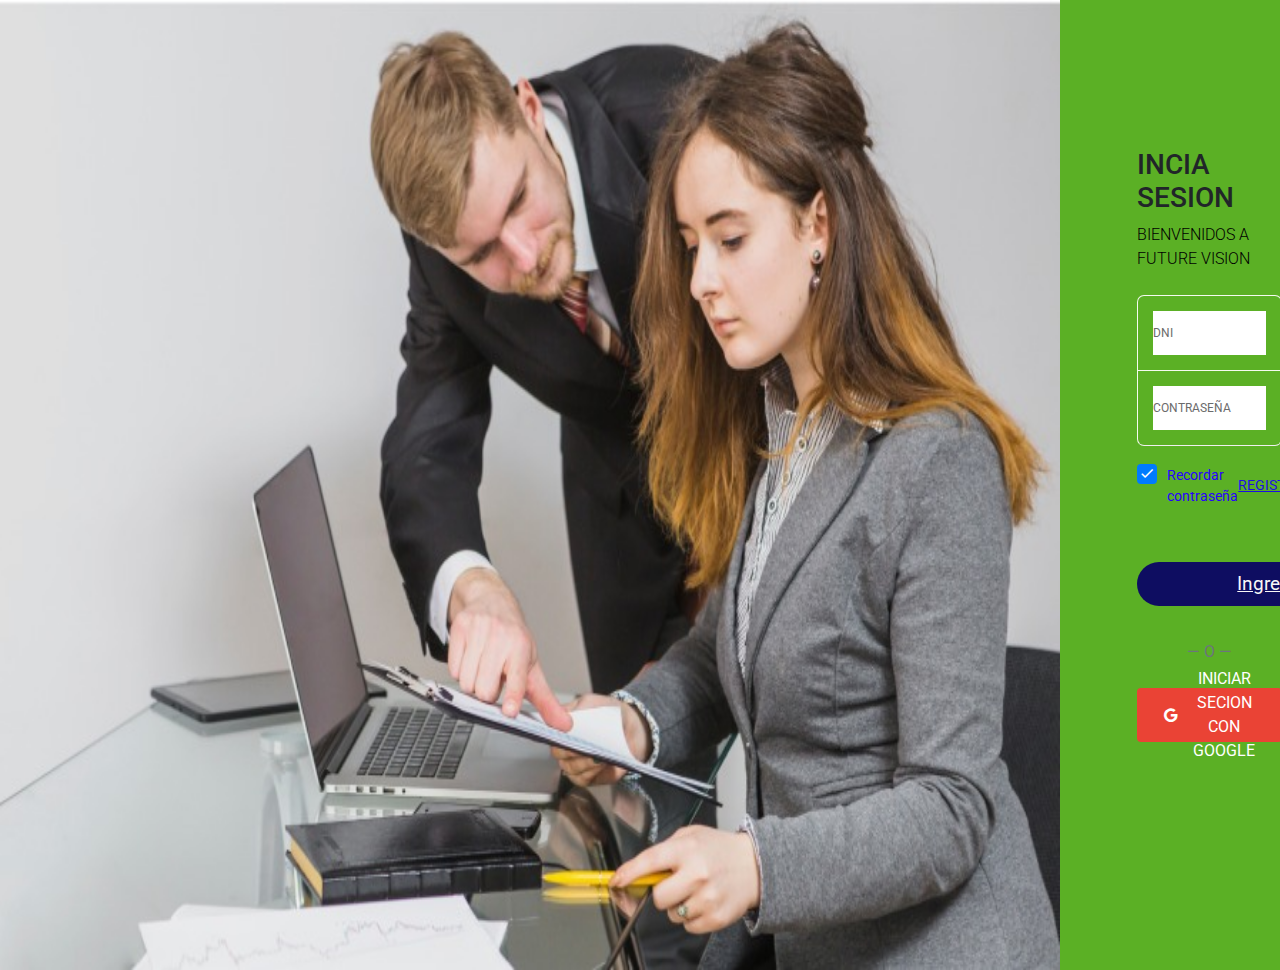
<file: login.html>
<!doctype html>
<html lang="en">
  <head>
    <!-- Required meta tags -->
    <meta charset="utf-8">
    <meta name="viewport" content="width=device-width, initial-scale=1, shrink-to-fit=no">
    <link href="https://fonts.googleapis.com/css?family=Roboto:300,400&display=swap" rel="stylesheet">

    <link rel="stylesheet" href="assets2/fonts/icomoon/style.css">

    <link rel="stylesheet" href="assets2/css/owl.carousel.min.css">
    <link rel="icon" href="assets/img/favicon/logito.jpg" type="image/x-icon">

    <!-- Bootstrap CSS -->
    <link rel="stylesheet" href="assets2/css/bootstrap.min.css">
    
    <!-- Style -->
    <link rel="stylesheet" href="assets2/css/style.css">

    <title>Inicio de sesion</title>
  </head>
  <body>

    <div class="d-lg-flex half">
      <img src="assets/img/hero.jpg" class="mi-imagen" alt="Descripción de la imagen" height="970px" width="1060px">
      <div class="contents order-2 order-md-1">

      <div class="container">
        <div class="row align-items-center justify-content-center">
          <div class="col-md-7">
            <div class="mb-4">
              <h3>INCIA SESION</h3>
              <p class="mb-4">BIENVENIDOS A FUTURE VISION</p>
            </div>
            <form action="#" method="post">
              <div class="form-group first">
                <label for="DNI">DNI</label>
                <input type="text" class="form-control" id="DNI">

              </div>
              <div class="form-group last mb-3">
                <label for="CONTRASEÑA">CONTRASEÑA</label>
                <input type="CONTRASEÑA" class="form-control" id="CONTRASEÑA">
                
              </div>
              
              <div class="d-flex mb-5 align-items-center">
                <label class="control control--checkbox mb-0"><span class="caption">Recordar contraseña</span>
                  <input type="checkbox" checked="checked"/>
                  <div class="control__indicator"></div>
                </label>
                <span class="ml-auto"><a href="registro.html" class="forgot-pass">REGISTRATE</a></span> 
              </div>
              <center>
              <button  type="submit" style="background-color:rgb(14, 13, 97)"> <a href="services.html" style="color:rgb(249, 247, 247);">Ingresar</a>
              </button>
              </center>
              <span class="d-block text-center my-4 text-muted">&mdash; O &mdash;</span>
              
              <div class="social-login">
               
                <a href="#" class="google btn d-flex justify-content-center align-items-center">
                  <span class="icon-google mr-3"></span> INICIAR SECION CON GOOGLE
                </a>
              </div>
            </form>
          </div>
        </div>
      </div>
    </div>

    
  </div>
    
    

    <script src="assets2/js/jquery-3.3.1.min.js"></script>
    <script src="assets2/js/popper.min.js"></script>
    <script src="assets2/js/bootstrap.min.js"></script>
    <script src="assets2/js/main.js"></script>
  </body>
</html>
</file>
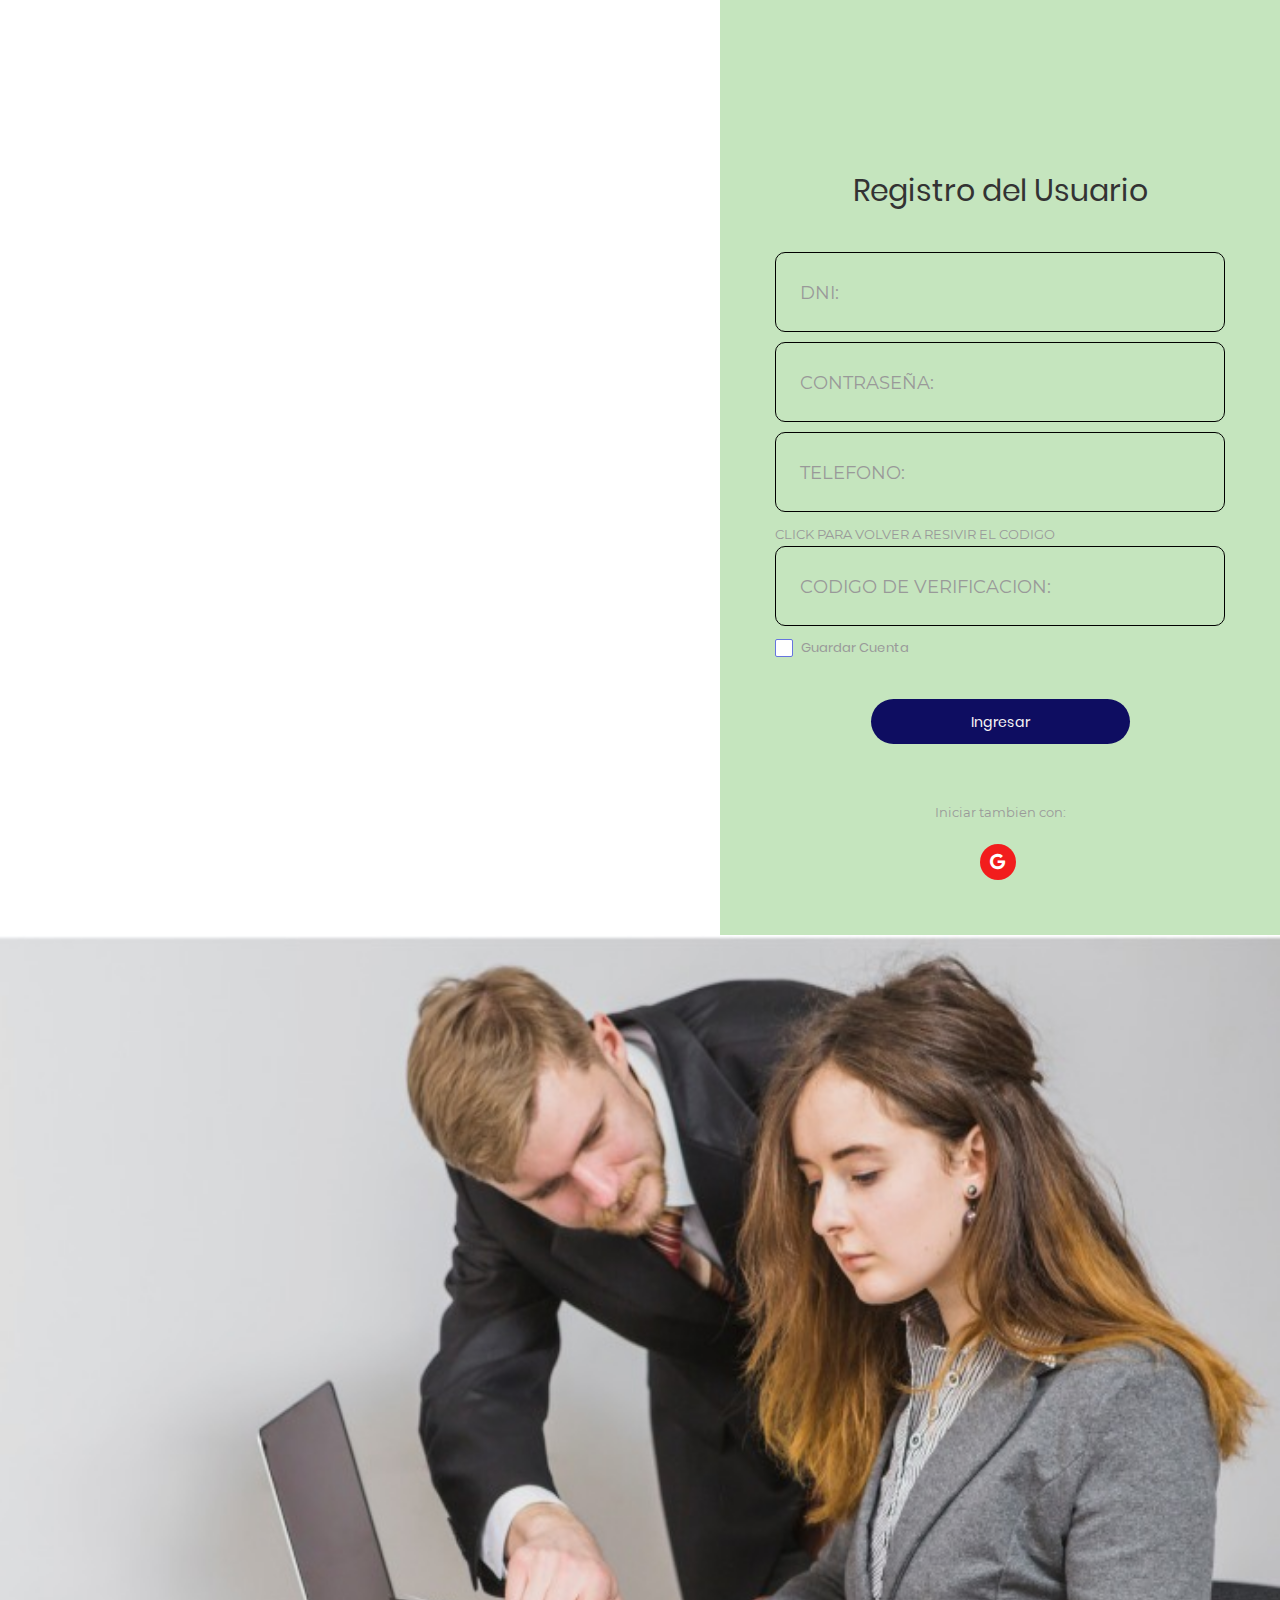
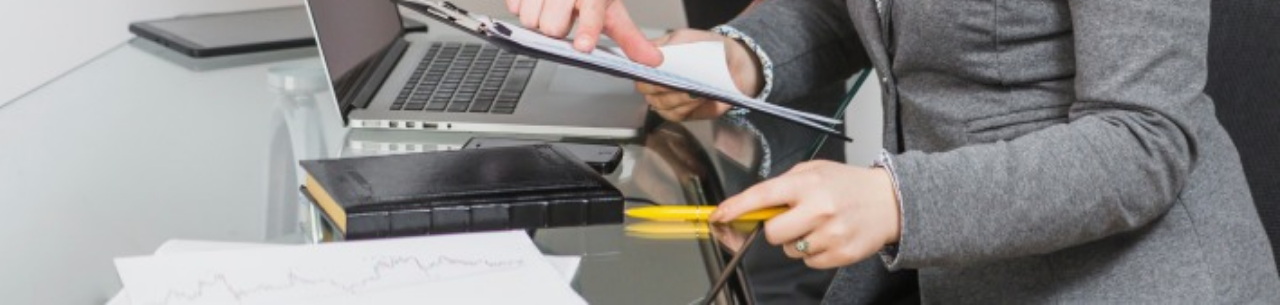
<file: registro.html>
<!DOCTYPE html>
<html lang="en">
<head>
	<title>Apartado de Registro</title>
	<meta charset="UTF-8">
	<meta name="viewport" content="width=device-width, initial-scale=1">
<!--===============================================================================================-->	
	<link rel="icon" type="image/png" href="assets/img/logito.jpg"/>
<!--===============================================================================================-->
	<link rel="stylesheet" type="text/css" href="assets3/vendor/bootstrap/css/bootstrap.min.css">
<!--===============================================================================================-->
	<link rel="stylesheet" type="text/css" href="assets3/fonts/font-awesome-4.7.0/css/font-awesome.min.css">
<!--===============================================================================================-->
	<link rel="stylesheet" type="text/css" href="assets3/fonts/Linearicons-Free-v1.0.0/icon-font.min.css">
<!--===============================================================================================-->
	<link rel="stylesheet" type="text/css" href="assets3/vendor/animate/animate.css">
<!--===============================================================================================-->	
	<link rel="stylesheet" type="text/css" href="assets3/vendor/css-hamburgers/hamburgers.min.css">
<!--===============================================================================================-->
	<link rel="stylesheet" type="text/css" href="assets3/vendor/animsition/css/animsition.min.css">
<!--===============================================================================================-->
	<link rel="stylesheet" type="text/css" href="assets3/vendor/select2/select2.min.css">
<!--===============================================================================================-->	
	<link rel="stylesheet" type="text/css" href="assets3/vendor/daterangepicker/daterangepicker.css">
<!--===============================================================================================-->
	<link rel="stylesheet" type="text/css" href="assets3/css/util.css">
	<link rel="stylesheet" type="text/css" href="assets3/css/main.css">
<!--===============================================================================================-->
</head>
<body style="background-color: #58a70f;">
	
	<div class="limiter">
		
		<div class="container-login100">
			<div class="wrap-login100">
				<form class="login100-form validate-form">
					<span class="login100-form-title p-b-43">
						Registro del Usuario
					</span>
					
					
					<div class="wrap-input100 validate-input" data-validate = "DNI INVALIDO">
						<input class="input100" type="text" name="email">
						<span class="focus-input100"></span>
						<span class="label-input100">DNI:</span>
					</div>
					
					
					<div class="wrap-input100 validate-input" data-validate="Contraseña obligatoria">
						<input class="input100" type="password" name="pass">
						<span class="focus-input100"></span>
						<span class="label-input100">CONTRASEÑA:</span>
					</div>

					<div class="wrap-input100 validate-input" data-validate = "Telefono incorrecto">
						<input class="input100" type="text" name="email">
						<span class="focus-input100"></span>
						<span class="label-input100">TELEFONO:</span>
					</div>

					<span class="txt2">
						 CLICK PARA VOLVER A RESIVIR EL CODIGO
						</span>
					
					
					<div class="wrap-input100 validate-input" data-validate="Completar Espacio">
						<input class="input100" type="password" name="pass">
						<span class="focus-input100"></span>
						<span class="label-input100">CODIGO DE VERIFICACION:</span>
					</div>

					<div class="flex-sb-m w-full p-t-3 p-b-32">
						<div class="contact100-form-checkbox">
							<input class="input-checkbox100" id="ckb1" type="checkbox" name="remember-me">
							<label class="label-checkbox100" for="ckb1">
								Guardar Cuenta
							</label>
						</div>

					</div>
			

					<div class="container-login100-form-btn">
						<center>
							<button  type="submit" style="background-color:rgb(14, 13, 97)"> <a href="login.html" style="color:rgb(249, 247, 247);">Ingresar</a>
							</button>
							</center>
					</div>
					
					<div class="text-center p-t-46 p-b-20">
						<span class="txt2">
							Iniciar tambien con:
						</span>
					</div>

					<div class="login100-form-social flex-c-m">

						<a href="#" class="login100-form-social-item flex-c-m bg2 m-r-5">
							<i class="fa fa-google" aria-hidden="true"></i>
						</a>
					</div>
				</form>

				<img src="assets/img/hero.jpg" class="mi-imagen" alt="Descripción de la imagen" height="970px" width="1342px">
				</div>
			</div>
		</div>
	</div>
	
	

	
	
<!--===============================================================================================-->
	<script src="assets3/vendor/jquery/jquery-3.2.1.min.js"></script>
<!--===============================================================================================-->
	<script src="assets3/vendor/animsition/js/animsition.min.js"></script>
<!--===============================================================================================-->
	<script src="assets3/vendor/bootstrap/js/popper.js"></script>
	<script src="assets3/vendor/bootstrap/js/bootstrap.min.js"></script>
<!--===============================================================================================-->
	<script src="assets3/vendor/select2/select2.min.js"></script>
<!--===============================================================================================-->
	<script src="assets3/vendor/daterangepicker/moment.min.js"></script>
	<script src="assets3/vendor/daterangepicker/daterangepicker.js"></script>
<!--===============================================================================================-->
	<script src="assets3/vendor/countdowntime/countdowntime.js"></script>
<!--===============================================================================================-->
	<script src="assets3/js/main.js"></script>

</body>
</html>
</file>
<file: assets2/fonts/icomoon/style.css>
@font-face {
  font-family: 'icomoon';
  src:  url('fonts/icomoon.eot?10si43');
  src:  url('fonts/icomoon.eot?10si43#iefix') format('embedded-opentype'),
    url('fonts/icomoon.ttf?10si43') format('truetype'),
    url('fonts/icomoon.woff?10si43') format('woff'),
    url('fonts/icomoon.svg?10si43#icomoon') format('svg');
  font-weight: normal;
  font-style: normal;
}

[class^="icon-"], [class*=" icon-"] {
  /* use !important to prevent issues with browser extensions that change fonts */
  font-family: 'icomoon' !important;
  speak: none;
  font-style: normal;
  font-weight: normal;
  font-variant: normal;
  text-transform: none;
  line-height: 1;

  /* Better Font Rendering =========== */
  -webkit-font-smoothing: antialiased;
  -moz-osx-font-smoothing: grayscale;
}

.icon-asterisk:before {
  content: "\f069";
}
.icon-plus:before {
  content: "\f067";
}
.icon-question:before {
  content: "\f128";
}
.icon-minus:before {
  content: "\f068";
}
.icon-glass:before {
  content: "\f000";
}
.icon-music:before {
  content: "\f001";
}
.icon-search:before {
  content: "\f002";
}
.icon-envelope-o:before {
  content: "\f003";
}
.icon-heart:before {
  content: "\f004";
}
.icon-star:before {
  content: "\f005";
}
.icon-star-o:before {
  content: "\f006";
}
.icon-user:before {
  content: "\f007";
}
.icon-film:before {
  content: "\f008";
}
.icon-th-large:before {
  content: "\f009";
}
.icon-th:before {
  content: "\f00a";
}
.icon-th-list:before {
  content: "\f00b";
}
.icon-check:before {
  content: "\f00c";
}
.icon-close:before {
  content: "\f00d";
}
.icon-remove:before {
  content: "\f00d";
}
.icon-times:before {
  content: "\f00d";
}
.icon-search-plus:before {
  content: "\f00e";
}
.icon-search-minus:before {
  content: "\f010";
}
.icon-power-off:before {
  content: "\f011";
}
.icon-signal:before {
  content: "\f012";
}
.icon-cog:before {
  content: "\f013";
}
.icon-gear:before {
  content: "\f013";
}
.icon-trash-o:before {
  content: "\f014";
}
.icon-home:before {
  content: "\f015";
}
.icon-file-o:before {
  content: "\f016";
}
.icon-clock-o:before {
  content: "\f017";
}
.icon-road:before {
  content: "\f018";
}
.icon-download:before {
  content: "\f019";
}
.icon-arrow-circle-o-down:before {
  content: "\f01a";
}
.icon-arrow-circle-o-up:before {
  content: "\f01b";
}
.icon-inbox:before {
  content: "\f01c";
}
.icon-play-circle-o:before {
  content: "\f01d";
}
.icon-repeat:before {
  content: "\f01e";
}
.icon-rotate-right:before {
  content: "\f01e";
}
.icon-refresh:before {
  content: "\f021";
}
.icon-list-alt:before {
  content: "\f022";
}
.icon-lock:before {
  content: "\f023";
}
.icon-flag:before {
  content: "\f024";
}
.icon-headphones:before {
  content: "\f025";
}
.icon-volume-off:before {
  content: "\f026";
}
.icon-volume-down:before {
  content: "\f027";
}
.icon-volume-up:before {
  content: "\f028";
}
.icon-qrcode:before {
  content: "\f029";
}
.icon-barcode:before {
  content: "\f02a";
}
.icon-tag:before {
  content: "\f02b";
}
.icon-tags:before {
  content: "\f02c";
}
.icon-book:before {
  content: "\f02d";
}
.icon-bookmark:before {
  content: "\f02e";
}
.icon-print:before {
  content: "\f02f";
}
.icon-camera:before {
  content: "\f030";
}
.icon-font:before {
  content: "\f031";
}
.icon-bold:before {
  content: "\f032";
}
.icon-italic:before {
  content: "\f033";
}
.icon-text-height:before {
  content: "\f034";
}
.icon-text-width:before {
  content: "\f035";
}
.icon-align-left:before {
  content: "\f036";
}
.icon-align-center:before {
  content: "\f037";
}
.icon-align-right:before {
  content: "\f038";
}
.icon-align-justify:before {
  content: "\f039";
}
.icon-list:before {
  content: "\f03a";
}
.icon-dedent:before {
  content: "\f03b";
}
.icon-outdent:before {
  content: "\f03b";
}
.icon-indent:before {
  content: "\f03c";
}
.icon-video-camera:before {
  content: "\f03d";
}
.icon-image:before {
  content: "\f03e";
}
.icon-photo:before {
  content: "\f03e";
}
.icon-picture-o:before {
  content: "\f03e";
}
.icon-pencil:before {
  content: "\f040";
}
.icon-map-marker:before {
  content: "\f041";
}
.icon-adjust:before {
  content: "\f042";
}
.icon-tint:before {
  content: "\f043";
}
.icon-edit:before {
  content: "\f044";
}
.icon-pencil-square-o:before {
  content: "\f044";
}
.icon-share-square-o:before {
  content: "\f045";
}
.icon-check-square-o:before {
  content: "\f046";
}
.icon-arrows:before {
  content: "\f047";
}
.icon-step-backward:before {
  content: "\f048";
}
.icon-fast-backward:before {
  content: "\f049";
}
.icon-backward:before {
  content: "\f04a";
}
.icon-play:before {
  content: "\f04b";
}
.icon-pause:before {
  content: "\f04c";
}
.icon-stop:before {
  content: "\f04d";
}
.icon-forward:before {
  content: "\f04e";
}
.icon-fast-forward:before {
  content: "\f050";
}
.icon-step-forward:before {
  content: "\f051";
}
.icon-eject:before {
  content: "\f052";
}
.icon-chevron-left:before {
  content: "\f053";
}
.icon-chevron-right:before {
  content: "\f054";
}
.icon-plus-circle:before {
  content: "\f055";
}
.icon-minus-circle:before {
  content: "\f056";
}
.icon-times-circle:before {
  content: "\f057";
}
.icon-check-circle:before {
  content: "\f058";
}
.icon-question-circle:before {
  content: "\f059";
}
.icon-info-circle:before {
  content: "\f05a";
}
.icon-crosshairs:before {
  content: "\f05b";
}
.icon-times-circle-o:before {
  content: "\f05c";
}
.icon-check-circle-o:before {
  content: "\f05d";
}
.icon-ban:before {
  content: "\f05e";
}
.icon-arrow-left:before {
  content: "\f060";
}
.icon-arrow-right:before {
  content: "\f061";
}
.icon-arrow-up:before {
  content: "\f062";
}
.icon-arrow-down:before {
  content: "\f063";
}
.icon-mail-forward:before {
  content: "\f064";
}
.icon-share:before {
  content: "\f064";
}
.icon-expand:before {
  content: "\f065";
}
.icon-compress:before {
  content: "\f066";
}
.icon-exclamation-circle:before {
  content: "\f06a";
}
.icon-gift:before {
  content: "\f06b";
}
.icon-leaf:before {
  content: "\f06c";
}
.icon-fire:before {
  content: "\f06d";
}
.icon-eye:before {
  content: "\f06e";
}
.icon-eye-slash:before {
  content: "\f070";
}
.icon-exclamation-triangle:before {
  content: "\f071";
}
.icon-warning:before {
  content: "\f071";
}
.icon-plane:before {
  content: "\f072";
}
.icon-calendar:before {
  content: "\f073";
}
.icon-random:before {
  content: "\f074";
}
.icon-comment:before {
  content: "\f075";
}
.icon-magnet:before {
  content: "\f076";
}
.icon-chevron-up:before {
  content: "\f077";
}
.icon-chevron-down:before {
  content: "\f078";
}
.icon-retweet:before {
  content: "\f079";
}
.icon-shopping-cart:before {
  content: "\f07a";
}
.icon-folder:before {
  content: "\f07b";
}
.icon-folder-open:before {
  content: "\f07c";
}
.icon-arrows-v:before {
  content: "\f07d";
}
.icon-arrows-h:before {
  content: "\f07e";
}
.icon-bar-chart:before {
  content: "\f080";
}
.icon-bar-chart-o:before {
  content: "\f080";
}
.icon-twitter-square:before {
  content: "\f081";
}
.icon-facebook-square:before {
  content: "\f082";
}
.icon-camera-retro:before {
  content: "\f083";
}
.icon-key:before {
  content: "\f084";
}
.icon-cogs:before {
  content: "\f085";
}
.icon-gears:before {
  content: "\f085";
}
.icon-comments:before {
  content: "\f086";
}
.icon-thumbs-o-up:before {
  content: "\f087";
}
.icon-thumbs-o-down:before {
  content: "\f088";
}
.icon-star-half:before {
  content: "\f089";
}
.icon-heart-o:before {
  content: "\f08a";
}
.icon-sign-out:before {
  content: "\f08b";
}
.icon-linkedin-square:before {
  content: "\f08c";
}
.icon-thumb-tack:before {
  content: "\f08d";
}
.icon-external-link:before {
  content: "\f08e";
}
.icon-sign-in:before {
  content: "\f090";
}
.icon-trophy:before {
  content: "\f091";
}
.icon-github-square:before {
  content: "\f092";
}
.icon-upload:before {
  content: "\f093";
}
.icon-lemon-o:before {
  content: "\f094";
}
.icon-phone:before {
  content: "\f095";
}
.icon-square-o:before {
  content: "\f096";
}
.icon-bookmark-o:before {
  content: "\f097";
}
.icon-phone-square:before {
  content: "\f098";
}
.icon-twitter:before {
  content: "\f099";
}
.icon-facebook:before {
  content: "\f09a";
}
.icon-facebook-f:before {
  content: "\f09a";
}
.icon-github:before {
  content: "\f09b";
}
.icon-unlock:before {
  content: "\f09c";
}
.icon-credit-card:before {
  content: "\f09d";
}
.icon-feed:before {
  content: "\f09e";
}
.icon-rss:before {
  content: "\f09e";
}
.icon-hdd-o:before {
  content: "\f0a0";
}
.icon-bullhorn:before {
  content: "\f0a1";
}
.icon-bell-o:before {
  content: "\f0a2";
}
.icon-certificate:before {
  content: "\f0a3";
}
.icon-hand-o-right:before {
  content: "\f0a4";
}
.icon-hand-o-left:before {
  content: "\f0a5";
}
.icon-hand-o-up:before {
  content: "\f0a6";
}
.icon-hand-o-down:before {
  content: "\f0a7";
}
.icon-arrow-circle-left:before {
  content: "\f0a8";
}
.icon-arrow-circle-right:before {
  content: "\f0a9";
}
.icon-arrow-circle-up:before {
  content: "\f0aa";
}
.icon-arrow-circle-down:before {
  content: "\f0ab";
}
.icon-globe:before {
  content: "\f0ac";
}
.icon-wrench:before {
  content: "\f0ad";
}
.icon-tasks:before {
  content: "\f0ae";
}
.icon-filter:before {
  content: "\f0b0";
}
.icon-briefcase:before {
  content: "\f0b1";
}
.icon-arrows-alt:before {
  content: "\f0b2";
}
.icon-group:before {
  content: "\f0c0";
}
.icon-users:before {
  content: "\f0c0";
}
.icon-chain:before {
  content: "\f0c1";
}
.icon-link:before {
  content: "\f0c1";
}
.icon-cloud:before {
  content: "\f0c2";
}
.icon-flask:before {
  content: "\f0c3";
}
.icon-cut:before {
  content: "\f0c4";
}
.icon-scissors:before {
  content: "\f0c4";
}
.icon-copy:before {
  content: "\f0c5";
}
.icon-files-o:before {
  content: "\f0c5";
}
.icon-paperclip:before {
  content: "\f0c6";
}
.icon-floppy-o:before {
  content: "\f0c7";
}
.icon-save:before {
  content: "\f0c7";
}
.icon-square:before {
  content: "\f0c8";
}
.icon-bars:before {
  content: "\f0c9";
}
.icon-navicon:before {
  content: "\f0c9";
}
.icon-reorder:before {
  content: "\f0c9";
}
.icon-list-ul:before {
  content: "\f0ca";
}
.icon-list-ol:before {
  content: "\f0cb";
}
.icon-strikethrough:before {
  content: "\f0cc";
}
.icon-underline:before {
  content: "\f0cd";
}
.icon-table:before {
  content: "\f0ce";
}
.icon-magic:before {
  content: "\f0d0";
}
.icon-truck:before {
  content: "\f0d1";
}
.icon-pinterest:before {
  content: "\f0d2";
}
.icon-pinterest-square:before {
  content: "\f0d3";
}
.icon-google-plus-square:before {
  content: "\f0d4";
}
.icon-google-plus:before {
  content: "\f0d5";
}
.icon-money:before {
  content: "\f0d6";
}
.icon-caret-down:before {
  content: "\f0d7";
}
.icon-caret-up:before {
  content: "\f0d8";
}
.icon-caret-left:before {
  content: "\f0d9";
}
.icon-caret-right:before {
  content: "\f0da";
}
.icon-columns:before {
  content: "\f0db";
}
.icon-sort:before {
  content: "\f0dc";
}
.icon-unsorted:before {
  content: "\f0dc";
}
.icon-sort-desc:before {
  content: "\f0dd";
}
.icon-sort-down:before {
  content: "\f0dd";
}
.icon-sort-asc:before {
  content: "\f0de";
}
.icon-sort-up:before {
  content: "\f0de";
}
.icon-envelope:before {
  content: "\f0e0";
}
.icon-linkedin:before {
  content: "\f0e1";
}
.icon-rotate-left:before {
  content: "\f0e2";
}
.icon-undo:before {
  content: "\f0e2";
}
.icon-gavel:before {
  content: "\f0e3";
}
.icon-legal:before {
  content: "\f0e3";
}
.icon-dashboard:before {
  content: "\f0e4";
}
.icon-tachometer:before {
  content: "\f0e4";
}
.icon-comment-o:before {
  content: "\f0e5";
}
.icon-comments-o:before {
  content: "\f0e6";
}
.icon-bolt:before {
  content: "\f0e7";
}
.icon-flash:before {
  content: "\f0e7";
}
.icon-sitemap:before {
  content: "\f0e8";
}
.icon-umbrella:before {
  content: "\f0e9";
}
.icon-clipboard:before {
  content: "\f0ea";
}
.icon-paste:before {
  content: "\f0ea";
}
.icon-lightbulb-o:before {
  content: "\f0eb";
}
.icon-exchange:before {
  content: "\f0ec";
}
.icon-cloud-download:before {
  content: "\f0ed";
}
.icon-cloud-upload:before {
  content: "\f0ee";
}
.icon-user-md:before {
  content: "\f0f0";
}
.icon-stethoscope:before {
  content: "\f0f1";
}
.icon-suitcase:before {
  content: "\f0f2";
}
.icon-bell:before {
  content: "\f0f3";
}
.icon-coffee:before {
  content: "\f0f4";
}
.icon-cutlery:before {
  content: "\f0f5";
}
.icon-file-text-o:before {
  content: "\f0f6";
}
.icon-building-o:before {
  content: "\f0f7";
}
.icon-hospital-o:before {
  content: "\f0f8";
}
.icon-ambulance:before {
  content: "\f0f9";
}
.icon-medkit:before {
  content: "\f0fa";
}
.icon-fighter-jet:before {
  content: "\f0fb";
}
.icon-beer:before {
  content: "\f0fc";
}
.icon-h-square:before {
  content: "\f0fd";
}
.icon-plus-square:before {
  content: "\f0fe";
}
.icon-angle-double-left:before {
  content: "\f100";
}
.icon-angle-double-right:before {
  content: "\f101";
}
.icon-angle-double-up:before {
  content: "\f102";
}
.icon-angle-double-down:before {
  content: "\f103";
}
.icon-angle-left:before {
  content: "\f104";
}
.icon-angle-right:before {
  content: "\f105";
}
.icon-angle-up:before {
  content: "\f106";
}
.icon-angle-down:before {
  content: "\f107";
}
.icon-desktop:before {
  content: "\f108";
}
.icon-laptop:before {
  content: "\f109";
}
.icon-tablet:before {
  content: "\f10a";
}
.icon-mobile:before {
  content: "\f10b";
}
.icon-mobile-phone:before {
  content: "\f10b";
}
.icon-circle-o:before {
  content: "\f10c";
}
.icon-quote-left:before {
  content: "\f10d";
}
.icon-quote-right:before {
  content: "\f10e";
}
.icon-spinner:before {
  content: "\f110";
}
.icon-circle:before {
  content: "\f111";
}
.icon-mail-reply:before {
  content: "\f112";
}
.icon-reply:before {
  content: "\f112";
}
.icon-github-alt:before {
  content: "\f113";
}
.icon-folder-o:before {
  content: "\f114";
}
.icon-folder-open-o:before {
  content: "\f115";
}
.icon-smile-o:before {
  content: "\f118";
}
.icon-frown-o:before {
  content: "\f119";
}
.icon-meh-o:before {
  content: "\f11a";
}
.icon-gamepad:before {
  content: "\f11b";
}
.icon-keyboard-o:before {
  content: "\f11c";
}
.icon-flag-o:before {
  content: "\f11d";
}
.icon-flag-checkered:before {
  content: "\f11e";
}
.icon-terminal:before {
  content: "\f120";
}
.icon-code:before {
  content: "\f121";
}
.icon-mail-reply-all:before {
  content: "\f122";
}
.icon-reply-all:before {
  content: "\f122";
}
.icon-star-half-empty:before {
  content: "\f123";
}
.icon-star-half-full:before {
  content: "\f123";
}
.icon-star-half-o:before {
  content: "\f123";
}
.icon-location-arrow:before {
  content: "\f124";
}
.icon-crop:before {
  content: "\f125";
}
.icon-code-fork:before {
  content: "\f126";
}
.icon-chain-broken:before {
  content: "\f127";
}
.icon-unlink:before {
  content: "\f127";
}
.icon-info:before {
  content: "\f129";
}
.icon-exclamation:before {
  content: "\f12a";
}
.icon-superscript:before {
  content: "\f12b";
}
.icon-subscript:before {
  content: "\f12c";
}
.icon-eraser:before {
  content: "\f12d";
}
.icon-puzzle-piece:before {
  content: "\f12e";
}
.icon-microphone:before {
  content: "\f130";
}
.icon-microphone-slash:before {
  content: "\f131";
}
.icon-shield:before {
  content: "\f132";
}
.icon-calendar-o:before {
  content: "\f133";
}
.icon-fire-extinguisher:before {
  content: "\f134";
}
.icon-rocket:before {
  content: "\f135";
}
.icon-maxcdn:before {
  content: "\f136";
}
.icon-chevron-circle-left:before {
  content: "\f137";
}
.icon-chevron-circle-right:before {
  content: "\f138";
}
.icon-chevron-circle-up:before {
  content: "\f139";
}
.icon-chevron-circle-down:before {
  content: "\f13a";
}
.icon-html5:before {
  content: "\f13b";
}
.icon-css3:before {
  content: "\f13c";
}
.icon-anchor:before {
  content: "\f13d";
}
.icon-unlock-alt:before {
  content: "\f13e";
}
.icon-bullseye:before {
  content: "\f140";
}
.icon-ellipsis-h:before {
  content: "\f141";
}
.icon-ellipsis-v:before {
  content: "\f142";
}
.icon-rss-square:before {
  content: "\f143";
}
.icon-play-circle:before {
  content: "\f144";
}
.icon-ticket:before {
  content: "\f145";
}
.icon-minus-square:before {
  content: "\f146";
}
.icon-minus-square-o:before {
  content: "\f147";
}
.icon-level-up:before {
  content: "\f148";
}
.icon-level-down:before {
  content: "\f149";
}
.icon-check-square:before {
  content: "\f14a";
}
.icon-pencil-square:before {
  content: "\f14b";
}
.icon-external-link-square:before {
  content: "\f14c";
}
.icon-share-square:before {
  content: "\f14d";
}
.icon-compass:before {
  content: "\f14e";
}
.icon-caret-square-o-down:before {
  content: "\f150";
}
.icon-toggle-down:before {
  content: "\f150";
}
.icon-caret-square-o-up:before {
  content: "\f151";
}
.icon-toggle-up:before {
  content: "\f151";
}
.icon-caret-square-o-right:before {
  content: "\f152";
}
.icon-toggle-right:before {
  content: "\f152";
}
.icon-eur:before {
  content: "\f153";
}
.icon-euro:before {
  content: "\f153";
}
.icon-gbp:before {
  content: "\f154";
}
.icon-dollar:before {
  content: "\f155";
}
.icon-usd:before {
  content: "\f155";
}
.icon-inr:before {
  content: "\f156";
}
.icon-rupee:before {
  content: "\f156";
}
.icon-cny:before {
  content: "\f157";
}
.icon-jpy:before {
  content: "\f157";
}
.icon-rmb:before {
  content: "\f157";
}
.icon-yen:before {
  content: "\f157";
}
.icon-rouble:before {
  content: "\f158";
}
.icon-rub:before {
  content: "\f158";
}
.icon-ruble:before {
  content: "\f158";
}
.icon-krw:before {
  content: "\f159";
}
.icon-won:before {
  content: "\f159";
}
.icon-bitcoin:before {
  content: "\f15a";
}
.icon-btc:before {
  content: "\f15a";
}
.icon-file:before {
  content: "\f15b";
}
.icon-file-text:before {
  content: "\f15c";
}
.icon-sort-alpha-asc:before {
  content: "\f15d";
}
.icon-sort-alpha-desc:before {
  content: "\f15e";
}
.icon-sort-amount-asc:before {
  content: "\f160";
}
.icon-sort-amount-desc:before {
  content: "\f161";
}
.icon-sort-numeric-asc:before {
  content: "\f162";
}
.icon-sort-numeric-desc:before {
  content: "\f163";
}
.icon-thumbs-up:before {
  content: "\f164";
}
.icon-thumbs-down:before {
  content: "\f165";
}
.icon-youtube-square:before {
  content: "\f166";
}
.icon-youtube:before {
  content: "\f167";
}
.icon-xing:before {
  content: "\f168";
}
.icon-xing-square:before {
  content: "\f169";
}
.icon-youtube-play:before {
  content: "\f16a";
}
.icon-dropbox:before {
  content: "\f16b";
}
.icon-stack-overflow:before {
  content: "\f16c";
}
.icon-instagram:before {
  content: "\f16d";
}
.icon-flickr:before {
  content: "\f16e";
}
.icon-adn:before {
  content: "\f170";
}
.icon-bitbucket:before {
  content: "\f171";
}
.icon-bitbucket-square:before {
  content: "\f172";
}
.icon-tumblr:before {
  content: "\f173";
}
.icon-tumblr-square:before {
  content: "\f174";
}
.icon-long-arrow-down:before {
  content: "\f175";
}
.icon-long-arrow-up:before {
  content: "\f176";
}
.icon-long-arrow-left:before {
  content: "\f177";
}
.icon-long-arrow-right:before {
  content: "\f178";
}
.icon-apple:before {
  content: "\f179";
}
.icon-windows:before {
  content: "\f17a";
}
.icon-android:before {
  content: "\f17b";
}
.icon-linux:before {
  content: "\f17c";
}
.icon-dribbble:before {
  content: "\f17d";
}
.icon-skype:before {
  content: "\f17e";
}
.icon-foursquare:before {
  content: "\f180";
}
.icon-trello:before {
  content: "\f181";
}
.icon-female:before {
  content: "\f182";
}
.icon-male:before {
  content: "\f183";
}
.icon-gittip:before {
  content: "\f184";
}
.icon-gratipay:before {
  content: "\f184";
}
.icon-sun-o:before {
  content: "\f185";
}
.icon-moon-o:before {
  content: "\f186";
}
.icon-archive:before {
  content: "\f187";
}
.icon-bug:before {
  content: "\f188";
}
.icon-vk:before {
  content: "\f189";
}
.icon-weibo:before {
  content: "\f18a";
}
.icon-renren:before {
  content: "\f18b";
}
.icon-pagelines:before {
  content: "\f18c";
}
.icon-stack-exchange:before {
  content: "\f18d";
}
.icon-arrow-circle-o-right:before {
  content: "\f18e";
}
.icon-arrow-circle-o-left:before {
  content: "\f190";
}
.icon-caret-square-o-left:before {
  content: "\f191";
}
.icon-toggle-left:before {
  content: "\f191";
}
.icon-dot-circle-o:before {
  content: "\f192";
}
.icon-wheelchair:before {
  content: "\f193";
}
.icon-vimeo-square:before {
  content: "\f194";
}
.icon-try:before {
  content: "\f195";
}
.icon-turkish-lira:before {
  content: "\f195";
}
.icon-plus-square-o:before {
  content: "\f196";
}
.icon-space-shuttle:before {
  content: "\f197";
}
.icon-slack:before {
  content: "\f198";
}
.icon-envelope-square:before {
  content: "\f199";
}
.icon-wordpress:before {
  content: "\f19a";
}
.icon-openid:before {
  content: "\f19b";
}
.icon-bank:before {
  content: "\f19c";
}
.icon-institution:before {
  content: "\f19c";
}
.icon-university:before {
  content: "\f19c";
}
.icon-graduation-cap:before {
  content: "\f19d";
}
.icon-mortar-board:before {
  content: "\f19d";
}
.icon-yahoo:before {
  content: "\f19e";
}
.icon-google:before {
  content: "\f1a0";
}
.icon-reddit:before {
  content: "\f1a1";
}
.icon-reddit-square:before {
  content: "\f1a2";
}
.icon-stumbleupon-circle:before {
  content: "\f1a3";
}
.icon-stumbleupon:before {
  content: "\f1a4";
}
.icon-delicious:before {
  content: "\f1a5";
}
.icon-digg:before {
  content: "\f1a6";
}
.icon-pied-piper-pp:before {
  content: "\f1a7";
}
.icon-pied-piper-alt:before {
  content: "\f1a8";
}
.icon-drupal:before {
  content: "\f1a9";
}
.icon-joomla:before {
  content: "\f1aa";
}
.icon-language:before {
  content: "\f1ab";
}
.icon-fax:before {
  content: "\f1ac";
}
.icon-building:before {
  content: "\f1ad";
}
.icon-child:before {
  content: "\f1ae";
}
.icon-paw:before {
  content: "\f1b0";
}
.icon-spoon:before {
  content: "\f1b1";
}
.icon-cube:before {
  content: "\f1b2";
}
.icon-cubes:before {
  content: "\f1b3";
}
.icon-behance:before {
  content: "\f1b4";
}
.icon-behance-square:before {
  content: "\f1b5";
}
.icon-steam:before {
  content: "\f1b6";
}
.icon-steam-square:before {
  content: "\f1b7";
}
.icon-recycle:before {
  content: "\f1b8";
}
.icon-automobile:before {
  content: "\f1b9";
}
.icon-car:before {
  content: "\f1b9";
}
.icon-cab:before {
  content: "\f1ba";
}
.icon-taxi:before {
  content: "\f1ba";
}
.icon-tree:before {
  content: "\f1bb";
}
.icon-spotify:before {
  content: "\f1bc";
}
.icon-deviantart:before {
  content: "\f1bd";
}
.icon-soundcloud:before {
  content: "\f1be";
}
.icon-database:before {
  content: "\f1c0";
}
.icon-file-pdf-o:before {
  content: "\f1c1";
}
.icon-file-word-o:before {
  content: "\f1c2";
}
.icon-file-excel-o:before {
  content: "\f1c3";
}
.icon-file-powerpoint-o:before {
  content: "\f1c4";
}
.icon-file-image-o:before {
  content: "\f1c5";
}
.icon-file-photo-o:before {
  content: "\f1c5";
}
.icon-file-picture-o:before {
  content: "\f1c5";
}
.icon-file-archive-o:before {
  content: "\f1c6";
}
.icon-file-zip-o:before {
  content: "\f1c6";
}
.icon-file-audio-o:before {
  content: "\f1c7";
}
.icon-file-sound-o:before {
  content: "\f1c7";
}
.icon-file-movie-o:before {
  content: "\f1c8";
}
.icon-file-video-o:before {
  content: "\f1c8";
}
.icon-file-code-o:before {
  content: "\f1c9";
}
.icon-vine:before {
  content: "\f1ca";
}
.icon-codepen:before {
  content: "\f1cb";
}
.icon-jsfiddle:before {
  content: "\f1cc";
}
.icon-life-bouy:before {
  content: "\f1cd";
}
.icon-life-buoy:before {
  content: "\f1cd";
}
.icon-life-ring:before {
  content: "\f1cd";
}
.icon-life-saver:before {
  content: "\f1cd";
}
.icon-support:before {
  content: "\f1cd";
}
.icon-circle-o-notch:before {
  content: "\f1ce";
}
.icon-ra:before {
  content: "\f1d0";
}
.icon-rebel:before {
  content: "\f1d0";
}
.icon-resistance:before {
  content: "\f1d0";
}
.icon-empire:before {
  content: "\f1d1";
}
.icon-ge:before {
  content: "\f1d1";
}
.icon-git-square:before {
  content: "\f1d2";
}
.icon-git:before {
  content: "\f1d3";
}
.icon-hacker-news:before {
  content: "\f1d4";
}
.icon-y-combinator-square:before {
  content: "\f1d4";
}
.icon-yc-square:before {
  content: "\f1d4";
}
.icon-tencent-weibo:before {
  content: "\f1d5";
}
.icon-qq:before {
  content: "\f1d6";
}
.icon-wechat:before {
  content: "\f1d7";
}
.icon-weixin:before {
  content: "\f1d7";
}
.icon-paper-plane:before {
  content: "\f1d8";
}
.icon-send:before {
  content: "\f1d8";
}
.icon-paper-plane-o:before {
  content: "\f1d9";
}
.icon-send-o:before {
  content: "\f1d9";
}
.icon-history:before {
  content: "\f1da";
}
.icon-circle-thin:before {
  content: "\f1db";
}
.icon-header:before {
  content: "\f1dc";
}
.icon-paragraph:before {
  content: "\f1dd";
}
.icon-sliders:before {
  content: "\f1de";
}
.icon-share-alt:before {
  content: "\f1e0";
}
.icon-share-alt-square:before {
  content: "\f1e1";
}
.icon-bomb:before {
  content: "\f1e2";
}
.icon-futbol-o:before {
  content: "\f1e3";
}
.icon-soccer-ball-o:before {
  content: "\f1e3";
}
.icon-tty:before {
  content: "\f1e4";
}
.icon-binoculars:before {
  content: "\f1e5";
}
.icon-plug:before {
  content: "\f1e6";
}
.icon-slideshare:before {
  content: "\f1e7";
}
.icon-twitch:before {
  content: "\f1e8";
}
.icon-yelp:before {
  content: "\f1e9";
}
.icon-newspaper-o:before {
  content: "\f1ea";
}
.icon-wifi:before {
  content: "\f1eb";
}
.icon-calculator:before {
  content: "\f1ec";
}
.icon-paypal:before {
  content: "\f1ed";
}
.icon-google-wallet:before {
  content: "\f1ee";
}
.icon-cc-visa:before {
  content: "\f1f0";
}
.icon-cc-mastercard:before {
  content: "\f1f1";
}
.icon-cc-discover:before {
  content: "\f1f2";
}
.icon-cc-amex:before {
  content: "\f1f3";
}
.icon-cc-paypal:before {
  content: "\f1f4";
}
.icon-cc-stripe:before {
  content: "\f1f5";
}
.icon-bell-slash:before {
  content: "\f1f6";
}
.icon-bell-slash-o:before {
  content: "\f1f7";
}
.icon-trash:before {
  content: "\f1f8";
}
.icon-copyright:before {
  content: "\f1f9";
}
.icon-at:before {
  content: "\f1fa";
}
.icon-eyedropper:before {
  content: "\f1fb";
}
.icon-paint-brush:before {
  content: "\f1fc";
}
.icon-birthday-cake:before {
  content: "\f1fd";
}
.icon-area-chart:before {
  content: "\f1fe";
}
.icon-pie-chart:before {
  content: "\f200";
}
.icon-line-chart:before {
  content: "\f201";
}
.icon-lastfm:before {
  content: "\f202";
}
.icon-lastfm-square:before {
  content: "\f203";
}
.icon-toggle-off:before {
  content: "\f204";
}
.icon-toggle-on:before {
  content: "\f205";
}
.icon-bicycle:before {
  content: "\f206";
}
.icon-bus:before {
  content: "\f207";
}
.icon-ioxhost:before {
  content: "\f208";
}
.icon-angellist:before {
  content: "\f209";
}
.icon-cc:before {
  content: "\f20a";
}
.icon-ils:before {
  content: "\f20b";
}
.icon-shekel:before {
  content: "\f20b";
}
.icon-sheqel:before {
  content: "\f20b";
}
.icon-meanpath:before {
  content: "\f20c";
}
.icon-buysellads:before {
  content: "\f20d";
}
.icon-connectdevelop:before {
  content: "\f20e";
}
.icon-dashcube:before {
  content: "\f210";
}
.icon-forumbee:before {
  content: "\f211";
}
.icon-leanpub:before {
  content: "\f212";
}
.icon-sellsy:before {
  content: "\f213";
}
.icon-shirtsinbulk:before {
  content: "\f214";
}
.icon-simplybuilt:before {
  content: "\f215";
}
.icon-skyatlas:before {
  content: "\f216";
}
.icon-cart-plus:before {
  content: "\f217";
}
.icon-cart-arrow-down:before {
  content: "\f218";
}
.icon-diamond:before {
  content: "\f219";
}
.icon-ship:before {
  content: "\f21a";
}
.icon-user-secret:before {
  content: "\f21b";
}
.icon-motorcycle:before {
  content: "\f21c";
}
.icon-street-view:before {
  content: "\f21d";
}
.icon-heartbeat:before {
  content: "\f21e";
}
.icon-venus:before {
  content: "\f221";
}
.icon-mars:before {
  content: "\f222";
}
.icon-mercury:before {
  content: "\f223";
}
.icon-intersex:before {
  content: "\f224";
}
.icon-transgender:before {
  content: "\f224";
}
.icon-transgender-alt:before {
  content: "\f225";
}
.icon-venus-double:before {
  content: "\f226";
}
.icon-mars-double:before {
  content: "\f227";
}
.icon-venus-mars:before {
  content: "\f228";
}
.icon-mars-stroke:before {
  content: "\f229";
}
.icon-mars-stroke-v:before {
  content: "\f22a";
}
.icon-mars-stroke-h:before {
  content: "\f22b";
}
.icon-neuter:before {
  content: "\f22c";
}
.icon-genderless:before {
  content: "\f22d";
}
.icon-facebook-official:before {
  content: "\f230";
}
.icon-pinterest-p:before {
  content: "\f231";
}
.icon-whatsapp:before {
  content: "\f232";
}
.icon-server:before {
  content: "\f233";
}
.icon-user-plus:before {
  content: "\f234";
}
.icon-user-times:before {
  content: "\f235";
}
.icon-bed:before {
  content: "\f236";
}
.icon-hotel:before {
  content: "\f236";
}
.icon-viacoin:before {
  content: "\f237";
}
.icon-train:before {
  content: "\f238";
}
.icon-subway:before {
  content: "\f239";
}
.icon-medium:before {
  content: "\f23a";
}
.icon-y-combinator:before {
  content: "\f23b";
}
.icon-yc:before {
  content: "\f23b";
}
.icon-optin-monster:before {
  content: "\f23c";
}
.icon-opencart:before {
  content: "\f23d";
}
.icon-expeditedssl:before {
  content: "\f23e";
}
.icon-battery:before {
  content: "\f240";
}
.icon-battery-4:before {
  content: "\f240";
}
.icon-battery-full:before {
  content: "\f240";
}
.icon-battery-3:before {
  content: "\f241";
}
.icon-battery-three-quarters:before {
  content: "\f241";
}
.icon-battery-2:before {
  content: "\f242";
}
.icon-battery-half:before {
  content: "\f242";
}
.icon-battery-1:before {
  content: "\f243";
}
.icon-battery-quarter:before {
  content: "\f243";
}
.icon-battery-0:before {
  content: "\f244";
}
.icon-battery-empty:before {
  content: "\f244";
}
.icon-mouse-pointer:before {
  content: "\f245";
}
.icon-i-cursor:before {
  content: "\f246";
}
.icon-object-group:before {
  content: "\f247";
}
.icon-object-ungroup:before {
  content: "\f248";
}
.icon-sticky-note:before {
  content: "\f249";
}
.icon-sticky-note-o:before {
  content: "\f24a";
}
.icon-cc-jcb:before {
  content: "\f24b";
}
.icon-cc-diners-club:before {
  content: "\f24c";
}
.icon-clone:before {
  content: "\f24d";
}
.icon-balance-scale:before {
  content: "\f24e";
}
.icon-hourglass-o:before {
  content: "\f250";
}
.icon-hourglass-1:before {
  content: "\f251";
}
.icon-hourglass-start:before {
  content: "\f251";
}
.icon-hourglass-2:before {
  content: "\f252";
}
.icon-hourglass-half:before {
  content: "\f252";
}
.icon-hourglass-3:before {
  content: "\f253";
}
.icon-hourglass-end:before {
  content: "\f253";
}
.icon-hourglass:before {
  content: "\f254";
}
.icon-hand-grab-o:before {
  content: "\f255";
}
.icon-hand-rock-o:before {
  content: "\f255";
}
.icon-hand-paper-o:before {
  content: "\f256";
}
.icon-hand-stop-o:before {
  content: "\f256";
}
.icon-hand-scissors-o:before {
  content: "\f257";
}
.icon-hand-lizard-o:before {
  content: "\f258";
}
.icon-hand-spock-o:before {
  content: "\f259";
}
.icon-hand-pointer-o:before {
  content: "\f25a";
}
.icon-hand-peace-o:before {
  content: "\f25b";
}
.icon-trademark:before {
  content: "\f25c";
}
.icon-registered:before {
  content: "\f25d";
}
.icon-creative-commons:before {
  content: "\f25e";
}
.icon-gg:before {
  content: "\f260";
}
.icon-gg-circle:before {
  content: "\f261";
}
.icon-tripadvisor:before {
  content: "\f262";
}
.icon-odnoklassniki:before {
  content: "\f263";
}
.icon-odnoklassniki-square:before {
  content: "\f264";
}
.icon-get-pocket:before {
  content: "\f265";
}
.icon-wikipedia-w:before {
  content: "\f266";
}
.icon-safari:before {
  content: "\f267";
}
.icon-chrome:before {
  content: "\f268";
}
.icon-firefox:before {
  content: "\f269";
}
.icon-opera:before {
  content: "\f26a";
}
.icon-internet-explorer:before {
  content: "\f26b";
}
.icon-television:before {
  content: "\f26c";
}
.icon-tv:before {
  content: "\f26c";
}
.icon-contao:before {
  content: "\f26d";
}
.icon-500px:before {
  content: "\f26e";
}
.icon-amazon:before {
  content: "\f270";
}
.icon-calendar-plus-o:before {
  content: "\f271";
}
.icon-calendar-minus-o:before {
  content: "\f272";
}
.icon-calendar-times-o:before {
  content: "\f273";
}
.icon-calendar-check-o:before {
  content: "\f274";
}
.icon-industry:before {
  content: "\f275";
}
.icon-map-pin:before {
  content: "\f276";
}
.icon-map-signs:before {
  content: "\f277";
}
.icon-map-o:before {
  content: "\f278";
}
.icon-map:before {
  content: "\f279";
}
.icon-commenting:before {
  content: "\f27a";
}
.icon-commenting-o:before {
  content: "\f27b";
}
.icon-houzz:before {
  content: "\f27c";
}
.icon-vimeo:before {
  content: "\f27d";
}
.icon-black-tie:before {
  content: "\f27e";
}
.icon-fonticons:before {
  content: "\f280";
}
.icon-reddit-alien:before {
  content: "\f281";
}
.icon-edge:before {
  content: "\f282";
}
.icon-credit-card-alt:before {
  content: "\f283";
}
.icon-codiepie:before {
  content: "\f284";
}
.icon-modx:before {
  content: "\f285";
}
.icon-fort-awesome:before {
  content: "\f286";
}
.icon-usb:before {
  content: "\f287";
}
.icon-product-hunt:before {
  content: "\f288";
}
.icon-mixcloud:before {
  content: "\f289";
}
.icon-scribd:before {
  content: "\f28a";
}
.icon-pause-circle:before {
  content: "\f28b";
}
.icon-pause-circle-o:before {
  content: "\f28c";
}
.icon-stop-circle:before {
  content: "\f28d";
}
.icon-stop-circle-o:before {
  content: "\f28e";
}
.icon-shopping-bag:before {
  content: "\f290";
}
.icon-shopping-basket:before {
  content: "\f291";
}
.icon-hashtag:before {
  content: "\f292";
}
.icon-bluetooth:before {
  content: "\f293";
}
.icon-bluetooth-b:before {
  content: "\f294";
}
.icon-percent:before {
  content: "\f295";
}
.icon-gitlab:before {
  content: "\f296";
}
.icon-wpbeginner:before {
  content: "\f297";
}
.icon-wpforms:before {
  content: "\f298";
}
.icon-envira:before {
  content: "\f299";
}
.icon-universal-access:before {
  content: "\f29a";
}
.icon-wheelchair-alt:before {
  content: "\f29b";
}
.icon-question-circle-o:before {
  content: "\f29c";
}
.icon-blind:before {
  content: "\f29d";
}
.icon-audio-description:before {
  content: "\f29e";
}
.icon-volume-control-phone:before {
  content: "\f2a0";
}
.icon-braille:before {
  content: "\f2a1";
}
.icon-assistive-listening-systems:before {
  content: "\f2a2";
}
.icon-american-sign-language-interpreting:before {
  content: "\f2a3";
}
.icon-asl-interpreting:before {
  content: "\f2a3";
}
.icon-deaf:before {
  content: "\f2a4";
}
.icon-deafness:before {
  content: "\f2a4";
}
.icon-hard-of-hearing:before {
  content: "\f2a4";
}
.icon-glide:before {
  content: "\f2a5";
}
.icon-glide-g:before {
  content: "\f2a6";
}
.icon-sign-language:before {
  content: "\f2a7";
}
.icon-signing:before {
  content: "\f2a7";
}
.icon-low-vision:before {
  content: "\f2a8";
}
.icon-viadeo:before {
  content: "\f2a9";
}
.icon-viadeo-square:before {
  content: "\f2aa";
}
.icon-snapchat:before {
  content: "\f2ab";
}
.icon-snapchat-ghost:before {
  content: "\f2ac";
}
.icon-snapchat-square:before {
  content: "\f2ad";
}
.icon-pied-piper:before {
  content: "\f2ae";
}
.icon-first-order:before {
  content: "\f2b0";
}
.icon-yoast:before {
  content: "\f2b1";
}
.icon-themeisle:before {
  content: "\f2b2";
}
.icon-google-plus-circle:before {
  content: "\f2b3";
}
.icon-google-plus-official:before {
  content: "\f2b3";
}
.icon-fa:before {
  content: "\f2b4";
}
.icon-font-awesome:before {
  content: "\f2b4";
}
.icon-handshake-o:before {
  content: "\f2b5";
}
.icon-envelope-open:before {
  content: "\f2b6";
}
.icon-envelope-open-o:before {
  content: "\f2b7";
}
.icon-linode:before {
  content: "\f2b8";
}
.icon-address-book:before {
  content: "\f2b9";
}
.icon-address-book-o:before {
  content: "\f2ba";
}
.icon-address-card:before {
  content: "\f2bb";
}
.icon-vcard:before {
  content: "\f2bb";
}
.icon-address-card-o:before {
  content: "\f2bc";
}
.icon-vcard-o:before {
  content: "\f2bc";
}
.icon-user-circle:before {
  content: "\f2bd";
}
.icon-user-circle-o:before {
  content: "\f2be";
}
.icon-user-o:before {
  content: "\f2c0";
}
.icon-id-badge:before {
  content: "\f2c1";
}
.icon-drivers-license:before {
  content: "\f2c2";
}
.icon-id-card:before {
  content: "\f2c2";
}
.icon-drivers-license-o:before {
  content: "\f2c3";
}
.icon-id-card-o:before {
  content: "\f2c3";
}
.icon-quora:before {
  content: "\f2c4";
}
.icon-free-code-camp:before {
  content: "\f2c5";
}
.icon-telegram:before {
  content: "\f2c6";
}
.icon-thermometer:before {
  content: "\f2c7";
}
.icon-thermometer-4:before {
  content: "\f2c7";
}
.icon-thermometer-full:before {
  content: "\f2c7";
}
.icon-thermometer-3:before {
  content: "\f2c8";
}
.icon-thermometer-three-quarters:before {
  content: "\f2c8";
}
.icon-thermometer-2:before {
  content: "\f2c9";
}
.icon-thermometer-half:before {
  content: "\f2c9";
}
.icon-thermometer-1:before {
  content: "\f2ca";
}
.icon-thermometer-quarter:before {
  content: "\f2ca";
}
.icon-thermometer-0:before {
  content: "\f2cb";
}
.icon-thermometer-empty:before {
  content: "\f2cb";
}
.icon-shower:before {
  content: "\f2cc";
}
.icon-bath:before {
  content: "\f2cd";
}
.icon-bathtub:before {
  content: "\f2cd";
}
.icon-s15:before {
  content: "\f2cd";
}
.icon-podcast:before {
  content: "\f2ce";
}
.icon-window-maximize:before {
  content: "\f2d0";
}
.icon-window-minimize:before {
  content: "\f2d1";
}
.icon-window-restore:before {
  content: "\f2d2";
}
.icon-times-rectangle:before {
  content: "\f2d3";
}
.icon-window-close:before {
  content: "\f2d3";
}
.icon-times-rectangle-o:before {
  content: "\f2d4";
}
.icon-window-close-o:before {
  content: "\f2d4";
}
.icon-bandcamp:before {
  content: "\f2d5";
}
.icon-grav:before {
  content: "\f2d6";
}
.icon-etsy:before {
  content: "\f2d7";
}
.icon-imdb:before {
  content: "\f2d8";
}
.icon-ravelry:before {
  content: "\f2d9";
}
.icon-eercast:before {
  content: "\f2da";
}
.icon-microchip:before {
  content: "\f2db";
}
.icon-snowflake-o:before {
  content: "\f2dc";
}
.icon-superpowers:before {
  content: "\f2dd";
}
.icon-wpexplorer:before {
  content: "\f2de";
}
.icon-meetup:before {
  content: "\f2e0";
}
.icon-3d_rotation:before {
  content: "\e84d";
}
.icon-ac_unit:before {
  content: "\eb3b";
}
.icon-alarm:before {
  content: "\e855";
}
.icon-access_alarms:before {
  content: "\e191";
}
.icon-schedule:before {
  content: "\e8b5";
}
.icon-accessibility:before {
  content: "\e84e";
}
.icon-accessible:before {
  content: "\e914";
}
.icon-account_balance:before {
  content: "\e84f";
}
.icon-account_balance_wallet:before {
  content: "\e850";
}
.icon-account_box:before {
  content: "\e851";
}
.icon-account_circle:before {
  content: "\e853";
}
.icon-adb:before {
  content: "\e60e";
}
.icon-add:before {
  content: "\e145";
}
.icon-add_a_photo:before {
  content: "\e439";
}
.icon-alarm_add:before {
  content: "\e856";
}
.icon-add_alert:before {
  content: "\e003";
}
.icon-add_box:before {
  content: "\e146";
}
.icon-add_circle:before {
  content: "\e147";
}
.icon-control_point:before {
  content: "\e3ba";
}
.icon-add_location:before {
  content: "\e567";
}
.icon-add_shopping_cart:before {
  content: "\e854";
}
.icon-queue:before {
  content: "\e03c";
}
.icon-add_to_queue:before {
  content: "\e05c";
}
.icon-adjust2:before {
  content: "\e39e";
}
.icon-airline_seat_flat:before {
  content: "\e630";
}
.icon-airline_seat_flat_angled:before {
  content: "\e631";
}
.icon-airline_seat_individual_suite:before {
  content: "\e632";
}
.icon-airline_seat_legroom_extra:before {
  content: "\e633";
}
.icon-airline_seat_legroom_normal:before {
  content: "\e634";
}
.icon-airline_seat_legroom_reduced:before {
  content: "\e635";
}
.icon-airline_seat_recline_extra:before {
  content: "\e636";
}
.icon-airline_seat_recline_normal:before {
  content: "\e637";
}
.icon-flight:before {
  content: "\e539";
}
.icon-airplanemode_inactive:before {
  content: "\e194";
}
.icon-airplay:before {
  content: "\e055";
}
.icon-airport_shuttle:before {
  content: "\eb3c";
}
.icon-alarm_off:before {
  content: "\e857";
}
.icon-alarm_on:before {
  content: "\e858";
}
.icon-album:before {
  content: "\e019";
}
.icon-all_inclusive:before {
  content: "\eb3d";
}
.icon-all_out:before {
  content: "\e90b";
}
.icon-android2:before {
  content: "\e859";
}
.icon-announcement:before {
  content: "\e85a";
}
.icon-apps:before {
  content: "\e5c3";
}
.icon-archive2:before {
  content: "\e149";
}
.icon-arrow_back:before {
  content: "\e5c4";
}
.icon-arrow_downward:before {
  content: "\e5db";
}
.icon-arrow_drop_down:before {
  content: "\e5c5";
}
.icon-arrow_drop_down_circle:before {
  content: "\e5c6";
}
.icon-arrow_drop_up:before {
  content: "\e5c7";
}
.icon-arrow_forward:before {
  content: "\e5c8";
}
.icon-arrow_upward:before {
  content: "\e5d8";
}
.icon-art_track:before {
  content: "\e060";
}
.icon-aspect_ratio:before {
  content: "\e85b";
}
.icon-poll:before {
  content: "\e801";
}
.icon-assignment:before {
  content: "\e85d";
}
.icon-assignment_ind:before {
  content: "\e85e";
}
.icon-assignment_late:before {
  content: "\e85f";
}
.icon-assignment_return:before {
  content: "\e860";
}
.icon-assignment_returned:before {
  content: "\e861";
}
.icon-assignment_turned_in:before {
  content: "\e862";
}
.icon-assistant:before {
  content: "\e39f";
}
.icon-flag2:before {
  content: "\e153";
}
.icon-attach_file:before {
  content: "\e226";
}
.icon-attach_money:before {
  content: "\e227";
}
.icon-attachment:before {
  content: "\e2bc";
}
.icon-audiotrack:before {
  content: "\e3a1";
}
.icon-autorenew:before {
  content: "\e863";
}
.icon-av_timer:before {
  content: "\e01b";
}
.icon-backspace:before {
  content: "\e14a";
}
.icon-cloud_upload:before {
  content: "\e2c3";
}
.icon-battery_alert:before {
  content: "\e19c";
}
.icon-battery_charging_full:before {
  content: "\e1a3";
}
.icon-battery_std:before {
  content: "\e1a5";
}
.icon-battery_unknown:before {
  content: "\e1a6";
}
.icon-beach_access:before {
  content: "\eb3e";
}
.icon-beenhere:before {
  content: "\e52d";
}
.icon-block:before {
  content: "\e14b";
}
.icon-bluetooth2:before {
  content: "\e1a7";
}
.icon-bluetooth_searching:before {
  content: "\e1aa";
}
.icon-bluetooth_connected:before {
  content: "\e1a8";
}
.icon-bluetooth_disabled:before {
  content: "\e1a9";
}
.icon-blur_circular:before {
  content: "\e3a2";
}
.icon-blur_linear:before {
  content: "\e3a3";
}
.icon-blur_off:before {
  content: "\e3a4";
}
.icon-blur_on:before {
  content: "\e3a5";
}
.icon-class:before {
  content: "\e86e";
}
.icon-turned_in:before {
  content: "\e8e6";
}
.icon-turned_in_not:before {
  content: "\e8e7";
}
.icon-border_all:before {
  content: "\e228";
}
.icon-border_bottom:before {
  content: "\e229";
}
.icon-border_clear:before {
  content: "\e22a";
}
.icon-border_color:before {
  content: "\e22b";
}
.icon-border_horizontal:before {
  content: "\e22c";
}
.icon-border_inner:before {
  content: "\e22d";
}
.icon-border_left:before {
  content: "\e22e";
}
.icon-border_outer:before {
  content: "\e22f";
}
.icon-border_right:before {
  content: "\e230";
}
.icon-border_style:before {
  content: "\e231";
}
.icon-border_top:before {
  content: "\e232";
}
.icon-border_vertical:before {
  content: "\e233";
}
.icon-branding_watermark:before {
  content: "\e06b";
}
.icon-brightness_1:before {
  content: "\e3a6";
}
.icon-brightness_2:before {
  content: "\e3a7";
}
.icon-brightness_3:before {
  content: "\e3a8";
}
.icon-brightness_4:before {
  content: "\e3a9";
}
.icon-brightness_low:before {
  content: "\e1ad";
}
.icon-brightness_medium:before {
  content: "\e1ae";
}
.icon-brightness_high:before {
  content: "\e1ac";
}
.icon-brightness_auto:before {
  content: "\e1ab";
}
.icon-broken_image:before {
  content: "\e3ad";
}
.icon-brush:before {
  content: "\e3ae";
}
.icon-bubble_chart:before {
  content: "\e6dd";
}
.icon-bug_report:before {
  content: "\e868";
}
.icon-build:before {
  content: "\e869";
}
.icon-burst_mode:before {
  content: "\e43c";
}
.icon-domain:before {
  content: "\e7ee";
}
.icon-business_center:before {
  content: "\eb3f";
}
.icon-cached:before {
  content: "\e86a";
}
.icon-cake:before {
  content: "\e7e9";
}
.icon-phone2:before {
  content: "\e0cd";
}
.icon-call_end:before {
  content: "\e0b1";
}
.icon-call_made:before {
  content: "\e0b2";
}
.icon-merge_type:before {
  content: "\e252";
}
.icon-call_missed:before {
  content: "\e0b4";
}
.icon-call_missed_outgoing:before {
  content: "\e0e4";
}
.icon-call_received:before {
  content: "\e0b5";
}
.icon-call_split:before {
  content: "\e0b6";
}
.icon-call_to_action:before {
  content: "\e06c";
}
.icon-camera2:before {
  content: "\e3af";
}
.icon-photo_camera:before {
  content: "\e412";
}
.icon-camera_enhance:before {
  content: "\e8fc";
}
.icon-camera_front:before {
  content: "\e3b1";
}
.icon-camera_rear:before {
  content: "\e3b2";
}
.icon-camera_roll:before {
  content: "\e3b3";
}
.icon-cancel:before {
  content: "\e5c9";
}
.icon-redeem:before {
  content: "\e8b1";
}
.icon-card_membership:before {
  content: "\e8f7";
}
.icon-card_travel:before {
  content: "\e8f8";
}
.icon-casino:before {
  content: "\eb40";
}
.icon-cast:before {
  content: "\e307";
}
.icon-cast_connected:before {
  content: "\e308";
}
.icon-center_focus_strong:before {
  content: "\e3b4";
}
.icon-center_focus_weak:before {
  content: "\e3b5";
}
.icon-change_history:before {
  content: "\e86b";
}
.icon-chat:before {
  content: "\e0b7";
}
.icon-chat_bubble:before {
  content: "\e0ca";
}
.icon-chat_bubble_outline:before {
  content: "\e0cb";
}
.icon-check2:before {
  content: "\e5ca";
}
.icon-check_box:before {
  content: "\e834";
}
.icon-check_box_outline_blank:before {
  content: "\e835";
}
.icon-check_circle:before {
  content: "\e86c";
}
.icon-navigate_before:before {
  content: "\e408";
}
.icon-navigate_next:before {
  content: "\e409";
}
.icon-child_care:before {
  content: "\eb41";
}
.icon-child_friendly:before {
  content: "\eb42";
}
.icon-chrome_reader_mode:before {
  content: "\e86d";
}
.icon-close2:before {
  content: "\e5cd";
}
.icon-clear_all:before {
  content: "\e0b8";
}
.icon-closed_caption:before {
  content: "\e01c";
}
.icon-wb_cloudy:before {
  content: "\e42d";
}
.icon-cloud_circle:before {
  content: "\e2be";
}
.icon-cloud_done:before {
  content: "\e2bf";
}
.icon-cloud_download:before {
  content: "\e2c0";
}
.icon-cloud_off:before {
  content: "\e2c1";
}
.icon-cloud_queue:before {
  content: "\e2c2";
}
.icon-code2:before {
  content: "\e86f";
}
.icon-photo_library:before {
  content: "\e413";
}
.icon-collections_bookmark:before {
  content: "\e431";
}
.icon-palette:before {
  content: "\e40a";
}
.icon-colorize:before {
  content: "\e3b8";
}
.icon-comment2:before {
  content: "\e0b9";
}
.icon-compare:before {
  content: "\e3b9";
}
.icon-compare_arrows:before {
  content: "\e915";
}
.icon-laptop2:before {
  content: "\e31e";
}
.icon-confirmation_number:before {
  content: "\e638";
}
.icon-contact_mail:before {
  content: "\e0d0";
}
.icon-contact_phone:before {
  content: "\e0cf";
}
.icon-contacts:before {
  content: "\e0ba";
}
.icon-content_copy:before {
  content: "\e14d";
}
.icon-content_cut:before {
  content: "\e14e";
}
.icon-content_paste:before {
  content: "\e14f";
}
.icon-control_point_duplicate:before {
  content: "\e3bb";
}
.icon-copyright2:before {
  content: "\e90c";
}
.icon-mode_edit:before {
  content: "\e254";
}
.icon-create_new_folder:before {
  content: "\e2cc";
}
.icon-payment:before {
  content: "\e8a1";
}
.icon-crop2:before {
  content: "\e3be";
}
.icon-crop_16_9:before {
  content: "\e3bc";
}
.icon-crop_3_2:before {
  content: "\e3bd";
}
.icon-crop_landscape:before {
  content: "\e3c3";
}
.icon-crop_7_5:before {
  content: "\e3c0";
}
.icon-crop_din:before {
  content: "\e3c1";
}
.icon-crop_free:before {
  content: "\e3c2";
}
.icon-crop_original:before {
  content: "\e3c4";
}
.icon-crop_portrait:before {
  content: "\e3c5";
}
.icon-crop_rotate:before {
  content: "\e437";
}
.icon-crop_square:before {
  content: "\e3c6";
}
.icon-dashboard2:before {
  content: "\e871";
}
.icon-data_usage:before {
  content: "\e1af";
}
.icon-date_range:before {
  content: "\e916";
}
.icon-dehaze:before {
  content: "\e3c7";
}
.icon-delete:before {
  content: "\e872";
}
.icon-delete_forever:before {
  content: "\e92b";
}
.icon-delete_sweep:before {
  content: "\e16c";
}
.icon-description:before {
  content: "\e873";
}
.icon-desktop_mac:before {
  content: "\e30b";
}
.icon-desktop_windows:before {
  content: "\e30c";
}
.icon-details:before {
  content: "\e3c8";
}
.icon-developer_board:before {
  content: "\e30d";
}
.icon-developer_mode:before {
  content: "\e1b0";
}
.icon-device_hub:before {
  content: "\e335";
}
.icon-phonelink:before {
  content: "\e326";
}
.icon-devices_other:before {
  content: "\e337";
}
.icon-dialer_sip:before {
  content: "\e0bb";
}
.icon-dialpad:before {
  content: "\e0bc";
}
.icon-directions:before {
  content: "\e52e";
}
.icon-directions_bike:before {
  content: "\e52f";
}
.icon-directions_boat:before {
  content: "\e532";
}
.icon-directions_bus:before {
  content: "\e530";
}
.icon-directions_car:before {
  content: "\e531";
}
.icon-directions_railway:before {
  content: "\e534";
}
.icon-directions_run:before {
  content: "\e566";
}
.icon-directions_transit:before {
  content: "\e535";
}
.icon-directions_walk:before {
  content: "\e536";
}
.icon-disc_full:before {
  content: "\e610";
}
.icon-dns:before {
  content: "\e875";
}
.icon-not_interested:before {
  content: "\e033";
}
.icon-do_not_disturb_alt:before {
  content: "\e611";
}
.icon-do_not_disturb_off:before {
  content: "\e643";
}
.icon-remove_circle:before {
  content: "\e15c";
}
.icon-dock:before {
  content: "\e30e";
}
.icon-done:before {
  content: "\e876";
}
.icon-done_all:before {
  content: "\e877";
}
.icon-donut_large:before {
  content: "\e917";
}
.icon-donut_small:before {
  content: "\e918";
}
.icon-drafts:before {
  content: "\e151";
}
.icon-drag_handle:before {
  content: "\e25d";
}
.icon-time_to_leave:before {
  content: "\e62c";
}
.icon-dvr:before {
  content: "\e1b2";
}
.icon-edit_location:before {
  content: "\e568";
}
.icon-eject2:before {
  content: "\e8fb";
}
.icon-markunread:before {
  content: "\e159";
}
.icon-enhanced_encryption:before {
  content: "\e63f";
}
.icon-equalizer:before {
  content: "\e01d";
}
.icon-error:before {
  content: "\e000";
}
.icon-error_outline:before {
  content: "\e001";
}
.icon-euro_symbol:before {
  content: "\e926";
}
.icon-ev_station:before {
  content: "\e56d";
}
.icon-insert_invitation:before {
  content: "\e24f";
}
.icon-event_available:before {
  content: "\e614";
}
.icon-event_busy:before {
  content: "\e615";
}
.icon-event_note:before {
  content: "\e616";
}
.icon-event_seat:before {
  content: "\e903";
}
.icon-exit_to_app:before {
  content: "\e879";
}
.icon-expand_less:before {
  content: "\e5ce";
}
.icon-expand_more:before {
  content: "\e5cf";
}
.icon-explicit:before {
  content: "\e01e";
}
.icon-explore:before {
  content: "\e87a";
}
.icon-exposure:before {
  content: "\e3ca";
}
.icon-exposure_neg_1:before {
  content: "\e3cb";
}
.icon-exposure_neg_2:before {
  content: "\e3cc";
}
.icon-exposure_plus_1:before {
  content: "\e3cd";
}
.icon-exposure_plus_2:before {
  content: "\e3ce";
}
.icon-exposure_zero:before {
  content: "\e3cf";
}
.icon-extension:before {
  content: "\e87b";
}
.icon-face:before {
  content: "\e87c";
}
.icon-fast_forward:before {
  content: "\e01f";
}
.icon-fast_rewind:before {
  content: "\e020";
}
.icon-favorite:before {
  content: "\e87d";
}
.icon-favorite_border:before {
  content: "\e87e";
}
.icon-featured_play_list:before {
  content: "\e06d";
}
.icon-featured_video:before {
  content: "\e06e";
}
.icon-sms_failed:before {
  content: "\e626";
}
.icon-fiber_dvr:before {
  content: "\e05d";
}
.icon-fiber_manual_record:before {
  content: "\e061";
}
.icon-fiber_new:before {
  content: "\e05e";
}
.icon-fiber_pin:before {
  content: "\e06a";
}
.icon-fiber_smart_record:before {
  content: "\e062";
}
.icon-get_app:before {
  content: "\e884";
}
.icon-file_upload:before {
  content: "\e2c6";
}
.icon-filter2:before {
  content: "\e3d3";
}
.icon-filter_1:before {
  content: "\e3d0";
}
.icon-filter_2:before {
  content: "\e3d1";
}
.icon-filter_3:before {
  content: "\e3d2";
}
.icon-filter_4:before {
  content: "\e3d4";
}
.icon-filter_5:before {
  content: "\e3d5";
}
.icon-filter_6:before {
  content: "\e3d6";
}
.icon-filter_7:before {
  content: "\e3d7";
}
.icon-filter_8:before {
  content: "\e3d8";
}
.icon-filter_9:before {
  content: "\e3d9";
}
.icon-filter_9_plus:before {
  content: "\e3da";
}
.icon-filter_b_and_w:before {
  content: "\e3db";
}
.icon-filter_center_focus:before {
  content: "\e3dc";
}
.icon-filter_drama:before {
  content: "\e3dd";
}
.icon-filter_frames:before {
  content: "\e3de";
}
.icon-terrain:before {
  content: "\e564";
}
.icon-filter_list:before {
  content: "\e152";
}
.icon-filter_none:before {
  content: "\e3e0";
}
.icon-filter_tilt_shift:before {
  content: "\e3e2";
}
.icon-filter_vintage:before {
  content: "\e3e3";
}
.icon-find_in_page:before {
  content: "\e880";
}
.icon-find_replace:before {
  content: "\e881";
}
.icon-fingerprint:before {
  content: "\e90d";
}
.icon-first_page:before {
  content: "\e5dc";
}
.icon-fitness_center:before {
  content: "\eb43";
}
.icon-flare:before {
  content: "\e3e4";
}
.icon-flash_auto:before {
  content: "\e3e5";
}
.icon-flash_off:before {
  content: "\e3e6";
}
.icon-flash_on:before {
  content: "\e3e7";
}
.icon-flight_land:before {
  content: "\e904";
}
.icon-flight_takeoff:before {
  content: "\e905";
}
.icon-flip:before {
  content: "\e3e8";
}
.icon-flip_to_back:before {
  content: "\e882";
}
.icon-flip_to_front:before {
  content: "\e883";
}
.icon-folder2:before {
  content: "\e2c7";
}
.icon-folder_open:before {
  content: "\e2c8";
}
.icon-folder_shared:before {
  content: "\e2c9";
}
.icon-folder_special:before {
  content: "\e617";
}
.icon-font_download:before {
  content: "\e167";
}
.icon-format_align_center:before {
  content: "\e234";
}
.icon-format_align_justify:before {
  content: "\e235";
}
.icon-format_align_left:before {
  content: "\e236";
}
.icon-format_align_right:before {
  content: "\e237";
}
.icon-format_bold:before {
  content: "\e238";
}
.icon-format_clear:before {
  content: "\e239";
}
.icon-format_color_fill:before {
  content: "\e23a";
}
.icon-format_color_reset:before {
  content: "\e23b";
}
.icon-format_color_text:before {
  content: "\e23c";
}
.icon-format_indent_decrease:before {
  content: "\e23d";
}
.icon-format_indent_increase:before {
  content: "\e23e";
}
.icon-format_italic:before {
  content: "\e23f";
}
.icon-format_line_spacing:before {
  content: "\e240";
}
.icon-format_list_bulleted:before {
  content: "\e241";
}
.icon-format_list_numbered:before {
  content: "\e242";
}
.icon-format_paint:before {
  content: "\e243";
}
.icon-format_quote:before {
  content: "\e244";
}
.icon-format_shapes:before {
  content: "\e25e";
}
.icon-format_size:before {
  content: "\e245";
}
.icon-format_strikethrough:before {
  content: "\e246";
}
.icon-format_textdirection_l_to_r:before {
  content: "\e247";
}
.icon-format_textdirection_r_to_l:before {
  content: "\e248";
}
.icon-format_underlined:before {
  content: "\e249";
}
.icon-question_answer:before {
  content: "\e8af";
}
.icon-forward2:before {
  content: "\e154";
}
.icon-forward_10:before {
  content: "\e056";
}
.icon-forward_30:before {
  content: "\e057";
}
.icon-forward_5:before {
  content: "\e058";
}
.icon-free_breakfast:before {
  content: "\eb44";
}
.icon-fullscreen:before {
  content: "\e5d0";
}
.icon-fullscreen_exit:before {
  content: "\e5d1";
}
.icon-functions:before {
  content: "\e24a";
}
.icon-g_translate:before {
  content: "\e927";
}
.icon-games:before {
  content: "\e021";
}
.icon-gavel2:before {
  content: "\e90e";
}
.icon-gesture:before {
  content: "\e155";
}
.icon-gif:before {
  content: "\e908";
}
.icon-goat:before {
  content: "\e900";
}
.icon-golf_course:before {
  content: "\eb45";
}
.icon-my_location:before {
  content: "\e55c";
}
.icon-location_searching:before {
  content: "\e1b7";
}
.icon-location_disabled:before {
  content: "\e1b6";
}
.icon-star2:before {
  content: "\e838";
}
.icon-gradient:before {
  content: "\e3e9";
}
.icon-grain:before {
  content: "\e3ea";
}
.icon-graphic_eq:before {
  content: "\e1b8";
}
.icon-grid_off:before {
  content: "\e3eb";
}
.icon-grid_on:before {
  content: "\e3ec";
}
.icon-people:before {
  content: "\e7fb";
}
.icon-group_add:before {
  content: "\e7f0";
}
.icon-group_work:before {
  content: "\e886";
}
.icon-hd:before {
  content: "\e052";
}
.icon-hdr_off:before {
  content: "\e3ed";
}
.icon-hdr_on:before {
  content: "\e3ee";
}
.icon-hdr_strong:before {
  content: "\e3f1";
}
.icon-hdr_weak:before {
  content: "\e3f2";
}
.icon-headset:before {
  content: "\e310";
}
.icon-headset_mic:before {
  content: "\e311";
}
.icon-healing:before {
  content: "\e3f3";
}
.icon-hearing:before {
  content: "\e023";
}
.icon-help:before {
  content: "\e887";
}
.icon-help_outline:before {
  content: "\e8fd";
}
.icon-high_quality:before {
  content: "\e024";
}
.icon-highlight:before {
  content: "\e25f";
}
.icon-highlight_off:before {
  content: "\e888";
}
.icon-restore:before {
  content: "\e8b3";
}
.icon-home2:before {
  content: "\e88a";
}
.icon-hot_tub:before {
  content: "\eb46";
}
.icon-local_hotel:before {
  content: "\e549";
}
.icon-hourglass_empty:before {
  content: "\e88b";
}
.icon-hourglass_full:before {
  content: "\e88c";
}
.icon-http:before {
  content: "\e902";
}
.icon-lock2:before {
  content: "\e897";
}
.icon-photo2:before {
  content: "\e410";
}
.icon-image_aspect_ratio:before {
  content: "\e3f5";
}
.icon-import_contacts:before {
  content: "\e0e0";
}
.icon-import_export:before {
  content: "\e0c3";
}
.icon-important_devices:before {
  content: "\e912";
}
.icon-inbox2:before {
  content: "\e156";
}
.icon-indeterminate_check_box:before {
  content: "\e909";
}
.icon-info2:before {
  content: "\e88e";
}
.icon-info_outline:before {
  content: "\e88f";
}
.icon-input:before {
  content: "\e890";
}
.icon-insert_comment:before {
  content: "\e24c";
}
.icon-insert_drive_file:before {
  content: "\e24d";
}
.icon-tag_faces:before {
  content: "\e420";
}
.icon-link2:before {
  content: "\e157";
}
.icon-invert_colors:before {
  content: "\e891";
}
.icon-invert_colors_off:before {
  content: "\e0c4";
}
.icon-iso:before {
  content: "\e3f6";
}
.icon-keyboard:before {
  content: "\e312";
}
.icon-keyboard_arrow_down:before {
  content: "\e313";
}
.icon-keyboard_arrow_left:before {
  content: "\e314";
}
.icon-keyboard_arrow_right:before {
  content: "\e315";
}
.icon-keyboard_arrow_up:before {
  content: "\e316";
}
.icon-keyboard_backspace:before {
  content: "\e317";
}
.icon-keyboard_capslock:before {
  content: "\e318";
}
.icon-keyboard_hide:before {
  content: "\e31a";
}
.icon-keyboard_return:before {
  content: "\e31b";
}
.icon-keyboard_tab:before {
  content: "\e31c";
}
.icon-keyboard_voice:before {
  content: "\e31d";
}
.icon-kitchen:before {
  content: "\eb47";
}
.icon-label:before {
  content: "\e892";
}
.icon-label_outline:before {
  content: "\e893";
}
.icon-language2:before {
  content: "\e894";
}
.icon-laptop_chromebook:before {
  content: "\e31f";
}
.icon-laptop_mac:before {
  content: "\e320";
}
.icon-laptop_windows:before {
  content: "\e321";
}
.icon-last_page:before {
  content: "\e5dd";
}
.icon-open_in_new:before {
  content: "\e89e";
}
.icon-layers:before {
  content: "\e53b";
}
.icon-layers_clear:before {
  content: "\e53c";
}
.icon-leak_add:before {
  content: "\e3f8";
}
.icon-leak_remove:before {
  content: "\e3f9";
}
.icon-lens:before {
  content: "\e3fa";
}
.icon-library_books:before {
  content: "\e02f";
}
.icon-library_music:before {
  content: "\e030";
}
.icon-lightbulb_outline:before {
  content: "\e90f";
}
.icon-line_style:before {
  content: "\e919";
}
.icon-line_weight:before {
  content: "\e91a";
}
.icon-linear_scale:before {
  content: "\e260";
}
.icon-linked_camera:before {
  content: "\e438";
}
.icon-list2:before {
  content: "\e896";
}
.icon-live_help:before {
  content: "\e0c6";
}
.icon-live_tv:before {
  content: "\e639";
}
.icon-local_play:before {
  content: "\e553";
}
.icon-local_airport:before {
  content: "\e53d";
}
.icon-local_atm:before {
  content: "\e53e";
}
.icon-local_bar:before {
  content: "\e540";
}
.icon-local_cafe:before {
  content: "\e541";
}
.icon-local_car_wash:before {
  content: "\e542";
}
.icon-local_convenience_store:before {
  content: "\e543";
}
.icon-restaurant_menu:before {
  content: "\e561";
}
.icon-local_drink:before {
  content: "\e544";
}
.icon-local_florist:before {
  content: "\e545";
}
.icon-local_gas_station:before {
  content: "\e546";
}
.icon-shopping_cart:before {
  content: "\e8cc";
}
.icon-local_hospital:before {
  content: "\e548";
}
.icon-local_laundry_service:before {
  content: "\e54a";
}
.icon-local_library:before {
  content: "\e54b";
}
.icon-local_mall:before {
  content: "\e54c";
}
.icon-theaters:before {
  content: "\e8da";
}
.icon-local_offer:before {
  content: "\e54e";
}
.icon-local_parking:before {
  content: "\e54f";
}
.icon-local_pharmacy:before {
  content: "\e550";
}
.icon-local_pizza:before {
  content: "\e552";
}
.icon-print2:before {
  content: "\e8ad";
}
.icon-local_shipping:before {
  content: "\e558";
}
.icon-local_taxi:before {
  content: "\e559";
}
.icon-location_city:before {
  content: "\e7f1";
}
.icon-location_off:before {
  content: "\e0c7";
}
.icon-room:before {
  content: "\e8b4";
}
.icon-lock_open:before {
  content: "\e898";
}
.icon-lock_outline:before {
  content: "\e899";
}
.icon-looks:before {
  content: "\e3fc";
}
.icon-looks_3:before {
  content: "\e3fb";
}
.icon-looks_4:before {
  content: "\e3fd";
}
.icon-looks_5:before {
  content: "\e3fe";
}
.icon-looks_6:before {
  content: "\e3ff";
}
.icon-looks_one:before {
  content: "\e400";
}
.icon-looks_two:before {
  content: "\e401";
}
.icon-sync:before {
  content: "\e627";
}
.icon-loupe:before {
  content: "\e402";
}
.icon-low_priority:before {
  content: "\e16d";
}
.icon-loyalty:before {
  content: "\e89a";
}
.icon-mail_outline:before {
  content: "\e0e1";
}
.icon-map2:before {
  content: "\e55b";
}
.icon-markunread_mailbox:before {
  content: "\e89b";
}
.icon-memory:before {
  content: "\e322";
}
.icon-menu:before {
  content: "\e5d2";
}
.icon-message:before {
  content: "\e0c9";
}
.icon-mic:before {
  content: "\e029";
}
.icon-mic_none:before {
  content: "\e02a";
}
.icon-mic_off:before {
  content: "\e02b";
}
.icon-mms:before {
  content: "\e618";
}
.icon-mode_comment:before {
  content: "\e253";
}
.icon-monetization_on:before {
  content: "\e263";
}
.icon-money_off:before {
  content: "\e25c";
}
.icon-monochrome_photos:before {
  content: "\e403";
}
.icon-mood_bad:before {
  content: "\e7f3";
}
.icon-more:before {
  content: "\e619";
}
.icon-more_horiz:before {
  content: "\e5d3";
}
.icon-more_vert:before {
  content: "\e5d4";
}
.icon-motorcycle2:before {
  content: "\e91b";
}
.icon-mouse:before {
  content: "\e323";
}
.icon-move_to_inbox:before {
  content: "\e168";
}
.icon-movie_creation:before {
  content: "\e404";
}
.icon-movie_filter:before {
  content: "\e43a";
}
.icon-multiline_chart:before {
  content: "\e6df";
}
.icon-music_note:before {
  content: "\e405";
}
.icon-music_video:before {
  content: "\e063";
}
.icon-nature:before {
  content: "\e406";
}
.icon-nature_people:before {
  content: "\e407";
}
.icon-navigation:before {
  content: "\e55d";
}
.icon-near_me:before {
  content: "\e569";
}
.icon-network_cell:before {
  content: "\e1b9";
}
.icon-network_check:before {
  content: "\e640";
}
.icon-network_locked:before {
  content: "\e61a";
}
.icon-network_wifi:before {
  content: "\e1ba";
}
.icon-new_releases:before {
  content: "\e031";
}
.icon-next_week:before {
  content: "\e16a";
}
.icon-nfc:before {
  content: "\e1bb";
}
.icon-no_encryption:before {
  content: "\e641";
}
.icon-signal_cellular_no_sim:before {
  content: "\e1ce";
}
.icon-note:before {
  content: "\e06f";
}
.icon-note_add:before {
  content: "\e89c";
}
.icon-notifications:before {
  content: "\e7f4";
}
.icon-notifications_active:before {
  content: "\e7f7";
}
.icon-notifications_none:before {
  content: "\e7f5";
}
.icon-notifications_off:before {
  content: "\e7f6";
}
.icon-notifications_paused:before {
  content: "\e7f8";
}
.icon-offline_pin:before {
  content: "\e90a";
}
.icon-ondemand_video:before {
  content: "\e63a";
}
.icon-opacity:before {
  content: "\e91c";
}
.icon-open_in_browser:before {
  content: "\e89d";
}
.icon-open_with:before {
  content: "\e89f";
}
.icon-pages:before {
  content: "\e7f9";
}
.icon-pageview:before {
  content: "\e8a0";
}
.icon-pan_tool:before {
  content: "\e925";
}
.icon-panorama:before {
  content: "\e40b";
}
.icon-radio_button_unchecked:before {
  content: "\e836";
}
.icon-panorama_horizontal:before {
  content: "\e40d";
}
.icon-panorama_vertical:before {
  content: "\e40e";
}
.icon-panorama_wide_angle:before {
  content: "\e40f";
}
.icon-party_mode:before {
  content: "\e7fa";
}
.icon-pause2:before {
  content: "\e034";
}
.icon-pause_circle_filled:before {
  content: "\e035";
}
.icon-pause_circle_outline:before {
  content: "\e036";
}
.icon-people_outline:before {
  content: "\e7fc";
}
.icon-perm_camera_mic:before {
  content: "\e8a2";
}
.icon-perm_contact_calendar:before {
  content: "\e8a3";
}
.icon-perm_data_setting:before {
  content: "\e8a4";
}
.icon-perm_device_information:before {
  content: "\e8a5";
}
.icon-person_outline:before {
  content: "\e7ff";
}
.icon-perm_media:before {
  content: "\e8a7";
}
.icon-perm_phone_msg:before {
  content: "\e8a8";
}
.icon-perm_scan_wifi:before {
  content: "\e8a9";
}
.icon-person:before {
  content: "\e7fd";
}
.icon-person_add:before {
  content: "\e7fe";
}
.icon-person_pin:before {
  content: "\e55a";
}
.icon-person_pin_circle:before {
  content: "\e56a";
}
.icon-personal_video:before {
  content: "\e63b";
}
.icon-pets:before {
  content: "\e91d";
}
.icon-phone_android:before {
  content: "\e324";
}
.icon-phone_bluetooth_speaker:before {
  content: "\e61b";
}
.icon-phone_forwarded:before {
  content: "\e61c";
}
.icon-phone_in_talk:before {
  content: "\e61d";
}
.icon-phone_iphone:before {
  content: "\e325";
}
.icon-phone_locked:before {
  content: "\e61e";
}
.icon-phone_missed:before {
  content: "\e61f";
}
.icon-phone_paused:before {
  content: "\e620";
}
.icon-phonelink_erase:before {
  content: "\e0db";
}
.icon-phonelink_lock:before {
  content: "\e0dc";
}
.icon-phonelink_off:before {
  content: "\e327";
}
.icon-phonelink_ring:before {
  content: "\e0dd";
}
.icon-phonelink_setup:before {
  content: "\e0de";
}
.icon-photo_album:before {
  content: "\e411";
}
.icon-photo_filter:before {
  content: "\e43b";
}
.icon-photo_size_select_actual:before {
  content: "\e432";
}
.icon-photo_size_select_large:before {
  content: "\e433";
}
.icon-photo_size_select_small:before {
  content: "\e434";
}
.icon-picture_as_pdf:before {
  content: "\e415";
}
.icon-picture_in_picture:before {
  content: "\e8aa";
}
.icon-picture_in_picture_alt:before {
  content: "\e911";
}
.icon-pie_chart:before {
  content: "\e6c4";
}
.icon-pie_chart_outlined:before {
  content: "\e6c5";
}
.icon-pin_drop:before {
  content: "\e55e";
}
.icon-play_arrow:before {
  content: "\e037";
}
.icon-play_circle_filled:before {
  content: "\e038";
}
.icon-play_circle_outline:before {
  content: "\e039";
}
.icon-play_for_work:before {
  content: "\e906";
}
.icon-playlist_add:before {
  content: "\e03b";
}
.icon-playlist_add_check:before {
  content: "\e065";
}
.icon-playlist_play:before {
  content: "\e05f";
}
.icon-plus_one:before {
  content: "\e800";
}
.icon-polymer:before {
  content: "\e8ab";
}
.icon-pool:before {
  content: "\eb48";
}
.icon-portable_wifi_off:before {
  content: "\e0ce";
}
.icon-portrait:before {
  content: "\e416";
}
.icon-power:before {
  content: "\e63c";
}
.icon-power_input:before {
  content: "\e336";
}
.icon-power_settings_new:before {
  content: "\e8ac";
}
.icon-pregnant_woman:before {
  content: "\e91e";
}
.icon-present_to_all:before {
  content: "\e0df";
}
.icon-priority_high:before {
  content: "\e645";
}
.icon-public:before {
  content: "\e80b";
}
.icon-publish:before {
  content: "\e255";
}
.icon-queue_music:before {
  content: "\e03d";
}
.icon-queue_play_next:before {
  content: "\e066";
}
.icon-radio:before {
  content: "\e03e";
}
.icon-radio_button_checked:before {
  content: "\e837";
}
.icon-rate_review:before {
  content: "\e560";
}
.icon-receipt:before {
  content: "\e8b0";
}
.icon-recent_actors:before {
  content: "\e03f";
}
.icon-record_voice_over:before {
  content: "\e91f";
}
.icon-redo:before {
  content: "\e15a";
}
.icon-refresh2:before {
  content: "\e5d5";
}
.icon-remove2:before {
  content: "\e15b";
}
.icon-remove_circle_outline:before {
  content: "\e15d";
}
.icon-remove_from_queue:before {
  content: "\e067";
}
.icon-visibility:before {
  content: "\e8f4";
}
.icon-remove_shopping_cart:before {
  content: "\e928";
}
.icon-reorder2:before {
  content: "\e8fe";
}
.icon-repeat2:before {
  content: "\e040";
}
.icon-repeat_one:before {
  content: "\e041";
}
.icon-replay:before {
  content: "\e042";
}
.icon-replay_10:before {
  content: "\e059";
}
.icon-replay_30:before {
  content: "\e05a";
}
.icon-replay_5:before {
  content: "\e05b";
}
.icon-reply2:before {
  content: "\e15e";
}
.icon-reply_all:before {
  content: "\e15f";
}
.icon-report:before {
  content: "\e160";
}
.icon-warning2:before {
  content: "\e002";
}
.icon-restaurant:before {
  content: "\e56c";
}
.icon-restore_page:before {
  content: "\e929";
}
.icon-ring_volume:before {
  content: "\e0d1";
}
.icon-room_service:before {
  content: "\eb49";
}
.icon-rotate_90_degrees_ccw:before {
  content: "\e418";
}
.icon-rotate_left:before {
  content: "\e419";
}
.icon-rotate_right:before {
  content: "\e41a";
}
.icon-rounded_corner:before {
  content: "\e920";
}
.icon-router:before {
  content: "\e328";
}
.icon-rowing:before {
  content: "\e921";
}
.icon-rss_feed:before {
  content: "\e0e5";
}
.icon-rv_hookup:before {
  content: "\e642";
}
.icon-satellite:before {
  content: "\e562";
}
.icon-save2:before {
  content: "\e161";
}
.icon-scanner:before {
  content: "\e329";
}
.icon-school:before {
  content: "\e80c";
}
.icon-screen_lock_landscape:before {
  content: "\e1be";
}
.icon-screen_lock_portrait:before {
  content: "\e1bf";
}
.icon-screen_lock_rotation:before {
  content: "\e1c0";
}
.icon-screen_rotation:before {
  content: "\e1c1";
}
.icon-screen_share:before {
  content: "\e0e2";
}
.icon-sd_storage:before {
  content: "\e1c2";
}
.icon-search2:before {
  content: "\e8b6";
}
.icon-security:before {
  content: "\e32a";
}
.icon-select_all:before {
  content: "\e162";
}
.icon-send2:before {
  content: "\e163";
}
.icon-sentiment_dissatisfied:before {
  content: "\e811";
}
.icon-sentiment_neutral:before {
  content: "\e812";
}
.icon-sentiment_satisfied:before {
  content: "\e813";
}
.icon-sentiment_very_dissatisfied:before {
  content: "\e814";
}
.icon-sentiment_very_satisfied:before {
  content: "\e815";
}
.icon-settings:before {
  content: "\e8b8";
}
.icon-settings_applications:before {
  content: "\e8b9";
}
.icon-settings_backup_restore:before {
  content: "\e8ba";
}
.icon-settings_bluetooth:before {
  content: "\e8bb";
}
.icon-settings_brightness:before {
  content: "\e8bd";
}
.icon-settings_cell:before {
  content: "\e8bc";
}
.icon-settings_ethernet:before {
  content: "\e8be";
}
.icon-settings_input_antenna:before {
  content: "\e8bf";
}
.icon-settings_input_composite:before {
  content: "\e8c1";
}
.icon-settings_input_hdmi:before {
  content: "\e8c2";
}
.icon-settings_input_svideo:before {
  content: "\e8c3";
}
.icon-settings_overscan:before {
  content: "\e8c4";
}
.icon-settings_phone:before {
  content: "\e8c5";
}
.icon-settings_power:before {
  content: "\e8c6";
}
.icon-settings_remote:before {
  content: "\e8c7";
}
.icon-settings_system_daydream:before {
  content: "\e1c3";
}
.icon-settings_voice:before {
  content: "\e8c8";
}
.icon-share2:before {
  content: "\e80d";
}
.icon-shop:before {
  content: "\e8c9";
}
.icon-shop_two:before {
  content: "\e8ca";
}
.icon-shopping_basket:before {
  content: "\e8cb";
}
.icon-short_text:before {
  content: "\e261";
}
.icon-show_chart:before {
  content: "\e6e1";
}
.icon-shuffle:before {
  content: "\e043";
}
.icon-signal_cellular_4_bar:before {
  content: "\e1c8";
}
.icon-signal_cellular_connected_no_internet_4_bar:before {
  content: "\e1cd";
}
.icon-signal_cellular_null:before {
  content: "\e1cf";
}
.icon-signal_cellular_off:before {
  content: "\e1d0";
}
.icon-signal_wifi_4_bar:before {
  content: "\e1d8";
}
.icon-signal_wifi_4_bar_lock:before {
  content: "\e1d9";
}
.icon-signal_wifi_off:before {
  content: "\e1da";
}
.icon-sim_card:before {
  content: "\e32b";
}
.icon-sim_card_alert:before {
  content: "\e624";
}
.icon-skip_next:before {
  content: "\e044";
}
.icon-skip_previous:before {
  content: "\e045";
}
.icon-slideshow:before {
  content: "\e41b";
}
.icon-slow_motion_video:before {
  content: "\e068";
}
.icon-stay_primary_portrait:before {
  content: "\e0d6";
}
.icon-smoke_free:before {
  content: "\eb4a";
}
.icon-smoking_rooms:before {
  content: "\eb4b";
}
.icon-textsms:before {
  content: "\e0d8";
}
.icon-snooze:before {
  content: "\e046";
}
.icon-sort2:before {
  content: "\e164";
}
.icon-sort_by_alpha:before {
  content: "\e053";
}
.icon-spa:before {
  content: "\eb4c";
}
.icon-space_bar:before {
  content: "\e256";
}
.icon-speaker:before {
  content: "\e32d";
}
.icon-speaker_group:before {
  content: "\e32e";
}
.icon-speaker_notes:before {
  content: "\e8cd";
}
.icon-speaker_notes_off:before {
  content: "\e92a";
}
.icon-speaker_phone:before {
  content: "\e0d2";
}
.icon-spellcheck:before {
  content: "\e8ce";
}
.icon-star_border:before {
  content: "\e83a";
}
.icon-star_half:before {
  content: "\e839";
}
.icon-stars:before {
  content: "\e8d0";
}
.icon-stay_primary_landscape:before {
  content: "\e0d5";
}
.icon-stop2:before {
  content: "\e047";
}
.icon-stop_screen_share:before {
  content: "\e0e3";
}
.icon-storage:before {
  content: "\e1db";
}
.icon-store_mall_directory:before {
  content: "\e563";
}
.icon-straighten:before {
  content: "\e41c";
}
.icon-streetview:before {
  content: "\e56e";
}
.icon-strikethrough_s:before {
  content: "\e257";
}
.icon-style:before {
  content: "\e41d";
}
.icon-subdirectory_arrow_left:before {
  content: "\e5d9";
}
.icon-subdirectory_arrow_right:before {
  content: "\e5da";
}
.icon-subject:before {
  content: "\e8d2";
}
.icon-subscriptions:before {
  content: "\e064";
}
.icon-subtitles:before {
  content: "\e048";
}
.icon-subway2:before {
  content: "\e56f";
}
.icon-supervisor_account:before {
  content: "\e8d3";
}
.icon-surround_sound:before {
  content: "\e049";
}
.icon-swap_calls:before {
  content: "\e0d7";
}
.icon-swap_horiz:before {
  content: "\e8d4";
}
.icon-swap_vert:before {
  content: "\e8d5";
}
.icon-swap_vertical_circle:before {
  content: "\e8d6";
}
.icon-switch_camera:before {
  content: "\e41e";
}
.icon-switch_video:before {
  content: "\e41f";
}
.icon-sync_disabled:before {
  content: "\e628";
}
.icon-sync_problem:before {
  content: "\e629";
}
.icon-system_update:before {
  content: "\e62a";
}
.icon-system_update_alt:before {
  content: "\e8d7";
}
.icon-tab:before {
  content: "\e8d8";
}
.icon-tab_unselected:before {
  content: "\e8d9";
}
.icon-tablet2:before {
  content: "\e32f";
}
.icon-tablet_android:before {
  content: "\e330";
}
.icon-tablet_mac:before {
  content: "\e331";
}
.icon-tap_and_play:before {
  content: "\e62b";
}
.icon-text_fields:before {
  content: "\e262";
}
.icon-text_format:before {
  content: "\e165";
}
.icon-texture:before {
  content: "\e421";
}
.icon-thumb_down:before {
  content: "\e8db";
}
.icon-thumb_up:before {
  content: "\e8dc";
}
.icon-thumbs_up_down:before {
  content: "\e8dd";
}
.icon-timelapse:before {
  content: "\e422";
}
.icon-timeline:before {
  content: "\e922";
}
.icon-timer:before {
  content: "\e425";
}
.icon-timer_10:before {
  content: "\e423";
}
.icon-timer_3:before {
  content: "\e424";
}
.icon-timer_off:before {
  content: "\e426";
}
.icon-title:before {
  content: "\e264";
}
.icon-toc:before {
  content: "\e8de";
}
.icon-today:before {
  content: "\e8df";
}
.icon-toll:before {
  content: "\e8e0";
}
.icon-tonality:before {
  content: "\e427";
}
.icon-touch_app:before {
  content: "\e913";
}
.icon-toys:before {
  content: "\e332";
}
.icon-track_changes:before {
  content: "\e8e1";
}
.icon-traffic:before {
  content: "\e565";
}
.icon-train2:before {
  content: "\e570";
}
.icon-tram:before {
  content: "\e571";
}
.icon-transfer_within_a_station:before {
  content: "\e572";
}
.icon-transform:before {
  content: "\e428";
}
.icon-translate:before {
  content: "\e8e2";
}
.icon-trending_down:before {
  content: "\e8e3";
}
.icon-trending_flat:before {
  content: "\e8e4";
}
.icon-trending_up:before {
  content: "\e8e5";
}
.icon-tune:before {
  content: "\e429";
}
.icon-tv2:before {
  content: "\e333";
}
.icon-unarchive:before {
  content: "\e169";
}
.icon-undo2:before {
  content: "\e166";
}
.icon-unfold_less:before {
  content: "\e5d6";
}
.icon-unfold_more:before {
  content: "\e5d7";
}
.icon-update:before {
  content: "\e923";
}
.icon-usb2:before {
  content: "\e1e0";
}
.icon-verified_user:before {
  content: "\e8e8";
}
.icon-vertical_align_bottom:before {
  content: "\e258";
}
.icon-vertical_align_center:before {
  content: "\e259";
}
.icon-vertical_align_top:before {
  content: "\e25a";
}
.icon-vibration:before {
  content: "\e62d";
}
.icon-video_call:before {
  content: "\e070";
}
.icon-video_label:before {
  content: "\e071";
}
.icon-video_library:before {
  content: "\e04a";
}
.icon-videocam:before {
  content: "\e04b";
}
.icon-videocam_off:before {
  content: "\e04c";
}
.icon-videogame_asset:before {
  content: "\e338";
}
.icon-view_agenda:before {
  content: "\e8e9";
}
.icon-view_array:before {
  content: "\e8ea";
}
.icon-view_carousel:before {
  content: "\e8eb";
}
.icon-view_column:before {
  content: "\e8ec";
}
.icon-view_comfy:before {
  content: "\e42a";
}
.icon-view_compact:before {
  content: "\e42b";
}
.icon-view_day:before {
  content: "\e8ed";
}
.icon-view_headline:before {
  content: "\e8ee";
}
.icon-view_list:before {
  content: "\e8ef";
}
.icon-view_module:before {
  content: "\e8f0";
}
.icon-view_quilt:before {
  content: "\e8f1";
}
.icon-view_stream:before {
  content: "\e8f2";
}
.icon-view_week:before {
  content: "\e8f3";
}
.icon-vignette:before {
  content: "\e435";
}
.icon-visibility_off:before {
  content: "\e8f5";
}
.icon-voice_chat:before {
  content: "\e62e";
}
.icon-voicemail:before {
  content: "\e0d9";
}
.icon-volume_down:before {
  content: "\e04d";
}
.icon-volume_mute:before {
  content: "\e04e";
}
.icon-volume_off:before {
  content: "\e04f";
}
.icon-volume_up:before {
  content: "\e050";
}
.icon-vpn_key:before {
  content: "\e0da";
}
.icon-vpn_lock:before {
  content: "\e62f";
}
.icon-wallpaper:before {
  content: "\e1bc";
}
.icon-watch:before {
  content: "\e334";
}
.icon-watch_later:before {
  content: "\e924";
}
.icon-wb_auto:before {
  content: "\e42c";
}
.icon-wb_incandescent:before {
  content: "\e42e";
}
.icon-wb_iridescent:before {
  content: "\e436";
}
.icon-wb_sunny:before {
  content: "\e430";
}
.icon-wc:before {
  content: "\e63d";
}
.icon-web:before {
  content: "\e051";
}
.icon-web_asset:before {
  content: "\e069";
}
.icon-weekend:before {
  content: "\e16b";
}
.icon-whatshot:before {
  content: "\e80e";
}
.icon-widgets:before {
  content: "\e1bd";
}
.icon-wifi2:before {
  content: "\e63e";
}
.icon-wifi_lock:before {
  content: "\e1e1";
}
.icon-wifi_tethering:before {
  content: "\e1e2";
}
.icon-work:before {
  content: "\e8f9";
}
.icon-wrap_text:before {
  content: "\e25b";
}
.icon-youtube_searched_for:before {
  content: "\e8fa";
}
.icon-zoom_in:before {
  content: "\e8ff";
}
.icon-zoom_out:before {
  content: "\e901";
}
.icon-zoom_out_map:before {
  content: "\e56b";
}
</file>
<file: assets2/css/style.css>
body {
  
  font-family: "Roboto", sans-serif;
  background-color: #5BB025
  ;
 }
 
p {
  color: #000000;
  font-weight: 300; }

h1, h2, h3, h4, h5, h6,
.h1, .h2, .h3, .h4, .h5, .h6 {
  font-family: "Roboto", sans-serif; }

a {
  -webkit-transition: .3s all ease;
  -o-transition: .3s all ease;
  transition: .3s all ease; }
  a:hover {
    text-decoration: none !important; }

.content {
  padding: 7rem 0; }

h2 {
  font-size: 20px; }

.half, .half .container > .row {
  height: 100vh; }

@media (max-width: 991.98px) {
  .half .bg {
    height: 500px; } }

.half .contents, .half .bg {
  width: 50%; }
  @media (max-width: 1199.98px) {
    .half .contents, .half .bg {
      width: 100%; } }
  .half .contents .form-group, .half .bg .form-group {
    overflow: hidden;
    margin-bottom: 0;
    border: 1px solid #ffffffee;
    padding: 15px 15px;
    border-bottom: none;
    position: relative; }
    .half .contents .form-group label, .half .bg .form-group label {
      position: absolute;
      top: 50%;
      -webkit-transform: translateY(-50%);
      -ms-transform: translateY(-50%);
      transform: translateY(-50%);
      -webkit-transition: .3s all ease;
      -o-transition: .3s all ease;
      transition: .3s all ease; }
    .half .contents .form-group input:focus + label, .half .bg .form-group input:focus + label {
      margin-top: -20px; }
    .half .contents .form-group.first, .half .bg .form-group.first {
      border-top-left-radius: 7px;
      border-top-right-radius: 7px; }
    .half .contents .form-group.last, .half .bg .form-group.last {
      border-bottom: 1px solid #efefef;
      border-bottom-left-radius: 7px;
      border-bottom-right-radius: 7px; }
    .half .contents .form-group label, .half .bg .form-group label {
      font-size: 12px;
      display: block;
      margin-bottom: 0;
      color: #6b6b6b; }
    .half .contents .form-group.field--not-empty label, .half .bg .form-group.field--not-empty label {
      margin-top: -20px; }
  .half .contents .form-control, .half .bg .form-control {
    border: none;
    padding: 0;
    font-size: 20px;
    border-radius: 0; }
    .half .contents .form-control:active, .half .contents .form-control:focus, .half .bg .form-control:active, .half .bg .form-control:focus {
      outline: none;
      -webkit-box-shadow: none;
      box-shadow: none; }

.half .bg {
  background-size: cover;
  background-position: center; }

.half a {
  color: #1c0de7;
  text-decoration: underline; }

.half .btn {
  height: 54px;
  padding-left: 30px;
  padding-right: 30px; }

.half .forgot-pass {
  position: relative;
  top: 2px;
  font-size: 14px; }

.social-login a {
  display: block;
  text-decoration: none;
  display: block;
  position: relative;
  text-align: center;
  color: #fff;
  margin-bottom: 10px; }
  .social-login a:hover {
    color: #fff; }
  .social-login a.facebook {
    background: #3b5998; }
    .social-login a.facebook:hover {
      background: #344e86; }
  .social-login a.twitter {
    background: #1da1f2; }
    .social-login a.twitter:hover {
      background: #0d95e8; }
  .social-login a.google {
    background: #ea4335; }
    .social-login a.google:hover {
      background: #e82e1e; }

.control {
  display: block;
  position: relative;
  padding-left: 30px;
  margin-bottom: 15px;
  cursor: pointer;
  font-size: 14px; }
  .control .caption {
    position: relative;
    top: .2rem;
    color: #2600ff; }

.control input {
  position: absolute;
  z-index: -1;
  opacity: 0; }

.control__indicator {
  position: absolute;
  top: 2px;
  left: 0;
  height: 20px;
  width: 20px;
  background: #e6e6e6;
  border-radius: 4px; }

.control--radio .control__indicator {
  border-radius: 50%; }

.control:hover input ~ .control__indicator,
.control input:focus ~ .control__indicator {
  background: #ccc; }

.control input:checked ~ .control__indicator {
  background: #007bff; }

.control:hover input:not([disabled]):checked ~ .control__indicator,
.control input:checked:focus ~ .control__indicator {
  background: #1a88ff; }

.control input:disabled ~ .control__indicator {
  background: #e6e6e6;
  opacity: 0.9;
  pointer-events: none; }

.control__indicator:after {
  font-family: 'icomoon';
  content: '\e5ca';
  position: absolute;
  display: none;
  font-size: 16px;
  -webkit-transition: .3s all ease;
  -o-transition: .3s all ease;
  transition: .3s all ease; }

.control input:checked ~ .control__indicator:after {
  display: block;
  color: #fff; }

.control--checkbox .control__indicator:after {
  top: 50%;
  left: 50%;
  margin-top: -1px;
  -webkit-transform: translate(-50%, -50%);
  -ms-transform: translate(-50%, -50%);
  transform: translate(-50%, -50%); }

.control--checkbox input:disabled ~ .control__indicator:after {
  border-color: #7b7b7b; }

.control--checkbox input:disabled:checked ~ .control__indicator {
  background-color: #7e0cf5;
  opacity: .2; }
  button[type="submit"] {
    background-color: rgb(32, 194, 32);
    padding: 8px 100px;
    margin: 10px 0px;
    color: rgb(8, 88, 20);
    border-radius: 100px;
    border: none;
    font-size: 1.2rem;
    cursor: pointer;
}
</file>
<file: assets3/vendor/daterangepicker/daterangepicker.css>
.daterangepicker {
  position: absolute;
  color: inherit;
  background-color: #fff;
  border-radius: 4px;
  width: 278px;
  padding: 4px;
  margin-top: 1px;
  top: 100px;
  left: 20px;
  /* Calendars */ }
  .daterangepicker:before, .daterangepicker:after {
    position: absolute;
    display: inline-block;
    border-bottom-color: rgba(0, 0, 0, 0.2);
    content: ''; }
  .daterangepicker:before {
    top: -7px;
    border-right: 7px solid transparent;
    border-left: 7px solid transparent;
    border-bottom: 7px solid #ccc; }
  .daterangepicker:after {
    top: -6px;
    border-right: 6px solid transparent;
    border-bottom: 6px solid #fff;
    border-left: 6px solid transparent; }
  .daterangepicker.opensleft:before {
    right: 9px; }
  .daterangepicker.opensleft:after {
    right: 10px; }
  .daterangepicker.openscenter:before {
    left: 0;
    right: 0;
    width: 0;
    margin-left: auto;
    margin-right: auto; }
  .daterangepicker.openscenter:after {
    left: 0;
    right: 0;
    width: 0;
    margin-left: auto;
    margin-right: auto; }
  .daterangepicker.opensright:before {
    left: 9px; }
  .daterangepicker.opensright:after {
    left: 10px; }
  .daterangepicker.dropup {
    margin-top: -5px; }
    .daterangepicker.dropup:before {
      top: initial;
      bottom: -7px;
      border-bottom: initial;
      border-top: 7px solid #ccc; }
    .daterangepicker.dropup:after {
      top: initial;
      bottom: -6px;
      border-bottom: initial;
      border-top: 6px solid #fff; }
  .daterangepicker.dropdown-menu {
    max-width: none;
    z-index: 3001; }
  .daterangepicker.single .ranges, .daterangepicker.single .calendar {
    float: none; }
  .daterangepicker.show-calendar .calendar {
    display: block; }
  .daterangepicker .calendar {
    display: none;
    max-width: 270px;
    margin: 4px; }
    .daterangepicker .calendar.single .calendar-table {
      border: none; }
    .daterangepicker .calendar th, .daterangepicker .calendar td {
      white-space: nowrap;
      text-align: center;
      min-width: 32px; }
  .daterangepicker .calendar-table {
    border: 1px solid #fff;
    padding: 4px;
    border-radius: 4px;
    background-color: #fff; }
  .daterangepicker table {
    width: 100%;
    margin: 0; }
  .daterangepicker td, .daterangepicker th {
    text-align: center;
    width: 20px;
    height: 20px;
    border-radius: 4px;
    border: 1px solid transparent;
    white-space: nowrap;
    cursor: pointer; }
    .daterangepicker td.available:hover, .daterangepicker th.available:hover {
      background-color: #eee;
      border-color: transparent;
      color: inherit; }
    .daterangepicker td.week, .daterangepicker th.week {
      font-size: 80%;
      color: #ccc; }
  .daterangepicker td.off, .daterangepicker td.off.in-range, .daterangepicker td.off.start-date, .daterangepicker td.off.end-date {
    background-color: #fff;
    border-color: transparent;
    color: #999; }
  .daterangepicker td.in-range {
    background-color: #ebf4f8;
    border-color: transparent;
    color: #000;
    border-radius: 0; }
  .daterangepicker td.start-date {
    border-radius: 4px 0 0 4px; }
  .daterangepicker td.end-date {
    border-radius: 0 4px 4px 0; }
  .daterangepicker td.start-date.end-date {
    border-radius: 4px; }
  .daterangepicker td.active, .daterangepicker td.active:hover {
    background-color: #357ebd;
    border-color: transparent;
    color: #fff; }
  .daterangepicker th.month {
    width: auto; }
  .daterangepicker td.disabled, .daterangepicker option.disabled {
    color: #999;
    cursor: not-allowed;
    text-decoration: line-through; }
  .daterangepicker select.monthselect, .daterangepicker select.yearselect {
    font-size: 12px;
    padding: 1px;
    height: auto;
    margin: 0;
    cursor: default; }
  .daterangepicker select.monthselect {
    margin-right: 2%;
    width: 56%; }
  .daterangepicker select.yearselect {
    width: 40%; }
  .daterangepicker select.hourselect, .daterangepicker select.minuteselect, .daterangepicker select.secondselect, .daterangepicker select.ampmselect {
    width: 50px;
    margin-bottom: 0; }
  .daterangepicker .input-mini {
    border: 1px solid #ccc;
    border-radius: 4px;
    color: #555;
    height: 30px;
    line-height: 30px;
    display: block;
    vertical-align: middle;
    margin: 0 0 5px 0;
    padding: 0 6px 0 28px;
    width: 100%; }
    .daterangepicker .input-mini.active {
      border: 1px solid #08c;
      border-radius: 4px; }
  .daterangepicker .daterangepicker_input {
    position: relative; }
    .daterangepicker .daterangepicker_input i {
      position: absolute;
      left: 8px;
      top: 8px; }
  .daterangepicker.rtl .input-mini {
    padding-right: 28px;
    padding-left: 6px; }
  .daterangepicker.rtl .daterangepicker_input i {
    left: auto;
    right: 8px; }
  .daterangepicker .calendar-time {
    text-align: center;
    margin: 5px auto;
    line-height: 30px;
    position: relative;
    padding-left: 28px; }
    .daterangepicker .calendar-time select.disabled {
      color: #ccc;
      cursor: not-allowed; }

.ranges {
  font-size: 11px;
  float: none;
  margin: 4px;
  text-align: left; }
  .ranges ul {
    list-style: none;
    margin: 0 auto;
    padding: 0;
    width: 100%; }
  .ranges li {
    font-size: 13px;
    background-color: #f5f5f5;
    border: 1px solid #f5f5f5;
    border-radius: 4px;
    color: #08c;
    padding: 3px 12px;
    margin-bottom: 8px;
    cursor: pointer; }
    .ranges li:hover {
      background-color: #08c;
      border: 1px solid #08c;
      color: #fff; }
    .ranges li.active {
      background-color: #08c;
      border: 1px solid #08c;
      color: #fff; }

/*  Larger Screen Styling */
@media (min-width: 564px) {
  .daterangepicker {
    width: auto; }
    .daterangepicker .ranges ul {
      width: 160px; }
    .daterangepicker.single .ranges ul {
      width: 100%; }
    .daterangepicker.single .calendar.left {
      clear: none; }
    .daterangepicker.single.ltr .ranges, .daterangepicker.single.ltr .calendar {
      float: left; }
    .daterangepicker.single.rtl .ranges, .daterangepicker.single.rtl .calendar {
      float: right; }
    .daterangepicker.ltr {
      direction: ltr;
      text-align: left; }
      .daterangepicker.ltr .calendar.left {
        clear: left;
        margin-right: 0; }
        .daterangepicker.ltr .calendar.left .calendar-table {
          border-right: none;
          border-top-right-radius: 0;
          border-bottom-right-radius: 0; }
      .daterangepicker.ltr .calendar.right {
        margin-left: 0; }
        .daterangepicker.ltr .calendar.right .calendar-table {
          border-left: none;
          border-top-left-radius: 0;
          border-bottom-left-radius: 0; }
      .daterangepicker.ltr .left .daterangepicker_input {
        padding-right: 12px; }
      .daterangepicker.ltr .calendar.left .calendar-table {
        padding-right: 12px; }
      .daterangepicker.ltr .ranges, .daterangepicker.ltr .calendar {
        float: left; }
    .daterangepicker.rtl {
      direction: rtl;
      text-align: right; }
      .daterangepicker.rtl .calendar.left {
        clear: right;
        margin-left: 0; }
        .daterangepicker.rtl .calendar.left .calendar-table {
          border-left: none;
          border-top-left-radius: 0;
          border-bottom-left-radius: 0; }
      .daterangepicker.rtl .calendar.right {
        margin-right: 0; }
        .daterangepicker.rtl .calendar.right .calendar-table {
          border-right: none;
          border-top-right-radius: 0;
          border-bottom-right-radius: 0; }
      .daterangepicker.rtl .left .daterangepicker_input {
        padding-left: 12px; }
      .daterangepicker.rtl .calendar.left .calendar-table {
        padding-left: 12px; }
      .daterangepicker.rtl .ranges, .daterangepicker.rtl .calendar {
        text-align: right;
        float: right; } }
@media (min-width: 730px) {
  .daterangepicker .ranges {
    width: auto; }
  .daterangepicker.ltr .ranges {
    float: left; }
  .daterangepicker.rtl .ranges {
    float: right; }
  .daterangepicker .calendar.left {
    clear: none !important; } }
</file>
<file: assets3/css/util.css>
/*[ FONT SIZE ]
///////////////////////////////////////////////////////////
*/
.fs-1 {font-size: 1px;}
.fs-2 {font-size: 2px;}
.fs-3 {font-size: 3px;}
.fs-4 {font-size: 4px;}
.fs-5 {font-size: 5px;}
.fs-6 {font-size: 6px;}
.fs-7 {font-size: 7px;}
.fs-8 {font-size: 8px;}
.fs-9 {font-size: 9px;}
.fs-10 {font-size: 10px;}
.fs-11 {font-size: 11px;}
.fs-12 {font-size: 12px;}
.fs-13 {font-size: 13px;}
.fs-14 {font-size: 14px;}
.fs-15 {font-size: 15px;}
.fs-16 {font-size: 16px;}
.fs-17 {font-size: 17px;}
.fs-18 {font-size: 18px;}
.fs-19 {font-size: 19px;}
.fs-20 {font-size: 20px;}
.fs-21 {font-size: 21px;}
.fs-22 {font-size: 22px;}
.fs-23 {font-size: 23px;}
.fs-24 {font-size: 24px;}
.fs-25 {font-size: 25px;}
.fs-26 {font-size: 26px;}
.fs-27 {font-size: 27px;}
.fs-28 {font-size: 28px;}
.fs-29 {font-size: 29px;}
.fs-30 {font-size: 30px;}
.fs-31 {font-size: 31px;}
.fs-32 {font-size: 32px;}
.fs-33 {font-size: 33px;}
.fs-34 {font-size: 34px;}
.fs-35 {font-size: 35px;}
.fs-36 {font-size: 36px;}
.fs-37 {font-size: 37px;}
.fs-38 {font-size: 38px;}
.fs-39 {font-size: 39px;}
.fs-40 {font-size: 40px;}
.fs-41 {font-size: 41px;}
.fs-42 {font-size: 42px;}
.fs-43 {font-size: 43px;}
.fs-44 {font-size: 44px;}
.fs-45 {font-size: 45px;}
.fs-46 {font-size: 46px;}
.fs-47 {font-size: 47px;}
.fs-48 {font-size: 48px;}
.fs-49 {font-size: 49px;}
.fs-50 {font-size: 50px;}
.fs-51 {font-size: 51px;}
.fs-52 {font-size: 52px;}
.fs-53 {font-size: 53px;}
.fs-54 {font-size: 54px;}
.fs-55 {font-size: 55px;}
.fs-56 {font-size: 56px;}
.fs-57 {font-size: 57px;}
.fs-58 {font-size: 58px;}
.fs-59 {font-size: 59px;}
.fs-60 {font-size: 60px;}
.fs-61 {font-size: 61px;}
.fs-62 {font-size: 62px;}
.fs-63 {font-size: 63px;}
.fs-64 {font-size: 64px;}
.fs-65 {font-size: 65px;}
.fs-66 {font-size: 66px;}
.fs-67 {font-size: 67px;}
.fs-68 {font-size: 68px;}
.fs-69 {font-size: 69px;}
.fs-70 {font-size: 70px;}
.fs-71 {font-size: 71px;}
.fs-72 {font-size: 72px;}
.fs-73 {font-size: 73px;}
.fs-74 {font-size: 74px;}
.fs-75 {font-size: 75px;}
.fs-76 {font-size: 76px;}
.fs-77 {font-size: 77px;}
.fs-78 {font-size: 78px;}
.fs-79 {font-size: 79px;}
.fs-80 {font-size: 80px;}
.fs-81 {font-size: 81px;}
.fs-82 {font-size: 82px;}
.fs-83 {font-size: 83px;}
.fs-84 {font-size: 84px;}
.fs-85 {font-size: 85px;}
.fs-86 {font-size: 86px;}
.fs-87 {font-size: 87px;}
.fs-88 {font-size: 88px;}
.fs-89 {font-size: 89px;}
.fs-90 {font-size: 90px;}
.fs-91 {font-size: 91px;}
.fs-92 {font-size: 92px;}
.fs-93 {font-size: 93px;}
.fs-94 {font-size: 94px;}
.fs-95 {font-size: 95px;}
.fs-96 {font-size: 96px;}
.fs-97 {font-size: 97px;}
.fs-98 {font-size: 98px;}
.fs-99 {font-size: 99px;}
.fs-100 {font-size: 100px;}
.fs-101 {font-size: 101px;}
.fs-102 {font-size: 102px;}
.fs-103 {font-size: 103px;}
.fs-104 {font-size: 104px;}
.fs-105 {font-size: 105px;}
.fs-106 {font-size: 106px;}
.fs-107 {font-size: 107px;}
.fs-108 {font-size: 108px;}
.fs-109 {font-size: 109px;}
.fs-110 {font-size: 110px;}
.fs-111 {font-size: 111px;}
.fs-112 {font-size: 112px;}
.fs-113 {font-size: 113px;}
.fs-114 {font-size: 114px;}
.fs-115 {font-size: 115px;}
.fs-116 {font-size: 116px;}
.fs-117 {font-size: 117px;}
.fs-118 {font-size: 118px;}
.fs-119 {font-size: 119px;}
.fs-120 {font-size: 120px;}
.fs-121 {font-size: 121px;}
.fs-122 {font-size: 122px;}
.fs-123 {font-size: 123px;}
.fs-124 {font-size: 124px;}
.fs-125 {font-size: 125px;}
.fs-126 {font-size: 126px;}
.fs-127 {font-size: 127px;}
.fs-128 {font-size: 128px;}
.fs-129 {font-size: 129px;}
.fs-130 {font-size: 130px;}
.fs-131 {font-size: 131px;}
.fs-132 {font-size: 132px;}
.fs-133 {font-size: 133px;}
.fs-134 {font-size: 134px;}
.fs-135 {font-size: 135px;}
.fs-136 {font-size: 136px;}
.fs-137 {font-size: 137px;}
.fs-138 {font-size: 138px;}
.fs-139 {font-size: 139px;}
.fs-140 {font-size: 140px;}
.fs-141 {font-size: 141px;}
.fs-142 {font-size: 142px;}
.fs-143 {font-size: 143px;}
.fs-144 {font-size: 144px;}
.fs-145 {font-size: 145px;}
.fs-146 {font-size: 146px;}
.fs-147 {font-size: 147px;}
.fs-148 {font-size: 148px;}
.fs-149 {font-size: 149px;}
.fs-150 {font-size: 150px;}
.fs-151 {font-size: 151px;}
.fs-152 {font-size: 152px;}
.fs-153 {font-size: 153px;}
.fs-154 {font-size: 154px;}
.fs-155 {font-size: 155px;}
.fs-156 {font-size: 156px;}
.fs-157 {font-size: 157px;}
.fs-158 {font-size: 158px;}
.fs-159 {font-size: 159px;}
.fs-160 {font-size: 160px;}
.fs-161 {font-size: 161px;}
.fs-162 {font-size: 162px;}
.fs-163 {font-size: 163px;}
.fs-164 {font-size: 164px;}
.fs-165 {font-size: 165px;}
.fs-166 {font-size: 166px;}
.fs-167 {font-size: 167px;}
.fs-168 {font-size: 168px;}
.fs-169 {font-size: 169px;}
.fs-170 {font-size: 170px;}
.fs-171 {font-size: 171px;}
.fs-172 {font-size: 172px;}
.fs-173 {font-size: 173px;}
.fs-174 {font-size: 174px;}
.fs-175 {font-size: 175px;}
.fs-176 {font-size: 176px;}
.fs-177 {font-size: 177px;}
.fs-178 {font-size: 178px;}
.fs-179 {font-size: 179px;}
.fs-180 {font-size: 180px;}
.fs-181 {font-size: 181px;}
.fs-182 {font-size: 182px;}
.fs-183 {font-size: 183px;}
.fs-184 {font-size: 184px;}
.fs-185 {font-size: 185px;}
.fs-186 {font-size: 186px;}
.fs-187 {font-size: 187px;}
.fs-188 {font-size: 188px;}
.fs-189 {font-size: 189px;}
.fs-190 {font-size: 190px;}
.fs-191 {font-size: 191px;}
.fs-192 {font-size: 192px;}
.fs-193 {font-size: 193px;}
.fs-194 {font-size: 194px;}
.fs-195 {font-size: 195px;}
.fs-196 {font-size: 196px;}
.fs-197 {font-size: 197px;}
.fs-198 {font-size: 198px;}
.fs-199 {font-size: 199px;}
.fs-200 {font-size: 200px;}

/*[ PADDING ]
///////////////////////////////////////////////////////////
*/
.p-t-0 {padding-top: 0px;}
.p-t-1 {padding-top: 1px;}
.p-t-2 {padding-top: 2px;}
.p-t-3 {padding-top: 3px;}
.p-t-4 {padding-top: 4px;}
.p-t-5 {padding-top: 5px;}
.p-t-6 {padding-top: 6px;}
.p-t-7 {padding-top: 7px;}
.p-t-8 {padding-top: 8px;}
.p-t-9 {padding-top: 9px;}
.p-t-10 {padding-top: 10px;}
.p-t-11 {padding-top: 11px;}
.p-t-12 {padding-top: 12px;}
.p-t-13 {padding-top: 13px;}
.p-t-14 {padding-top: 14px;}
.p-t-15 {padding-top: 15px;}
.p-t-16 {padding-top: 16px;}
.p-t-17 {padding-top: 17px;}
.p-t-18 {padding-top: 18px;}
.p-t-19 {padding-top: 19px;}
.p-t-20 {padding-top: 20px;}
.p-t-21 {padding-top: 21px;}
.p-t-22 {padding-top: 22px;}
.p-t-23 {padding-top: 23px;}
.p-t-24 {padding-top: 24px;}
.p-t-25 {padding-top: 25px;}
.p-t-26 {padding-top: 26px;}
.p-t-27 {padding-top: 27px;}
.p-t-28 {padding-top: 28px;}
.p-t-29 {padding-top: 29px;}
.p-t-30 {padding-top: 30px;}
.p-t-31 {padding-top: 31px;}
.p-t-32 {padding-top: 32px;}
.p-t-33 {padding-top: 33px;}
.p-t-34 {padding-top: 34px;}
.p-t-35 {padding-top: 35px;}
.p-t-36 {padding-top: 36px;}
.p-t-37 {padding-top: 37px;}
.p-t-38 {padding-top: 38px;}
.p-t-39 {padding-top: 39px;}
.p-t-40 {padding-top: 40px;}
.p-t-41 {padding-top: 41px;}
.p-t-42 {padding-top: 42px;}
.p-t-43 {padding-top: 43px;}
.p-t-44 {padding-top: 44px;}
.p-t-45 {padding-top: 45px;}
.p-t-46 {padding-top: 46px;}
.p-t-47 {padding-top: 47px;}
.p-t-48 {padding-top: 48px;}
.p-t-49 {padding-top: 49px;}
.p-t-50 {padding-top: 50px;}
.p-t-51 {padding-top: 51px;}
.p-t-52 {padding-top: 52px;}
.p-t-53 {padding-top: 53px;}
.p-t-54 {padding-top: 54px;}
.p-t-55 {padding-top: 55px;}
.p-t-56 {padding-top: 56px;}
.p-t-57 {padding-top: 57px;}
.p-t-58 {padding-top: 58px;}
.p-t-59 {padding-top: 59px;}
.p-t-60 {padding-top: 60px;}
.p-t-61 {padding-top: 61px;}
.p-t-62 {padding-top: 62px;}
.p-t-63 {padding-top: 63px;}
.p-t-64 {padding-top: 64px;}
.p-t-65 {padding-top: 65px;}
.p-t-66 {padding-top: 66px;}
.p-t-67 {padding-top: 67px;}
.p-t-68 {padding-top: 68px;}
.p-t-69 {padding-top: 69px;}
.p-t-70 {padding-top: 70px;}
.p-t-71 {padding-top: 71px;}
.p-t-72 {padding-top: 72px;}
.p-t-73 {padding-top: 73px;}
.p-t-74 {padding-top: 74px;}
.p-t-75 {padding-top: 75px;}
.p-t-76 {padding-top: 76px;}
.p-t-77 {padding-top: 77px;}
.p-t-78 {padding-top: 78px;}
.p-t-79 {padding-top: 79px;}
.p-t-80 {padding-top: 80px;}
.p-t-81 {padding-top: 81px;}
.p-t-82 {padding-top: 82px;}
.p-t-83 {padding-top: 83px;}
.p-t-84 {padding-top: 84px;}
.p-t-85 {padding-top: 85px;}
.p-t-86 {padding-top: 86px;}
.p-t-87 {padding-top: 87px;}
.p-t-88 {padding-top: 88px;}
.p-t-89 {padding-top: 89px;}
.p-t-90 {padding-top: 90px;}
.p-t-91 {padding-top: 91px;}
.p-t-92 {padding-top: 92px;}
.p-t-93 {padding-top: 93px;}
.p-t-94 {padding-top: 94px;}
.p-t-95 {padding-top: 95px;}
.p-t-96 {padding-top: 96px;}
.p-t-97 {padding-top: 97px;}
.p-t-98 {padding-top: 98px;}
.p-t-99 {padding-top: 99px;}
.p-t-100 {padding-top: 100px;}
.p-t-101 {padding-top: 101px;}
.p-t-102 {padding-top: 102px;}
.p-t-103 {padding-top: 103px;}
.p-t-104 {padding-top: 104px;}
.p-t-105 {padding-top: 105px;}
.p-t-106 {padding-top: 106px;}
.p-t-107 {padding-top: 107px;}
.p-t-108 {padding-top: 108px;}
.p-t-109 {padding-top: 109px;}
.p-t-110 {padding-top: 110px;}
.p-t-111 {padding-top: 111px;}
.p-t-112 {padding-top: 112px;}
.p-t-113 {padding-top: 113px;}
.p-t-114 {padding-top: 114px;}
.p-t-115 {padding-top: 115px;}
.p-t-116 {padding-top: 116px;}
.p-t-117 {padding-top: 117px;}
.p-t-118 {padding-top: 118px;}
.p-t-119 {padding-top: 119px;}
.p-t-120 {padding-top: 120px;}
.p-t-121 {padding-top: 121px;}
.p-t-122 {padding-top: 122px;}
.p-t-123 {padding-top: 123px;}
.p-t-124 {padding-top: 124px;}
.p-t-125 {padding-top: 125px;}
.p-t-126 {padding-top: 126px;}
.p-t-127 {padding-top: 127px;}
.p-t-128 {padding-top: 128px;}
.p-t-129 {padding-top: 129px;}
.p-t-130 {padding-top: 130px;}
.p-t-131 {padding-top: 131px;}
.p-t-132 {padding-top: 132px;}
.p-t-133 {padding-top: 133px;}
.p-t-134 {padding-top: 134px;}
.p-t-135 {padding-top: 135px;}
.p-t-136 {padding-top: 136px;}
.p-t-137 {padding-top: 137px;}
.p-t-138 {padding-top: 138px;}
.p-t-139 {padding-top: 139px;}
.p-t-140 {padding-top: 140px;}
.p-t-141 {padding-top: 141px;}
.p-t-142 {padding-top: 142px;}
.p-t-143 {padding-top: 143px;}
.p-t-144 {padding-top: 144px;}
.p-t-145 {padding-top: 145px;}
.p-t-146 {padding-top: 146px;}
.p-t-147 {padding-top: 147px;}
.p-t-148 {padding-top: 148px;}
.p-t-149 {padding-top: 149px;}
.p-t-150 {padding-top: 150px;}
.p-t-151 {padding-top: 151px;}
.p-t-152 {padding-top: 152px;}
.p-t-153 {padding-top: 153px;}
.p-t-154 {padding-top: 154px;}
.p-t-155 {padding-top: 155px;}
.p-t-156 {padding-top: 156px;}
.p-t-157 {padding-top: 157px;}
.p-t-158 {padding-top: 158px;}
.p-t-159 {padding-top: 159px;}
.p-t-160 {padding-top: 160px;}
.p-t-161 {padding-top: 161px;}
.p-t-162 {padding-top: 162px;}
.p-t-163 {padding-top: 163px;}
.p-t-164 {padding-top: 164px;}
.p-t-165 {padding-top: 165px;}
.p-t-166 {padding-top: 166px;}
.p-t-167 {padding-top: 167px;}
.p-t-168 {padding-top: 168px;}
.p-t-169 {padding-top: 169px;}
.p-t-170 {padding-top: 170px;}
.p-t-171 {padding-top: 171px;}
.p-t-172 {padding-top: 172px;}
.p-t-173 {padding-top: 173px;}
.p-t-174 {padding-top: 174px;}
.p-t-175 {padding-top: 175px;}
.p-t-176 {padding-top: 176px;}
.p-t-177 {padding-top: 177px;}
.p-t-178 {padding-top: 178px;}
.p-t-179 {padding-top: 179px;}
.p-t-180 {padding-top: 180px;}
.p-t-181 {padding-top: 181px;}
.p-t-182 {padding-top: 182px;}
.p-t-183 {padding-top: 183px;}
.p-t-184 {padding-top: 184px;}
.p-t-185 {padding-top: 185px;}
.p-t-186 {padding-top: 186px;}
.p-t-187 {padding-top: 187px;}
.p-t-188 {padding-top: 188px;}
.p-t-189 {padding-top: 189px;}
.p-t-190 {padding-top: 190px;}
.p-t-191 {padding-top: 191px;}
.p-t-192 {padding-top: 192px;}
.p-t-193 {padding-top: 193px;}
.p-t-194 {padding-top: 194px;}
.p-t-195 {padding-top: 195px;}
.p-t-196 {padding-top: 196px;}
.p-t-197 {padding-top: 197px;}
.p-t-198 {padding-top: 198px;}
.p-t-199 {padding-top: 199px;}
.p-t-200 {padding-top: 200px;}
.p-t-201 {padding-top: 201px;}
.p-t-202 {padding-top: 202px;}
.p-t-203 {padding-top: 203px;}
.p-t-204 {padding-top: 204px;}
.p-t-205 {padding-top: 205px;}
.p-t-206 {padding-top: 206px;}
.p-t-207 {padding-top: 207px;}
.p-t-208 {padding-top: 208px;}
.p-t-209 {padding-top: 209px;}
.p-t-210 {padding-top: 210px;}
.p-t-211 {padding-top: 211px;}
.p-t-212 {padding-top: 212px;}
.p-t-213 {padding-top: 213px;}
.p-t-214 {padding-top: 214px;}
.p-t-215 {padding-top: 215px;}
.p-t-216 {padding-top: 216px;}
.p-t-217 {padding-top: 217px;}
.p-t-218 {padding-top: 218px;}
.p-t-219 {padding-top: 219px;}
.p-t-220 {padding-top: 220px;}
.p-t-221 {padding-top: 221px;}
.p-t-222 {padding-top: 222px;}
.p-t-223 {padding-top: 223px;}
.p-t-224 {padding-top: 224px;}
.p-t-225 {padding-top: 225px;}
.p-t-226 {padding-top: 226px;}
.p-t-227 {padding-top: 227px;}
.p-t-228 {padding-top: 228px;}
.p-t-229 {padding-top: 229px;}
.p-t-230 {padding-top: 230px;}
.p-t-231 {padding-top: 231px;}
.p-t-232 {padding-top: 232px;}
.p-t-233 {padding-top: 233px;}
.p-t-234 {padding-top: 234px;}
.p-t-235 {padding-top: 235px;}
.p-t-236 {padding-top: 236px;}
.p-t-237 {padding-top: 237px;}
.p-t-238 {padding-top: 238px;}
.p-t-239 {padding-top: 239px;}
.p-t-240 {padding-top: 240px;}
.p-t-241 {padding-top: 241px;}
.p-t-242 {padding-top: 242px;}
.p-t-243 {padding-top: 243px;}
.p-t-244 {padding-top: 244px;}
.p-t-245 {padding-top: 245px;}
.p-t-246 {padding-top: 246px;}
.p-t-247 {padding-top: 247px;}
.p-t-248 {padding-top: 248px;}
.p-t-249 {padding-top: 249px;}
.p-t-250 {padding-top: 250px;}
.p-b-0 {padding-bottom: 0px;}
.p-b-1 {padding-bottom: 1px;}
.p-b-2 {padding-bottom: 2px;}
.p-b-3 {padding-bottom: 3px;}
.p-b-4 {padding-bottom: 4px;}
.p-b-5 {padding-bottom: 5px;}
.p-b-6 {padding-bottom: 6px;}
.p-b-7 {padding-bottom: 7px;}
.p-b-8 {padding-bottom: 8px;}
.p-b-9 {padding-bottom: 9px;}
.p-b-10 {padding-bottom: 10px;}
.p-b-11 {padding-bottom: 11px;}
.p-b-12 {padding-bottom: 12px;}
.p-b-13 {padding-bottom: 13px;}
.p-b-14 {padding-bottom: 14px;}
.p-b-15 {padding-bottom: 15px;}
.p-b-16 {padding-bottom: 16px;}
.p-b-17 {padding-bottom: 17px;}
.p-b-18 {padding-bottom: 18px;}
.p-b-19 {padding-bottom: 19px;}
.p-b-20 {padding-bottom: 20px;}
.p-b-21 {padding-bottom: 21px;}
.p-b-22 {padding-bottom: 22px;}
.p-b-23 {padding-bottom: 23px;}
.p-b-24 {padding-bottom: 24px;}
.p-b-25 {padding-bottom: 25px;}
.p-b-26 {padding-bottom: 26px;}
.p-b-27 {padding-bottom: 27px;}
.p-b-28 {padding-bottom: 28px;}
.p-b-29 {padding-bottom: 29px;}
.p-b-30 {padding-bottom: 30px;}
.p-b-31 {padding-bottom: 31px;}
.p-b-32 {padding-bottom: 32px;}
.p-b-33 {padding-bottom: 33px;}
.p-b-34 {padding-bottom: 34px;}
.p-b-35 {padding-bottom: 35px;}
.p-b-36 {padding-bottom: 36px;}
.p-b-37 {padding-bottom: 37px;}
.p-b-38 {padding-bottom: 38px;}
.p-b-39 {padding-bottom: 39px;}
.p-b-40 {padding-bottom: 40px;}
.p-b-41 {padding-bottom: 41px;}
.p-b-42 {padding-bottom: 42px;}
.p-b-43 {padding-bottom: 43px;}
.p-b-44 {padding-bottom: 44px;}
.p-b-45 {padding-bottom: 45px;}
.p-b-46 {padding-bottom: 46px;}
.p-b-47 {padding-bottom: 47px;}
.p-b-48 {padding-bottom: 48px;}
.p-b-49 {padding-bottom: 49px;}
.p-b-50 {padding-bottom: 50px;}
.p-b-51 {padding-bottom: 51px;}
.p-b-52 {padding-bottom: 52px;}
.p-b-53 {padding-bottom: 53px;}
.p-b-54 {padding-bottom: 54px;}
.p-b-55 {padding-bottom: 55px;}
.p-b-56 {padding-bottom: 56px;}
.p-b-57 {padding-bottom: 57px;}
.p-b-58 {padding-bottom: 58px;}
.p-b-59 {padding-bottom: 59px;}
.p-b-60 {padding-bottom: 60px;}
.p-b-61 {padding-bottom: 61px;}
.p-b-62 {padding-bottom: 62px;}
.p-b-63 {padding-bottom: 63px;}
.p-b-64 {padding-bottom: 64px;}
.p-b-65 {padding-bottom: 65px;}
.p-b-66 {padding-bottom: 66px;}
.p-b-67 {padding-bottom: 67px;}
.p-b-68 {padding-bottom: 68px;}
.p-b-69 {padding-bottom: 69px;}
.p-b-70 {padding-bottom: 70px;}
.p-b-71 {padding-bottom: 71px;}
.p-b-72 {padding-bottom: 72px;}
.p-b-73 {padding-bottom: 73px;}
.p-b-74 {padding-bottom: 74px;}
.p-b-75 {padding-bottom: 75px;}
.p-b-76 {padding-bottom: 76px;}
.p-b-77 {padding-bottom: 77px;}
.p-b-78 {padding-bottom: 78px;}
.p-b-79 {padding-bottom: 79px;}
.p-b-80 {padding-bottom: 80px;}
.p-b-81 {padding-bottom: 81px;}
.p-b-82 {padding-bottom: 82px;}
.p-b-83 {padding-bottom: 83px;}
.p-b-84 {padding-bottom: 84px;}
.p-b-85 {padding-bottom: 85px;}
.p-b-86 {padding-bottom: 86px;}
.p-b-87 {padding-bottom: 87px;}
.p-b-88 {padding-bottom: 88px;}
.p-b-89 {padding-bottom: 89px;}
.p-b-90 {padding-bottom: 90px;}
.p-b-91 {padding-bottom: 91px;}
.p-b-92 {padding-bottom: 92px;}
.p-b-93 {padding-bottom: 93px;}
.p-b-94 {padding-bottom: 94px;}
.p-b-95 {padding-bottom: 95px;}
.p-b-96 {padding-bottom: 96px;}
.p-b-97 {padding-bottom: 97px;}
.p-b-98 {padding-bottom: 98px;}
.p-b-99 {padding-bottom: 99px;}
.p-b-100 {padding-bottom: 100px;}
.p-b-101 {padding-bottom: 101px;}
.p-b-102 {padding-bottom: 102px;}
.p-b-103 {padding-bottom: 103px;}
.p-b-104 {padding-bottom: 104px;}
.p-b-105 {padding-bottom: 105px;}
.p-b-106 {padding-bottom: 106px;}
.p-b-107 {padding-bottom: 107px;}
.p-b-108 {padding-bottom: 108px;}
.p-b-109 {padding-bottom: 109px;}
.p-b-110 {padding-bottom: 110px;}
.p-b-111 {padding-bottom: 111px;}
.p-b-112 {padding-bottom: 112px;}
.p-b-113 {padding-bottom: 113px;}
.p-b-114 {padding-bottom: 114px;}
.p-b-115 {padding-bottom: 115px;}
.p-b-116 {padding-bottom: 116px;}
.p-b-117 {padding-bottom: 117px;}
.p-b-118 {padding-bottom: 118px;}
.p-b-119 {padding-bottom: 119px;}
.p-b-120 {padding-bottom: 120px;}
.p-b-121 {padding-bottom: 121px;}
.p-b-122 {padding-bottom: 122px;}
.p-b-123 {padding-bottom: 123px;}
.p-b-124 {padding-bottom: 124px;}
.p-b-125 {padding-bottom: 125px;}
.p-b-126 {padding-bottom: 126px;}
.p-b-127 {padding-bottom: 127px;}
.p-b-128 {padding-bottom: 128px;}
.p-b-129 {padding-bottom: 129px;}
.p-b-130 {padding-bottom: 130px;}
.p-b-131 {padding-bottom: 131px;}
.p-b-132 {padding-bottom: 132px;}
.p-b-133 {padding-bottom: 133px;}
.p-b-134 {padding-bottom: 134px;}
.p-b-135 {padding-bottom: 135px;}
.p-b-136 {padding-bottom: 136px;}
.p-b-137 {padding-bottom: 137px;}
.p-b-138 {padding-bottom: 138px;}
.p-b-139 {padding-bottom: 139px;}
.p-b-140 {padding-bottom: 140px;}
.p-b-141 {padding-bottom: 141px;}
.p-b-142 {padding-bottom: 142px;}
.p-b-143 {padding-bottom: 143px;}
.p-b-144 {padding-bottom: 144px;}
.p-b-145 {padding-bottom: 145px;}
.p-b-146 {padding-bottom: 146px;}
.p-b-147 {padding-bottom: 147px;}
.p-b-148 {padding-bottom: 148px;}
.p-b-149 {padding-bottom: 149px;}
.p-b-150 {padding-bottom: 150px;}
.p-b-151 {padding-bottom: 151px;}
.p-b-152 {padding-bottom: 152px;}
.p-b-153 {padding-bottom: 153px;}
.p-b-154 {padding-bottom: 154px;}
.p-b-155 {padding-bottom: 155px;}
.p-b-156 {padding-bottom: 156px;}
.p-b-157 {padding-bottom: 157px;}
.p-b-158 {padding-bottom: 158px;}
.p-b-159 {padding-bottom: 159px;}
.p-b-160 {padding-bottom: 160px;}
.p-b-161 {padding-bottom: 161px;}
.p-b-162 {padding-bottom: 162px;}
.p-b-163 {padding-bottom: 163px;}
.p-b-164 {padding-bottom: 164px;}
.p-b-165 {padding-bottom: 165px;}
.p-b-166 {padding-bottom: 166px;}
.p-b-167 {padding-bottom: 167px;}
.p-b-168 {padding-bottom: 168px;}
.p-b-169 {padding-bottom: 169px;}
.p-b-170 {padding-bottom: 170px;}
.p-b-171 {padding-bottom: 171px;}
.p-b-172 {padding-bottom: 172px;}
.p-b-173 {padding-bottom: 173px;}
.p-b-174 {padding-bottom: 174px;}
.p-b-175 {padding-bottom: 175px;}
.p-b-176 {padding-bottom: 176px;}
.p-b-177 {padding-bottom: 177px;}
.p-b-178 {padding-bottom: 178px;}
.p-b-179 {padding-bottom: 179px;}
.p-b-180 {padding-bottom: 180px;}
.p-b-181 {padding-bottom: 181px;}
.p-b-182 {padding-bottom: 182px;}
.p-b-183 {padding-bottom: 183px;}
.p-b-184 {padding-bottom: 184px;}
.p-b-185 {padding-bottom: 185px;}
.p-b-186 {padding-bottom: 186px;}
.p-b-187 {padding-bottom: 187px;}
.p-b-188 {padding-bottom: 188px;}
.p-b-189 {padding-bottom: 189px;}
.p-b-190 {padding-bottom: 190px;}
.p-b-191 {padding-bottom: 191px;}
.p-b-192 {padding-bottom: 192px;}
.p-b-193 {padding-bottom: 193px;}
.p-b-194 {padding-bottom: 194px;}
.p-b-195 {padding-bottom: 195px;}
.p-b-196 {padding-bottom: 196px;}
.p-b-197 {padding-bottom: 197px;}
.p-b-198 {padding-bottom: 198px;}
.p-b-199 {padding-bottom: 199px;}
.p-b-200 {padding-bottom: 200px;}
.p-b-201 {padding-bottom: 201px;}
.p-b-202 {padding-bottom: 202px;}
.p-b-203 {padding-bottom: 203px;}
.p-b-204 {padding-bottom: 204px;}
.p-b-205 {padding-bottom: 205px;}
.p-b-206 {padding-bottom: 206px;}
.p-b-207 {padding-bottom: 207px;}
.p-b-208 {padding-bottom: 208px;}
.p-b-209 {padding-bottom: 209px;}
.p-b-210 {padding-bottom: 210px;}
.p-b-211 {padding-bottom: 211px;}
.p-b-212 {padding-bottom: 212px;}
.p-b-213 {padding-bottom: 213px;}
.p-b-214 {padding-bottom: 214px;}
.p-b-215 {padding-bottom: 215px;}
.p-b-216 {padding-bottom: 216px;}
.p-b-217 {padding-bottom: 217px;}
.p-b-218 {padding-bottom: 218px;}
.p-b-219 {padding-bottom: 219px;}
.p-b-220 {padding-bottom: 220px;}
.p-b-221 {padding-bottom: 221px;}
.p-b-222 {padding-bottom: 222px;}
.p-b-223 {padding-bottom: 223px;}
.p-b-224 {padding-bottom: 224px;}
.p-b-225 {padding-bottom: 225px;}
.p-b-226 {padding-bottom: 226px;}
.p-b-227 {padding-bottom: 227px;}
.p-b-228 {padding-bottom: 228px;}
.p-b-229 {padding-bottom: 229px;}
.p-b-230 {padding-bottom: 230px;}
.p-b-231 {padding-bottom: 231px;}
.p-b-232 {padding-bottom: 232px;}
.p-b-233 {padding-bottom: 233px;}
.p-b-234 {padding-bottom: 234px;}
.p-b-235 {padding-bottom: 235px;}
.p-b-236 {padding-bottom: 236px;}
.p-b-237 {padding-bottom: 237px;}
.p-b-238 {padding-bottom: 238px;}
.p-b-239 {padding-bottom: 239px;}
.p-b-240 {padding-bottom: 240px;}
.p-b-241 {padding-bottom: 241px;}
.p-b-242 {padding-bottom: 242px;}
.p-b-243 {padding-bottom: 243px;}
.p-b-244 {padding-bottom: 244px;}
.p-b-245 {padding-bottom: 245px;}
.p-b-246 {padding-bottom: 246px;}
.p-b-247 {padding-bottom: 247px;}
.p-b-248 {padding-bottom: 248px;}
.p-b-249 {padding-bottom: 249px;}
.p-b-250 {padding-bottom: 250px;}
.p-l-0 {padding-left: 0px;}
.p-l-1 {padding-left: 1px;}
.p-l-2 {padding-left: 2px;}
.p-l-3 {padding-left: 3px;}
.p-l-4 {padding-left: 4px;}
.p-l-5 {padding-left: 5px;}
.p-l-6 {padding-left: 6px;}
.p-l-7 {padding-left: 7px;}
.p-l-8 {padding-left: 8px;}
.p-l-9 {padding-left: 9px;}
.p-l-10 {padding-left: 10px;}
.p-l-11 {padding-left: 11px;}
.p-l-12 {padding-left: 12px;}
.p-l-13 {padding-left: 13px;}
.p-l-14 {padding-left: 14px;}
.p-l-15 {padding-left: 15px;}
.p-l-16 {padding-left: 16px;}
.p-l-17 {padding-left: 17px;}
.p-l-18 {padding-left: 18px;}
.p-l-19 {padding-left: 19px;}
.p-l-20 {padding-left: 20px;}
.p-l-21 {padding-left: 21px;}
.p-l-22 {padding-left: 22px;}
.p-l-23 {padding-left: 23px;}
.p-l-24 {padding-left: 24px;}
.p-l-25 {padding-left: 25px;}
.p-l-26 {padding-left: 26px;}
.p-l-27 {padding-left: 27px;}
.p-l-28 {padding-left: 28px;}
.p-l-29 {padding-left: 29px;}
.p-l-30 {padding-left: 30px;}
.p-l-31 {padding-left: 31px;}
.p-l-32 {padding-left: 32px;}
.p-l-33 {padding-left: 33px;}
.p-l-34 {padding-left: 34px;}
.p-l-35 {padding-left: 35px;}
.p-l-36 {padding-left: 36px;}
.p-l-37 {padding-left: 37px;}
.p-l-38 {padding-left: 38px;}
.p-l-39 {padding-left: 39px;}
.p-l-40 {padding-left: 40px;}
.p-l-41 {padding-left: 41px;}
.p-l-42 {padding-left: 42px;}
.p-l-43 {padding-left: 43px;}
.p-l-44 {padding-left: 44px;}
.p-l-45 {padding-left: 45px;}
.p-l-46 {padding-left: 46px;}
.p-l-47 {padding-left: 47px;}
.p-l-48 {padding-left: 48px;}
.p-l-49 {padding-left: 49px;}
.p-l-50 {padding-left: 50px;}
.p-l-51 {padding-left: 51px;}
.p-l-52 {padding-left: 52px;}
.p-l-53 {padding-left: 53px;}
.p-l-54 {padding-left: 54px;}
.p-l-55 {padding-left: 55px;}
.p-l-56 {padding-left: 56px;}
.p-l-57 {padding-left: 57px;}
.p-l-58 {padding-left: 58px;}
.p-l-59 {padding-left: 59px;}
.p-l-60 {padding-left: 60px;}
.p-l-61 {padding-left: 61px;}
.p-l-62 {padding-left: 62px;}
.p-l-63 {padding-left: 63px;}
.p-l-64 {padding-left: 64px;}
.p-l-65 {padding-left: 65px;}
.p-l-66 {padding-left: 66px;}
.p-l-67 {padding-left: 67px;}
.p-l-68 {padding-left: 68px;}
.p-l-69 {padding-left: 69px;}
.p-l-70 {padding-left: 70px;}
.p-l-71 {padding-left: 71px;}
.p-l-72 {padding-left: 72px;}
.p-l-73 {padding-left: 73px;}
.p-l-74 {padding-left: 74px;}
.p-l-75 {padding-left: 75px;}
.p-l-76 {padding-left: 76px;}
.p-l-77 {padding-left: 77px;}
.p-l-78 {padding-left: 78px;}
.p-l-79 {padding-left: 79px;}
.p-l-80 {padding-left: 80px;}
.p-l-81 {padding-left: 81px;}
.p-l-82 {padding-left: 82px;}
.p-l-83 {padding-left: 83px;}
.p-l-84 {padding-left: 84px;}
.p-l-85 {padding-left: 85px;}
.p-l-86 {padding-left: 86px;}
.p-l-87 {padding-left: 87px;}
.p-l-88 {padding-left: 88px;}
.p-l-89 {padding-left: 89px;}
.p-l-90 {padding-left: 90px;}
.p-l-91 {padding-left: 91px;}
.p-l-92 {padding-left: 92px;}
.p-l-93 {padding-left: 93px;}
.p-l-94 {padding-left: 94px;}
.p-l-95 {padding-left: 95px;}
.p-l-96 {padding-left: 96px;}
.p-l-97 {padding-left: 97px;}
.p-l-98 {padding-left: 98px;}
.p-l-99 {padding-left: 99px;}
.p-l-100 {padding-left: 100px;}
.p-l-101 {padding-left: 101px;}
.p-l-102 {padding-left: 102px;}
.p-l-103 {padding-left: 103px;}
.p-l-104 {padding-left: 104px;}
.p-l-105 {padding-left: 105px;}
.p-l-106 {padding-left: 106px;}
.p-l-107 {padding-left: 107px;}
.p-l-108 {padding-left: 108px;}
.p-l-109 {padding-left: 109px;}
.p-l-110 {padding-left: 110px;}
.p-l-111 {padding-left: 111px;}
.p-l-112 {padding-left: 112px;}
.p-l-113 {padding-left: 113px;}
.p-l-114 {padding-left: 114px;}
.p-l-115 {padding-left: 115px;}
.p-l-116 {padding-left: 116px;}
.p-l-117 {padding-left: 117px;}
.p-l-118 {padding-left: 118px;}
.p-l-119 {padding-left: 119px;}
.p-l-120 {padding-left: 120px;}
.p-l-121 {padding-left: 121px;}
.p-l-122 {padding-left: 122px;}
.p-l-123 {padding-left: 123px;}
.p-l-124 {padding-left: 124px;}
.p-l-125 {padding-left: 125px;}
.p-l-126 {padding-left: 126px;}
.p-l-127 {padding-left: 127px;}
.p-l-128 {padding-left: 128px;}
.p-l-129 {padding-left: 129px;}
.p-l-130 {padding-left: 130px;}
.p-l-131 {padding-left: 131px;}
.p-l-132 {padding-left: 132px;}
.p-l-133 {padding-left: 133px;}
.p-l-134 {padding-left: 134px;}
.p-l-135 {padding-left: 135px;}
.p-l-136 {padding-left: 136px;}
.p-l-137 {padding-left: 137px;}
.p-l-138 {padding-left: 138px;}
.p-l-139 {padding-left: 139px;}
.p-l-140 {padding-left: 140px;}
.p-l-141 {padding-left: 141px;}
.p-l-142 {padding-left: 142px;}
.p-l-143 {padding-left: 143px;}
.p-l-144 {padding-left: 144px;}
.p-l-145 {padding-left: 145px;}
.p-l-146 {padding-left: 146px;}
.p-l-147 {padding-left: 147px;}
.p-l-148 {padding-left: 148px;}
.p-l-149 {padding-left: 149px;}
.p-l-150 {padding-left: 150px;}
.p-l-151 {padding-left: 151px;}
.p-l-152 {padding-left: 152px;}
.p-l-153 {padding-left: 153px;}
.p-l-154 {padding-left: 154px;}
.p-l-155 {padding-left: 155px;}
.p-l-156 {padding-left: 156px;}
.p-l-157 {padding-left: 157px;}
.p-l-158 {padding-left: 158px;}
.p-l-159 {padding-left: 159px;}
.p-l-160 {padding-left: 160px;}
.p-l-161 {padding-left: 161px;}
.p-l-162 {padding-left: 162px;}
.p-l-163 {padding-left: 163px;}
.p-l-164 {padding-left: 164px;}
.p-l-165 {padding-left: 165px;}
.p-l-166 {padding-left: 166px;}
.p-l-167 {padding-left: 167px;}
.p-l-168 {padding-left: 168px;}
.p-l-169 {padding-left: 169px;}
.p-l-170 {padding-left: 170px;}
.p-l-171 {padding-left: 171px;}
.p-l-172 {padding-left: 172px;}
.p-l-173 {padding-left: 173px;}
.p-l-174 {padding-left: 174px;}
.p-l-175 {padding-left: 175px;}
.p-l-176 {padding-left: 176px;}
.p-l-177 {padding-left: 177px;}
.p-l-178 {padding-left: 178px;}
.p-l-179 {padding-left: 179px;}
.p-l-180 {padding-left: 180px;}
.p-l-181 {padding-left: 181px;}
.p-l-182 {padding-left: 182px;}
.p-l-183 {padding-left: 183px;}
.p-l-184 {padding-left: 184px;}
.p-l-185 {padding-left: 185px;}
.p-l-186 {padding-left: 186px;}
.p-l-187 {padding-left: 187px;}
.p-l-188 {padding-left: 188px;}
.p-l-189 {padding-left: 189px;}
.p-l-190 {padding-left: 190px;}
.p-l-191 {padding-left: 191px;}
.p-l-192 {padding-left: 192px;}
.p-l-193 {padding-left: 193px;}
.p-l-194 {padding-left: 194px;}
.p-l-195 {padding-left: 195px;}
.p-l-196 {padding-left: 196px;}
.p-l-197 {padding-left: 197px;}
.p-l-198 {padding-left: 198px;}
.p-l-199 {padding-left: 199px;}
.p-l-200 {padding-left: 200px;}
.p-l-201 {padding-left: 201px;}
.p-l-202 {padding-left: 202px;}
.p-l-203 {padding-left: 203px;}
.p-l-204 {padding-left: 204px;}
.p-l-205 {padding-left: 205px;}
.p-l-206 {padding-left: 206px;}
.p-l-207 {padding-left: 207px;}
.p-l-208 {padding-left: 208px;}
.p-l-209 {padding-left: 209px;}
.p-l-210 {padding-left: 210px;}
.p-l-211 {padding-left: 211px;}
.p-l-212 {padding-left: 212px;}
.p-l-213 {padding-left: 213px;}
.p-l-214 {padding-left: 214px;}
.p-l-215 {padding-left: 215px;}
.p-l-216 {padding-left: 216px;}
.p-l-217 {padding-left: 217px;}
.p-l-218 {padding-left: 218px;}
.p-l-219 {padding-left: 219px;}
.p-l-220 {padding-left: 220px;}
.p-l-221 {padding-left: 221px;}
.p-l-222 {padding-left: 222px;}
.p-l-223 {padding-left: 223px;}
.p-l-224 {padding-left: 224px;}
.p-l-225 {padding-left: 225px;}
.p-l-226 {padding-left: 226px;}
.p-l-227 {padding-left: 227px;}
.p-l-228 {padding-left: 228px;}
.p-l-229 {padding-left: 229px;}
.p-l-230 {padding-left: 230px;}
.p-l-231 {padding-left: 231px;}
.p-l-232 {padding-left: 232px;}
.p-l-233 {padding-left: 233px;}
.p-l-234 {padding-left: 234px;}
.p-l-235 {padding-left: 235px;}
.p-l-236 {padding-left: 236px;}
.p-l-237 {padding-left: 237px;}
.p-l-238 {padding-left: 238px;}
.p-l-239 {padding-left: 239px;}
.p-l-240 {padding-left: 240px;}
.p-l-241 {padding-left: 241px;}
.p-l-242 {padding-left: 242px;}
.p-l-243 {padding-left: 243px;}
.p-l-244 {padding-left: 244px;}
.p-l-245 {padding-left: 245px;}
.p-l-246 {padding-left: 246px;}
.p-l-247 {padding-left: 247px;}
.p-l-248 {padding-left: 248px;}
.p-l-249 {padding-left: 249px;}
.p-l-250 {padding-left: 250px;}
.p-r-0 {padding-right: 0px;}
.p-r-1 {padding-right: 1px;}
.p-r-2 {padding-right: 2px;}
.p-r-3 {padding-right: 3px;}
.p-r-4 {padding-right: 4px;}
.p-r-5 {padding-right: 5px;}
.p-r-6 {padding-right: 6px;}
.p-r-7 {padding-right: 7px;}
.p-r-8 {padding-right: 8px;}
.p-r-9 {padding-right: 9px;}
.p-r-10 {padding-right: 10px;}
.p-r-11 {padding-right: 11px;}
.p-r-12 {padding-right: 12px;}
.p-r-13 {padding-right: 13px;}
.p-r-14 {padding-right: 14px;}
.p-r-15 {padding-right: 15px;}
.p-r-16 {padding-right: 16px;}
.p-r-17 {padding-right: 17px;}
.p-r-18 {padding-right: 18px;}
.p-r-19 {padding-right: 19px;}
.p-r-20 {padding-right: 20px;}
.p-r-21 {padding-right: 21px;}
.p-r-22 {padding-right: 22px;}
.p-r-23 {padding-right: 23px;}
.p-r-24 {padding-right: 24px;}
.p-r-25 {padding-right: 25px;}
.p-r-26 {padding-right: 26px;}
.p-r-27 {padding-right: 27px;}
.p-r-28 {padding-right: 28px;}
.p-r-29 {padding-right: 29px;}
.p-r-30 {padding-right: 30px;}
.p-r-31 {padding-right: 31px;}
.p-r-32 {padding-right: 32px;}
.p-r-33 {padding-right: 33px;}
.p-r-34 {padding-right: 34px;}
.p-r-35 {padding-right: 35px;}
.p-r-36 {padding-right: 36px;}
.p-r-37 {padding-right: 37px;}
.p-r-38 {padding-right: 38px;}
.p-r-39 {padding-right: 39px;}
.p-r-40 {padding-right: 40px;}
.p-r-41 {padding-right: 41px;}
.p-r-42 {padding-right: 42px;}
.p-r-43 {padding-right: 43px;}
.p-r-44 {padding-right: 44px;}
.p-r-45 {padding-right: 45px;}
.p-r-46 {padding-right: 46px;}
.p-r-47 {padding-right: 47px;}
.p-r-48 {padding-right: 48px;}
.p-r-49 {padding-right: 49px;}
.p-r-50 {padding-right: 50px;}
.p-r-51 {padding-right: 51px;}
.p-r-52 {padding-right: 52px;}
.p-r-53 {padding-right: 53px;}
.p-r-54 {padding-right: 54px;}
.p-r-55 {padding-right: 55px;}
.p-r-56 {padding-right: 56px;}
.p-r-57 {padding-right: 57px;}
.p-r-58 {padding-right: 58px;}
.p-r-59 {padding-right: 59px;}
.p-r-60 {padding-right: 60px;}
.p-r-61 {padding-right: 61px;}
.p-r-62 {padding-right: 62px;}
.p-r-63 {padding-right: 63px;}
.p-r-64 {padding-right: 64px;}
.p-r-65 {padding-right: 65px;}
.p-r-66 {padding-right: 66px;}
.p-r-67 {padding-right: 67px;}
.p-r-68 {padding-right: 68px;}
.p-r-69 {padding-right: 69px;}
.p-r-70 {padding-right: 70px;}
.p-r-71 {padding-right: 71px;}
.p-r-72 {padding-right: 72px;}
.p-r-73 {padding-right: 73px;}
.p-r-74 {padding-right: 74px;}
.p-r-75 {padding-right: 75px;}
.p-r-76 {padding-right: 76px;}
.p-r-77 {padding-right: 77px;}
.p-r-78 {padding-right: 78px;}
.p-r-79 {padding-right: 79px;}
.p-r-80 {padding-right: 80px;}
.p-r-81 {padding-right: 81px;}
.p-r-82 {padding-right: 82px;}
.p-r-83 {padding-right: 83px;}
.p-r-84 {padding-right: 84px;}
.p-r-85 {padding-right: 85px;}
.p-r-86 {padding-right: 86px;}
.p-r-87 {padding-right: 87px;}
.p-r-88 {padding-right: 88px;}
.p-r-89 {padding-right: 89px;}
.p-r-90 {padding-right: 90px;}
.p-r-91 {padding-right: 91px;}
.p-r-92 {padding-right: 92px;}
.p-r-93 {padding-right: 93px;}
.p-r-94 {padding-right: 94px;}
.p-r-95 {padding-right: 95px;}
.p-r-96 {padding-right: 96px;}
.p-r-97 {padding-right: 97px;}
.p-r-98 {padding-right: 98px;}
.p-r-99 {padding-right: 99px;}
.p-r-100 {padding-right: 100px;}
.p-r-101 {padding-right: 101px;}
.p-r-102 {padding-right: 102px;}
.p-r-103 {padding-right: 103px;}
.p-r-104 {padding-right: 104px;}
.p-r-105 {padding-right: 105px;}
.p-r-106 {padding-right: 106px;}
.p-r-107 {padding-right: 107px;}
.p-r-108 {padding-right: 108px;}
.p-r-109 {padding-right: 109px;}
.p-r-110 {padding-right: 110px;}
.p-r-111 {padding-right: 111px;}
.p-r-112 {padding-right: 112px;}
.p-r-113 {padding-right: 113px;}
.p-r-114 {padding-right: 114px;}
.p-r-115 {padding-right: 115px;}
.p-r-116 {padding-right: 116px;}
.p-r-117 {padding-right: 117px;}
.p-r-118 {padding-right: 118px;}
.p-r-119 {padding-right: 119px;}
.p-r-120 {padding-right: 120px;}
.p-r-121 {padding-right: 121px;}
.p-r-122 {padding-right: 122px;}
.p-r-123 {padding-right: 123px;}
.p-r-124 {padding-right: 124px;}
.p-r-125 {padding-right: 125px;}
.p-r-126 {padding-right: 126px;}
.p-r-127 {padding-right: 127px;}
.p-r-128 {padding-right: 128px;}
.p-r-129 {padding-right: 129px;}
.p-r-130 {padding-right: 130px;}
.p-r-131 {padding-right: 131px;}
.p-r-132 {padding-right: 132px;}
.p-r-133 {padding-right: 133px;}
.p-r-134 {padding-right: 134px;}
.p-r-135 {padding-right: 135px;}
.p-r-136 {padding-right: 136px;}
.p-r-137 {padding-right: 137px;}
.p-r-138 {padding-right: 138px;}
.p-r-139 {padding-right: 139px;}
.p-r-140 {padding-right: 140px;}
.p-r-141 {padding-right: 141px;}
.p-r-142 {padding-right: 142px;}
.p-r-143 {padding-right: 143px;}
.p-r-144 {padding-right: 144px;}
.p-r-145 {padding-right: 145px;}
.p-r-146 {padding-right: 146px;}
.p-r-147 {padding-right: 147px;}
.p-r-148 {padding-right: 148px;}
.p-r-149 {padding-right: 149px;}
.p-r-150 {padding-right: 150px;}
.p-r-151 {padding-right: 151px;}
.p-r-152 {padding-right: 152px;}
.p-r-153 {padding-right: 153px;}
.p-r-154 {padding-right: 154px;}
.p-r-155 {padding-right: 155px;}
.p-r-156 {padding-right: 156px;}
.p-r-157 {padding-right: 157px;}
.p-r-158 {padding-right: 158px;}
.p-r-159 {padding-right: 159px;}
.p-r-160 {padding-right: 160px;}
.p-r-161 {padding-right: 161px;}
.p-r-162 {padding-right: 162px;}
.p-r-163 {padding-right: 163px;}
.p-r-164 {padding-right: 164px;}
.p-r-165 {padding-right: 165px;}
.p-r-166 {padding-right: 166px;}
.p-r-167 {padding-right: 167px;}
.p-r-168 {padding-right: 168px;}
.p-r-169 {padding-right: 169px;}
.p-r-170 {padding-right: 170px;}
.p-r-171 {padding-right: 171px;}
.p-r-172 {padding-right: 172px;}
.p-r-173 {padding-right: 173px;}
.p-r-174 {padding-right: 174px;}
.p-r-175 {padding-right: 175px;}
.p-r-176 {padding-right: 176px;}
.p-r-177 {padding-right: 177px;}
.p-r-178 {padding-right: 178px;}
.p-r-179 {padding-right: 179px;}
.p-r-180 {padding-right: 180px;}
.p-r-181 {padding-right: 181px;}
.p-r-182 {padding-right: 182px;}
.p-r-183 {padding-right: 183px;}
.p-r-184 {padding-right: 184px;}
.p-r-185 {padding-right: 185px;}
.p-r-186 {padding-right: 186px;}
.p-r-187 {padding-right: 187px;}
.p-r-188 {padding-right: 188px;}
.p-r-189 {padding-right: 189px;}
.p-r-190 {padding-right: 190px;}
.p-r-191 {padding-right: 191px;}
.p-r-192 {padding-right: 192px;}
.p-r-193 {padding-right: 193px;}
.p-r-194 {padding-right: 194px;}
.p-r-195 {padding-right: 195px;}
.p-r-196 {padding-right: 196px;}
.p-r-197 {padding-right: 197px;}
.p-r-198 {padding-right: 198px;}
.p-r-199 {padding-right: 199px;}
.p-r-200 {padding-right: 200px;}
.p-r-201 {padding-right: 201px;}
.p-r-202 {padding-right: 202px;}
.p-r-203 {padding-right: 203px;}
.p-r-204 {padding-right: 204px;}
.p-r-205 {padding-right: 205px;}
.p-r-206 {padding-right: 206px;}
.p-r-207 {padding-right: 207px;}
.p-r-208 {padding-right: 208px;}
.p-r-209 {padding-right: 209px;}
.p-r-210 {padding-right: 210px;}
.p-r-211 {padding-right: 211px;}
.p-r-212 {padding-right: 212px;}
.p-r-213 {padding-right: 213px;}
.p-r-214 {padding-right: 214px;}
.p-r-215 {padding-right: 215px;}
.p-r-216 {padding-right: 216px;}
.p-r-217 {padding-right: 217px;}
.p-r-218 {padding-right: 218px;}
.p-r-219 {padding-right: 219px;}
.p-r-220 {padding-right: 220px;}
.p-r-221 {padding-right: 221px;}
.p-r-222 {padding-right: 222px;}
.p-r-223 {padding-right: 223px;}
.p-r-224 {padding-right: 224px;}
.p-r-225 {padding-right: 225px;}
.p-r-226 {padding-right: 226px;}
.p-r-227 {padding-right: 227px;}
.p-r-228 {padding-right: 228px;}
.p-r-229 {padding-right: 229px;}
.p-r-230 {padding-right: 230px;}
.p-r-231 {padding-right: 231px;}
.p-r-232 {padding-right: 232px;}
.p-r-233 {padding-right: 233px;}
.p-r-234 {padding-right: 234px;}
.p-r-235 {padding-right: 235px;}
.p-r-236 {padding-right: 236px;}
.p-r-237 {padding-right: 237px;}
.p-r-238 {padding-right: 238px;}
.p-r-239 {padding-right: 239px;}
.p-r-240 {padding-right: 240px;}
.p-r-241 {padding-right: 241px;}
.p-r-242 {padding-right: 242px;}
.p-r-243 {padding-right: 243px;}
.p-r-244 {padding-right: 244px;}
.p-r-245 {padding-right: 245px;}
.p-r-246 {padding-right: 246px;}
.p-r-247 {padding-right: 247px;}
.p-r-248 {padding-right: 248px;}
.p-r-249 {padding-right: 249px;}
.p-r-250 {padding-right: 250px;}

/*[ MARGIN ]
///////////////////////////////////////////////////////////
*/
.m-t-0 {margin-top: 0px;}
.m-t-1 {margin-top: 1px;}
.m-t-2 {margin-top: 2px;}
.m-t-3 {margin-top: 3px;}
.m-t-4 {margin-top: 4px;}
.m-t-5 {margin-top: 5px;}
.m-t-6 {margin-top: 6px;}
.m-t-7 {margin-top: 7px;}
.m-t-8 {margin-top: 8px;}
.m-t-9 {margin-top: 9px;}
.m-t-10 {margin-top: 10px;}
.m-t-11 {margin-top: 11px;}
.m-t-12 {margin-top: 12px;}
.m-t-13 {margin-top: 13px;}
.m-t-14 {margin-top: 14px;}
.m-t-15 {margin-top: 15px;}
.m-t-16 {margin-top: 16px;}
.m-t-17 {margin-top: 17px;}
.m-t-18 {margin-top: 18px;}
.m-t-19 {margin-top: 19px;}
.m-t-20 {margin-top: 20px;}
.m-t-21 {margin-top: 21px;}
.m-t-22 {margin-top: 22px;}
.m-t-23 {margin-top: 23px;}
.m-t-24 {margin-top: 24px;}
.m-t-25 {margin-top: 25px;}
.m-t-26 {margin-top: 26px;}
.m-t-27 {margin-top: 27px;}
.m-t-28 {margin-top: 28px;}
.m-t-29 {margin-top: 29px;}
.m-t-30 {margin-top: 30px;}
.m-t-31 {margin-top: 31px;}
.m-t-32 {margin-top: 32px;}
.m-t-33 {margin-top: 33px;}
.m-t-34 {margin-top: 34px;}
.m-t-35 {margin-top: 35px;}
.m-t-36 {margin-top: 36px;}
.m-t-37 {margin-top: 37px;}
.m-t-38 {margin-top: 38px;}
.m-t-39 {margin-top: 39px;}
.m-t-40 {margin-top: 40px;}
.m-t-41 {margin-top: 41px;}
.m-t-42 {margin-top: 42px;}
.m-t-43 {margin-top: 43px;}
.m-t-44 {margin-top: 44px;}
.m-t-45 {margin-top: 45px;}
.m-t-46 {margin-top: 46px;}
.m-t-47 {margin-top: 47px;}
.m-t-48 {margin-top: 48px;}
.m-t-49 {margin-top: 49px;}
.m-t-50 {margin-top: 50px;}
.m-t-51 {margin-top: 51px;}
.m-t-52 {margin-top: 52px;}
.m-t-53 {margin-top: 53px;}
.m-t-54 {margin-top: 54px;}
.m-t-55 {margin-top: 55px;}
.m-t-56 {margin-top: 56px;}
.m-t-57 {margin-top: 57px;}
.m-t-58 {margin-top: 58px;}
.m-t-59 {margin-top: 59px;}
.m-t-60 {margin-top: 60px;}
.m-t-61 {margin-top: 61px;}
.m-t-62 {margin-top: 62px;}
.m-t-63 {margin-top: 63px;}
.m-t-64 {margin-top: 64px;}
.m-t-65 {margin-top: 65px;}
.m-t-66 {margin-top: 66px;}
.m-t-67 {margin-top: 67px;}
.m-t-68 {margin-top: 68px;}
.m-t-69 {margin-top: 69px;}
.m-t-70 {margin-top: 70px;}
.m-t-71 {margin-top: 71px;}
.m-t-72 {margin-top: 72px;}
.m-t-73 {margin-top: 73px;}
.m-t-74 {margin-top: 74px;}
.m-t-75 {margin-top: 75px;}
.m-t-76 {margin-top: 76px;}
.m-t-77 {margin-top: 77px;}
.m-t-78 {margin-top: 78px;}
.m-t-79 {margin-top: 79px;}
.m-t-80 {margin-top: 80px;}
.m-t-81 {margin-top: 81px;}
.m-t-82 {margin-top: 82px;}
.m-t-83 {margin-top: 83px;}
.m-t-84 {margin-top: 84px;}
.m-t-85 {margin-top: 85px;}
.m-t-86 {margin-top: 86px;}
.m-t-87 {margin-top: 87px;}
.m-t-88 {margin-top: 88px;}
.m-t-89 {margin-top: 89px;}
.m-t-90 {margin-top: 90px;}
.m-t-91 {margin-top: 91px;}
.m-t-92 {margin-top: 92px;}
.m-t-93 {margin-top: 93px;}
.m-t-94 {margin-top: 94px;}
.m-t-95 {margin-top: 95px;}
.m-t-96 {margin-top: 96px;}
.m-t-97 {margin-top: 97px;}
.m-t-98 {margin-top: 98px;}
.m-t-99 {margin-top: 99px;}
.m-t-100 {margin-top: 100px;}
.m-t-101 {margin-top: 101px;}
.m-t-102 {margin-top: 102px;}
.m-t-103 {margin-top: 103px;}
.m-t-104 {margin-top: 104px;}
.m-t-105 {margin-top: 105px;}
.m-t-106 {margin-top: 106px;}
.m-t-107 {margin-top: 107px;}
.m-t-108 {margin-top: 108px;}
.m-t-109 {margin-top: 109px;}
.m-t-110 {margin-top: 110px;}
.m-t-111 {margin-top: 111px;}
.m-t-112 {margin-top: 112px;}
.m-t-113 {margin-top: 113px;}
.m-t-114 {margin-top: 114px;}
.m-t-115 {margin-top: 115px;}
.m-t-116 {margin-top: 116px;}
.m-t-117 {margin-top: 117px;}
.m-t-118 {margin-top: 118px;}
.m-t-119 {margin-top: 119px;}
.m-t-120 {margin-top: 120px;}
.m-t-121 {margin-top: 121px;}
.m-t-122 {margin-top: 122px;}
.m-t-123 {margin-top: 123px;}
.m-t-124 {margin-top: 124px;}
.m-t-125 {margin-top: 125px;}
.m-t-126 {margin-top: 126px;}
.m-t-127 {margin-top: 127px;}
.m-t-128 {margin-top: 128px;}
.m-t-129 {margin-top: 129px;}
.m-t-130 {margin-top: 130px;}
.m-t-131 {margin-top: 131px;}
.m-t-132 {margin-top: 132px;}
.m-t-133 {margin-top: 133px;}
.m-t-134 {margin-top: 134px;}
.m-t-135 {margin-top: 135px;}
.m-t-136 {margin-top: 136px;}
.m-t-137 {margin-top: 137px;}
.m-t-138 {margin-top: 138px;}
.m-t-139 {margin-top: 139px;}
.m-t-140 {margin-top: 140px;}
.m-t-141 {margin-top: 141px;}
.m-t-142 {margin-top: 142px;}
.m-t-143 {margin-top: 143px;}
.m-t-144 {margin-top: 144px;}
.m-t-145 {margin-top: 145px;}
.m-t-146 {margin-top: 146px;}
.m-t-147 {margin-top: 147px;}
.m-t-148 {margin-top: 148px;}
.m-t-149 {margin-top: 149px;}
.m-t-150 {margin-top: 150px;}
.m-t-151 {margin-top: 151px;}
.m-t-152 {margin-top: 152px;}
.m-t-153 {margin-top: 153px;}
.m-t-154 {margin-top: 154px;}
.m-t-155 {margin-top: 155px;}
.m-t-156 {margin-top: 156px;}
.m-t-157 {margin-top: 157px;}
.m-t-158 {margin-top: 158px;}
.m-t-159 {margin-top: 159px;}
.m-t-160 {margin-top: 160px;}
.m-t-161 {margin-top: 161px;}
.m-t-162 {margin-top: 162px;}
.m-t-163 {margin-top: 163px;}
.m-t-164 {margin-top: 164px;}
.m-t-165 {margin-top: 165px;}
.m-t-166 {margin-top: 166px;}
.m-t-167 {margin-top: 167px;}
.m-t-168 {margin-top: 168px;}
.m-t-169 {margin-top: 169px;}
.m-t-170 {margin-top: 170px;}
.m-t-171 {margin-top: 171px;}
.m-t-172 {margin-top: 172px;}
.m-t-173 {margin-top: 173px;}
.m-t-174 {margin-top: 174px;}
.m-t-175 {margin-top: 175px;}
.m-t-176 {margin-top: 176px;}
.m-t-177 {margin-top: 177px;}
.m-t-178 {margin-top: 178px;}
.m-t-179 {margin-top: 179px;}
.m-t-180 {margin-top: 180px;}
.m-t-181 {margin-top: 181px;}
.m-t-182 {margin-top: 182px;}
.m-t-183 {margin-top: 183px;}
.m-t-184 {margin-top: 184px;}
.m-t-185 {margin-top: 185px;}
.m-t-186 {margin-top: 186px;}
.m-t-187 {margin-top: 187px;}
.m-t-188 {margin-top: 188px;}
.m-t-189 {margin-top: 189px;}
.m-t-190 {margin-top: 190px;}
.m-t-191 {margin-top: 191px;}
.m-t-192 {margin-top: 192px;}
.m-t-193 {margin-top: 193px;}
.m-t-194 {margin-top: 194px;}
.m-t-195 {margin-top: 195px;}
.m-t-196 {margin-top: 196px;}
.m-t-197 {margin-top: 197px;}
.m-t-198 {margin-top: 198px;}
.m-t-199 {margin-top: 199px;}
.m-t-200 {margin-top: 200px;}
.m-t-201 {margin-top: 201px;}
.m-t-202 {margin-top: 202px;}
.m-t-203 {margin-top: 203px;}
.m-t-204 {margin-top: 204px;}
.m-t-205 {margin-top: 205px;}
.m-t-206 {margin-top: 206px;}
.m-t-207 {margin-top: 207px;}
.m-t-208 {margin-top: 208px;}
.m-t-209 {margin-top: 209px;}
.m-t-210 {margin-top: 210px;}
.m-t-211 {margin-top: 211px;}
.m-t-212 {margin-top: 212px;}
.m-t-213 {margin-top: 213px;}
.m-t-214 {margin-top: 214px;}
.m-t-215 {margin-top: 215px;}
.m-t-216 {margin-top: 216px;}
.m-t-217 {margin-top: 217px;}
.m-t-218 {margin-top: 218px;}
.m-t-219 {margin-top: 219px;}
.m-t-220 {margin-top: 220px;}
.m-t-221 {margin-top: 221px;}
.m-t-222 {margin-top: 222px;}
.m-t-223 {margin-top: 223px;}
.m-t-224 {margin-top: 224px;}
.m-t-225 {margin-top: 225px;}
.m-t-226 {margin-top: 226px;}
.m-t-227 {margin-top: 227px;}
.m-t-228 {margin-top: 228px;}
.m-t-229 {margin-top: 229px;}
.m-t-230 {margin-top: 230px;}
.m-t-231 {margin-top: 231px;}
.m-t-232 {margin-top: 232px;}
.m-t-233 {margin-top: 233px;}
.m-t-234 {margin-top: 234px;}
.m-t-235 {margin-top: 235px;}
.m-t-236 {margin-top: 236px;}
.m-t-237 {margin-top: 237px;}
.m-t-238 {margin-top: 238px;}
.m-t-239 {margin-top: 239px;}
.m-t-240 {margin-top: 240px;}
.m-t-241 {margin-top: 241px;}
.m-t-242 {margin-top: 242px;}
.m-t-243 {margin-top: 243px;}
.m-t-244 {margin-top: 244px;}
.m-t-245 {margin-top: 245px;}
.m-t-246 {margin-top: 246px;}
.m-t-247 {margin-top: 247px;}
.m-t-248 {margin-top: 248px;}
.m-t-249 {margin-top: 249px;}
.m-t-250 {margin-top: 250px;}
.m-b-0 {margin-bottom: 0px;}
.m-b-1 {margin-bottom: 1px;}
.m-b-2 {margin-bottom: 2px;}
.m-b-3 {margin-bottom: 3px;}
.m-b-4 {margin-bottom: 4px;}
.m-b-5 {margin-bottom: 5px;}
.m-b-6 {margin-bottom: 6px;}
.m-b-7 {margin-bottom: 7px;}
.m-b-8 {margin-bottom: 8px;}
.m-b-9 {margin-bottom: 9px;}
.m-b-10 {margin-bottom: 10px;}
.m-b-11 {margin-bottom: 11px;}
.m-b-12 {margin-bottom: 12px;}
.m-b-13 {margin-bottom: 13px;}
.m-b-14 {margin-bottom: 14px;}
.m-b-15 {margin-bottom: 15px;}
.m-b-16 {margin-bottom: 16px;}
.m-b-17 {margin-bottom: 17px;}
.m-b-18 {margin-bottom: 18px;}
.m-b-19 {margin-bottom: 19px;}
.m-b-20 {margin-bottom: 20px;}
.m-b-21 {margin-bottom: 21px;}
.m-b-22 {margin-bottom: 22px;}
.m-b-23 {margin-bottom: 23px;}
.m-b-24 {margin-bottom: 24px;}
.m-b-25 {margin-bottom: 25px;}
.m-b-26 {margin-bottom: 26px;}
.m-b-27 {margin-bottom: 27px;}
.m-b-28 {margin-bottom: 28px;}
.m-b-29 {margin-bottom: 29px;}
.m-b-30 {margin-bottom: 30px;}
.m-b-31 {margin-bottom: 31px;}
.m-b-32 {margin-bottom: 32px;}
.m-b-33 {margin-bottom: 33px;}
.m-b-34 {margin-bottom: 34px;}
.m-b-35 {margin-bottom: 35px;}
.m-b-36 {margin-bottom: 36px;}
.m-b-37 {margin-bottom: 37px;}
.m-b-38 {margin-bottom: 38px;}
.m-b-39 {margin-bottom: 39px;}
.m-b-40 {margin-bottom: 40px;}
.m-b-41 {margin-bottom: 41px;}
.m-b-42 {margin-bottom: 42px;}
.m-b-43 {margin-bottom: 43px;}
.m-b-44 {margin-bottom: 44px;}
.m-b-45 {margin-bottom: 45px;}
.m-b-46 {margin-bottom: 46px;}
.m-b-47 {margin-bottom: 47px;}
.m-b-48 {margin-bottom: 48px;}
.m-b-49 {margin-bottom: 49px;}
.m-b-50 {margin-bottom: 50px;}
.m-b-51 {margin-bottom: 51px;}
.m-b-52 {margin-bottom: 52px;}
.m-b-53 {margin-bottom: 53px;}
.m-b-54 {margin-bottom: 54px;}
.m-b-55 {margin-bottom: 55px;}
.m-b-56 {margin-bottom: 56px;}
.m-b-57 {margin-bottom: 57px;}
.m-b-58 {margin-bottom: 58px;}
.m-b-59 {margin-bottom: 59px;}
.m-b-60 {margin-bottom: 60px;}
.m-b-61 {margin-bottom: 61px;}
.m-b-62 {margin-bottom: 62px;}
.m-b-63 {margin-bottom: 63px;}
.m-b-64 {margin-bottom: 64px;}
.m-b-65 {margin-bottom: 65px;}
.m-b-66 {margin-bottom: 66px;}
.m-b-67 {margin-bottom: 67px;}
.m-b-68 {margin-bottom: 68px;}
.m-b-69 {margin-bottom: 69px;}
.m-b-70 {margin-bottom: 70px;}
.m-b-71 {margin-bottom: 71px;}
.m-b-72 {margin-bottom: 72px;}
.m-b-73 {margin-bottom: 73px;}
.m-b-74 {margin-bottom: 74px;}
.m-b-75 {margin-bottom: 75px;}
.m-b-76 {margin-bottom: 76px;}
.m-b-77 {margin-bottom: 77px;}
.m-b-78 {margin-bottom: 78px;}
.m-b-79 {margin-bottom: 79px;}
.m-b-80 {margin-bottom: 80px;}
.m-b-81 {margin-bottom: 81px;}
.m-b-82 {margin-bottom: 82px;}
.m-b-83 {margin-bottom: 83px;}
.m-b-84 {margin-bottom: 84px;}
.m-b-85 {margin-bottom: 85px;}
.m-b-86 {margin-bottom: 86px;}
.m-b-87 {margin-bottom: 87px;}
.m-b-88 {margin-bottom: 88px;}
.m-b-89 {margin-bottom: 89px;}
.m-b-90 {margin-bottom: 90px;}
.m-b-91 {margin-bottom: 91px;}
.m-b-92 {margin-bottom: 92px;}
.m-b-93 {margin-bottom: 93px;}
.m-b-94 {margin-bottom: 94px;}
.m-b-95 {margin-bottom: 95px;}
.m-b-96 {margin-bottom: 96px;}
.m-b-97 {margin-bottom: 97px;}
.m-b-98 {margin-bottom: 98px;}
.m-b-99 {margin-bottom: 99px;}
.m-b-100 {margin-bottom: 100px;}
.m-b-101 {margin-bottom: 101px;}
.m-b-102 {margin-bottom: 102px;}
.m-b-103 {margin-bottom: 103px;}
.m-b-104 {margin-bottom: 104px;}
.m-b-105 {margin-bottom: 105px;}
.m-b-106 {margin-bottom: 106px;}
.m-b-107 {margin-bottom: 107px;}
.m-b-108 {margin-bottom: 108px;}
.m-b-109 {margin-bottom: 109px;}
.m-b-110 {margin-bottom: 110px;}
.m-b-111 {margin-bottom: 111px;}
.m-b-112 {margin-bottom: 112px;}
.m-b-113 {margin-bottom: 113px;}
.m-b-114 {margin-bottom: 114px;}
.m-b-115 {margin-bottom: 115px;}
.m-b-116 {margin-bottom: 116px;}
.m-b-117 {margin-bottom: 117px;}
.m-b-118 {margin-bottom: 118px;}
.m-b-119 {margin-bottom: 119px;}
.m-b-120 {margin-bottom: 120px;}
.m-b-121 {margin-bottom: 121px;}
.m-b-122 {margin-bottom: 122px;}
.m-b-123 {margin-bottom: 123px;}
.m-b-124 {margin-bottom: 124px;}
.m-b-125 {margin-bottom: 125px;}
.m-b-126 {margin-bottom: 126px;}
.m-b-127 {margin-bottom: 127px;}
.m-b-128 {margin-bottom: 128px;}
.m-b-129 {margin-bottom: 129px;}
.m-b-130 {margin-bottom: 130px;}
.m-b-131 {margin-bottom: 131px;}
.m-b-132 {margin-bottom: 132px;}
.m-b-133 {margin-bottom: 133px;}
.m-b-134 {margin-bottom: 134px;}
.m-b-135 {margin-bottom: 135px;}
.m-b-136 {margin-bottom: 136px;}
.m-b-137 {margin-bottom: 137px;}
.m-b-138 {margin-bottom: 138px;}
.m-b-139 {margin-bottom: 139px;}
.m-b-140 {margin-bottom: 140px;}
.m-b-141 {margin-bottom: 141px;}
.m-b-142 {margin-bottom: 142px;}
.m-b-143 {margin-bottom: 143px;}
.m-b-144 {margin-bottom: 144px;}
.m-b-145 {margin-bottom: 145px;}
.m-b-146 {margin-bottom: 146px;}
.m-b-147 {margin-bottom: 147px;}
.m-b-148 {margin-bottom: 148px;}
.m-b-149 {margin-bottom: 149px;}
.m-b-150 {margin-bottom: 150px;}
.m-b-151 {margin-bottom: 151px;}
.m-b-152 {margin-bottom: 152px;}
.m-b-153 {margin-bottom: 153px;}
.m-b-154 {margin-bottom: 154px;}
.m-b-155 {margin-bottom: 155px;}
.m-b-156 {margin-bottom: 156px;}
.m-b-157 {margin-bottom: 157px;}
.m-b-158 {margin-bottom: 158px;}
.m-b-159 {margin-bottom: 159px;}
.m-b-160 {margin-bottom: 160px;}
.m-b-161 {margin-bottom: 161px;}
.m-b-162 {margin-bottom: 162px;}
.m-b-163 {margin-bottom: 163px;}
.m-b-164 {margin-bottom: 164px;}
.m-b-165 {margin-bottom: 165px;}
.m-b-166 {margin-bottom: 166px;}
.m-b-167 {margin-bottom: 167px;}
.m-b-168 {margin-bottom: 168px;}
.m-b-169 {margin-bottom: 169px;}
.m-b-170 {margin-bottom: 170px;}
.m-b-171 {margin-bottom: 171px;}
.m-b-172 {margin-bottom: 172px;}
.m-b-173 {margin-bottom: 173px;}
.m-b-174 {margin-bottom: 174px;}
.m-b-175 {margin-bottom: 175px;}
.m-b-176 {margin-bottom: 176px;}
.m-b-177 {margin-bottom: 177px;}
.m-b-178 {margin-bottom: 178px;}
.m-b-179 {margin-bottom: 179px;}
.m-b-180 {margin-bottom: 180px;}
.m-b-181 {margin-bottom: 181px;}
.m-b-182 {margin-bottom: 182px;}
.m-b-183 {margin-bottom: 183px;}
.m-b-184 {margin-bottom: 184px;}
.m-b-185 {margin-bottom: 185px;}
.m-b-186 {margin-bottom: 186px;}
.m-b-187 {margin-bottom: 187px;}
.m-b-188 {margin-bottom: 188px;}
.m-b-189 {margin-bottom: 189px;}
.m-b-190 {margin-bottom: 190px;}
.m-b-191 {margin-bottom: 191px;}
.m-b-192 {margin-bottom: 192px;}
.m-b-193 {margin-bottom: 193px;}
.m-b-194 {margin-bottom: 194px;}
.m-b-195 {margin-bottom: 195px;}
.m-b-196 {margin-bottom: 196px;}
.m-b-197 {margin-bottom: 197px;}
.m-b-198 {margin-bottom: 198px;}
.m-b-199 {margin-bottom: 199px;}
.m-b-200 {margin-bottom: 200px;}
.m-b-201 {margin-bottom: 201px;}
.m-b-202 {margin-bottom: 202px;}
.m-b-203 {margin-bottom: 203px;}
.m-b-204 {margin-bottom: 204px;}
.m-b-205 {margin-bottom: 205px;}
.m-b-206 {margin-bottom: 206px;}
.m-b-207 {margin-bottom: 207px;}
.m-b-208 {margin-bottom: 208px;}
.m-b-209 {margin-bottom: 209px;}
.m-b-210 {margin-bottom: 210px;}
.m-b-211 {margin-bottom: 211px;}
.m-b-212 {margin-bottom: 212px;}
.m-b-213 {margin-bottom: 213px;}
.m-b-214 {margin-bottom: 214px;}
.m-b-215 {margin-bottom: 215px;}
.m-b-216 {margin-bottom: 216px;}
.m-b-217 {margin-bottom: 217px;}
.m-b-218 {margin-bottom: 218px;}
.m-b-219 {margin-bottom: 219px;}
.m-b-220 {margin-bottom: 220px;}
.m-b-221 {margin-bottom: 221px;}
.m-b-222 {margin-bottom: 222px;}
.m-b-223 {margin-bottom: 223px;}
.m-b-224 {margin-bottom: 224px;}
.m-b-225 {margin-bottom: 225px;}
.m-b-226 {margin-bottom: 226px;}
.m-b-227 {margin-bottom: 227px;}
.m-b-228 {margin-bottom: 228px;}
.m-b-229 {margin-bottom: 229px;}
.m-b-230 {margin-bottom: 230px;}
.m-b-231 {margin-bottom: 231px;}
.m-b-232 {margin-bottom: 232px;}
.m-b-233 {margin-bottom: 233px;}
.m-b-234 {margin-bottom: 234px;}
.m-b-235 {margin-bottom: 235px;}
.m-b-236 {margin-bottom: 236px;}
.m-b-237 {margin-bottom: 237px;}
.m-b-238 {margin-bottom: 238px;}
.m-b-239 {margin-bottom: 239px;}
.m-b-240 {margin-bottom: 240px;}
.m-b-241 {margin-bottom: 241px;}
.m-b-242 {margin-bottom: 242px;}
.m-b-243 {margin-bottom: 243px;}
.m-b-244 {margin-bottom: 244px;}
.m-b-245 {margin-bottom: 245px;}
.m-b-246 {margin-bottom: 246px;}
.m-b-247 {margin-bottom: 247px;}
.m-b-248 {margin-bottom: 248px;}
.m-b-249 {margin-bottom: 249px;}
.m-b-250 {margin-bottom: 250px;}
.m-l-0 {margin-left: 0px;}
.m-l-1 {margin-left: 1px;}
.m-l-2 {margin-left: 2px;}
.m-l-3 {margin-left: 3px;}
.m-l-4 {margin-left: 4px;}
.m-l-5 {margin-left: 5px;}
.m-l-6 {margin-left: 6px;}
.m-l-7 {margin-left: 7px;}
.m-l-8 {margin-left: 8px;}
.m-l-9 {margin-left: 9px;}
.m-l-10 {margin-left: 10px;}
.m-l-11 {margin-left: 11px;}
.m-l-12 {margin-left: 12px;}
.m-l-13 {margin-left: 13px;}
.m-l-14 {margin-left: 14px;}
.m-l-15 {margin-left: 15px;}
.m-l-16 {margin-left: 16px;}
.m-l-17 {margin-left: 17px;}
.m-l-18 {margin-left: 18px;}
.m-l-19 {margin-left: 19px;}
.m-l-20 {margin-left: 20px;}
.m-l-21 {margin-left: 21px;}
.m-l-22 {margin-left: 22px;}
.m-l-23 {margin-left: 23px;}
.m-l-24 {margin-left: 24px;}
.m-l-25 {margin-left: 25px;}
.m-l-26 {margin-left: 26px;}
.m-l-27 {margin-left: 27px;}
.m-l-28 {margin-left: 28px;}
.m-l-29 {margin-left: 29px;}
.m-l-30 {margin-left: 30px;}
.m-l-31 {margin-left: 31px;}
.m-l-32 {margin-left: 32px;}
.m-l-33 {margin-left: 33px;}
.m-l-34 {margin-left: 34px;}
.m-l-35 {margin-left: 35px;}
.m-l-36 {margin-left: 36px;}
.m-l-37 {margin-left: 37px;}
.m-l-38 {margin-left: 38px;}
.m-l-39 {margin-left: 39px;}
.m-l-40 {margin-left: 40px;}
.m-l-41 {margin-left: 41px;}
.m-l-42 {margin-left: 42px;}
.m-l-43 {margin-left: 43px;}
.m-l-44 {margin-left: 44px;}
.m-l-45 {margin-left: 45px;}
.m-l-46 {margin-left: 46px;}
.m-l-47 {margin-left: 47px;}
.m-l-48 {margin-left: 48px;}
.m-l-49 {margin-left: 49px;}
.m-l-50 {margin-left: 50px;}
.m-l-51 {margin-left: 51px;}
.m-l-52 {margin-left: 52px;}
.m-l-53 {margin-left: 53px;}
.m-l-54 {margin-left: 54px;}
.m-l-55 {margin-left: 55px;}
.m-l-56 {margin-left: 56px;}
.m-l-57 {margin-left: 57px;}
.m-l-58 {margin-left: 58px;}
.m-l-59 {margin-left: 59px;}
.m-l-60 {margin-left: 60px;}
.m-l-61 {margin-left: 61px;}
.m-l-62 {margin-left: 62px;}
.m-l-63 {margin-left: 63px;}
.m-l-64 {margin-left: 64px;}
.m-l-65 {margin-left: 65px;}
.m-l-66 {margin-left: 66px;}
.m-l-67 {margin-left: 67px;}
.m-l-68 {margin-left: 68px;}
.m-l-69 {margin-left: 69px;}
.m-l-70 {margin-left: 70px;}
.m-l-71 {margin-left: 71px;}
.m-l-72 {margin-left: 72px;}
.m-l-73 {margin-left: 73px;}
.m-l-74 {margin-left: 74px;}
.m-l-75 {margin-left: 75px;}
.m-l-76 {margin-left: 76px;}
.m-l-77 {margin-left: 77px;}
.m-l-78 {margin-left: 78px;}
.m-l-79 {margin-left: 79px;}
.m-l-80 {margin-left: 80px;}
.m-l-81 {margin-left: 81px;}
.m-l-82 {margin-left: 82px;}
.m-l-83 {margin-left: 83px;}
.m-l-84 {margin-left: 84px;}
.m-l-85 {margin-left: 85px;}
.m-l-86 {margin-left: 86px;}
.m-l-87 {margin-left: 87px;}
.m-l-88 {margin-left: 88px;}
.m-l-89 {margin-left: 89px;}
.m-l-90 {margin-left: 90px;}
.m-l-91 {margin-left: 91px;}
.m-l-92 {margin-left: 92px;}
.m-l-93 {margin-left: 93px;}
.m-l-94 {margin-left: 94px;}
.m-l-95 {margin-left: 95px;}
.m-l-96 {margin-left: 96px;}
.m-l-97 {margin-left: 97px;}
.m-l-98 {margin-left: 98px;}
.m-l-99 {margin-left: 99px;}
.m-l-100 {margin-left: 100px;}
.m-l-101 {margin-left: 101px;}
.m-l-102 {margin-left: 102px;}
.m-l-103 {margin-left: 103px;}
.m-l-104 {margin-left: 104px;}
.m-l-105 {margin-left: 105px;}
.m-l-106 {margin-left: 106px;}
.m-l-107 {margin-left: 107px;}
.m-l-108 {margin-left: 108px;}
.m-l-109 {margin-left: 109px;}
.m-l-110 {margin-left: 110px;}
.m-l-111 {margin-left: 111px;}
.m-l-112 {margin-left: 112px;}
.m-l-113 {margin-left: 113px;}
.m-l-114 {margin-left: 114px;}
.m-l-115 {margin-left: 115px;}
.m-l-116 {margin-left: 116px;}
.m-l-117 {margin-left: 117px;}
.m-l-118 {margin-left: 118px;}
.m-l-119 {margin-left: 119px;}
.m-l-120 {margin-left: 120px;}
.m-l-121 {margin-left: 121px;}
.m-l-122 {margin-left: 122px;}
.m-l-123 {margin-left: 123px;}
.m-l-124 {margin-left: 124px;}
.m-l-125 {margin-left: 125px;}
.m-l-126 {margin-left: 126px;}
.m-l-127 {margin-left: 127px;}
.m-l-128 {margin-left: 128px;}
.m-l-129 {margin-left: 129px;}
.m-l-130 {margin-left: 130px;}
.m-l-131 {margin-left: 131px;}
.m-l-132 {margin-left: 132px;}
.m-l-133 {margin-left: 133px;}
.m-l-134 {margin-left: 134px;}
.m-l-135 {margin-left: 135px;}
.m-l-136 {margin-left: 136px;}
.m-l-137 {margin-left: 137px;}
.m-l-138 {margin-left: 138px;}
.m-l-139 {margin-left: 139px;}
.m-l-140 {margin-left: 140px;}
.m-l-141 {margin-left: 141px;}
.m-l-142 {margin-left: 142px;}
.m-l-143 {margin-left: 143px;}
.m-l-144 {margin-left: 144px;}
.m-l-145 {margin-left: 145px;}
.m-l-146 {margin-left: 146px;}
.m-l-147 {margin-left: 147px;}
.m-l-148 {margin-left: 148px;}
.m-l-149 {margin-left: 149px;}
.m-l-150 {margin-left: 150px;}
.m-l-151 {margin-left: 151px;}
.m-l-152 {margin-left: 152px;}
.m-l-153 {margin-left: 153px;}
.m-l-154 {margin-left: 154px;}
.m-l-155 {margin-left: 155px;}
.m-l-156 {margin-left: 156px;}
.m-l-157 {margin-left: 157px;}
.m-l-158 {margin-left: 158px;}
.m-l-159 {margin-left: 159px;}
.m-l-160 {margin-left: 160px;}
.m-l-161 {margin-left: 161px;}
.m-l-162 {margin-left: 162px;}
.m-l-163 {margin-left: 163px;}
.m-l-164 {margin-left: 164px;}
.m-l-165 {margin-left: 165px;}
.m-l-166 {margin-left: 166px;}
.m-l-167 {margin-left: 167px;}
.m-l-168 {margin-left: 168px;}
.m-l-169 {margin-left: 169px;}
.m-l-170 {margin-left: 170px;}
.m-l-171 {margin-left: 171px;}
.m-l-172 {margin-left: 172px;}
.m-l-173 {margin-left: 173px;}
.m-l-174 {margin-left: 174px;}
.m-l-175 {margin-left: 175px;}
.m-l-176 {margin-left: 176px;}
.m-l-177 {margin-left: 177px;}
.m-l-178 {margin-left: 178px;}
.m-l-179 {margin-left: 179px;}
.m-l-180 {margin-left: 180px;}
.m-l-181 {margin-left: 181px;}
.m-l-182 {margin-left: 182px;}
.m-l-183 {margin-left: 183px;}
.m-l-184 {margin-left: 184px;}
.m-l-185 {margin-left: 185px;}
.m-l-186 {margin-left: 186px;}
.m-l-187 {margin-left: 187px;}
.m-l-188 {margin-left: 188px;}
.m-l-189 {margin-left: 189px;}
.m-l-190 {margin-left: 190px;}
.m-l-191 {margin-left: 191px;}
.m-l-192 {margin-left: 192px;}
.m-l-193 {margin-left: 193px;}
.m-l-194 {margin-left: 194px;}
.m-l-195 {margin-left: 195px;}
.m-l-196 {margin-left: 196px;}
.m-l-197 {margin-left: 197px;}
.m-l-198 {margin-left: 198px;}
.m-l-199 {margin-left: 199px;}
.m-l-200 {margin-left: 200px;}
.m-l-201 {margin-left: 201px;}
.m-l-202 {margin-left: 202px;}
.m-l-203 {margin-left: 203px;}
.m-l-204 {margin-left: 204px;}
.m-l-205 {margin-left: 205px;}
.m-l-206 {margin-left: 206px;}
.m-l-207 {margin-left: 207px;}
.m-l-208 {margin-left: 208px;}
.m-l-209 {margin-left: 209px;}
.m-l-210 {margin-left: 210px;}
.m-l-211 {margin-left: 211px;}
.m-l-212 {margin-left: 212px;}
.m-l-213 {margin-left: 213px;}
.m-l-214 {margin-left: 214px;}
.m-l-215 {margin-left: 215px;}
.m-l-216 {margin-left: 216px;}
.m-l-217 {margin-left: 217px;}
.m-l-218 {margin-left: 218px;}
.m-l-219 {margin-left: 219px;}
.m-l-220 {margin-left: 220px;}
.m-l-221 {margin-left: 221px;}
.m-l-222 {margin-left: 222px;}
.m-l-223 {margin-left: 223px;}
.m-l-224 {margin-left: 224px;}
.m-l-225 {margin-left: 225px;}
.m-l-226 {margin-left: 226px;}
.m-l-227 {margin-left: 227px;}
.m-l-228 {margin-left: 228px;}
.m-l-229 {margin-left: 229px;}
.m-l-230 {margin-left: 230px;}
.m-l-231 {margin-left: 231px;}
.m-l-232 {margin-left: 232px;}
.m-l-233 {margin-left: 233px;}
.m-l-234 {margin-left: 234px;}
.m-l-235 {margin-left: 235px;}
.m-l-236 {margin-left: 236px;}
.m-l-237 {margin-left: 237px;}
.m-l-238 {margin-left: 238px;}
.m-l-239 {margin-left: 239px;}
.m-l-240 {margin-left: 240px;}
.m-l-241 {margin-left: 241px;}
.m-l-242 {margin-left: 242px;}
.m-l-243 {margin-left: 243px;}
.m-l-244 {margin-left: 244px;}
.m-l-245 {margin-left: 245px;}
.m-l-246 {margin-left: 246px;}
.m-l-247 {margin-left: 247px;}
.m-l-248 {margin-left: 248px;}
.m-l-249 {margin-left: 249px;}
.m-l-250 {margin-left: 250px;}
.m-r-0 {margin-right: 0px;}
.m-r-1 {margin-right: 1px;}
.m-r-2 {margin-right: 2px;}
.m-r-3 {margin-right: 3px;}
.m-r-4 {margin-right: 4px;}
.m-r-5 {margin-right: 5px;}
.m-r-6 {margin-right: 6px;}
.m-r-7 {margin-right: 7px;}
.m-r-8 {margin-right: 8px;}
.m-r-9 {margin-right: 9px;}
.m-r-10 {margin-right: 10px;}
.m-r-11 {margin-right: 11px;}
.m-r-12 {margin-right: 12px;}
.m-r-13 {margin-right: 13px;}
.m-r-14 {margin-right: 14px;}
.m-r-15 {margin-right: 15px;}
.m-r-16 {margin-right: 16px;}
.m-r-17 {margin-right: 17px;}
.m-r-18 {margin-right: 18px;}
.m-r-19 {margin-right: 19px;}
.m-r-20 {margin-right: 20px;}
.m-r-21 {margin-right: 21px;}
.m-r-22 {margin-right: 22px;}
.m-r-23 {margin-right: 23px;}
.m-r-24 {margin-right: 24px;}
.m-r-25 {margin-right: 25px;}
.m-r-26 {margin-right: 26px;}
.m-r-27 {margin-right: 27px;}
.m-r-28 {margin-right: 28px;}
.m-r-29 {margin-right: 29px;}
.m-r-30 {margin-right: 30px;}
.m-r-31 {margin-right: 31px;}
.m-r-32 {margin-right: 32px;}
.m-r-33 {margin-right: 33px;}
.m-r-34 {margin-right: 34px;}
.m-r-35 {margin-right: 35px;}
.m-r-36 {margin-right: 36px;}
.m-r-37 {margin-right: 37px;}
.m-r-38 {margin-right: 38px;}
.m-r-39 {margin-right: 39px;}
.m-r-40 {margin-right: 40px;}
.m-r-41 {margin-right: 41px;}
.m-r-42 {margin-right: 42px;}
.m-r-43 {margin-right: 43px;}
.m-r-44 {margin-right: 44px;}
.m-r-45 {margin-right: 45px;}
.m-r-46 {margin-right: 46px;}
.m-r-47 {margin-right: 47px;}
.m-r-48 {margin-right: 48px;}
.m-r-49 {margin-right: 49px;}
.m-r-50 {margin-right: 50px;}
.m-r-51 {margin-right: 51px;}
.m-r-52 {margin-right: 52px;}
.m-r-53 {margin-right: 53px;}
.m-r-54 {margin-right: 54px;}
.m-r-55 {margin-right: 55px;}
.m-r-56 {margin-right: 56px;}
.m-r-57 {margin-right: 57px;}
.m-r-58 {margin-right: 58px;}
.m-r-59 {margin-right: 59px;}
.m-r-60 {margin-right: 60px;}
.m-r-61 {margin-right: 61px;}
.m-r-62 {margin-right: 62px;}
.m-r-63 {margin-right: 63px;}
.m-r-64 {margin-right: 64px;}
.m-r-65 {margin-right: 65px;}
.m-r-66 {margin-right: 66px;}
.m-r-67 {margin-right: 67px;}
.m-r-68 {margin-right: 68px;}
.m-r-69 {margin-right: 69px;}
.m-r-70 {margin-right: 70px;}
.m-r-71 {margin-right: 71px;}
.m-r-72 {margin-right: 72px;}
.m-r-73 {margin-right: 73px;}
.m-r-74 {margin-right: 74px;}
.m-r-75 {margin-right: 75px;}
.m-r-76 {margin-right: 76px;}
.m-r-77 {margin-right: 77px;}
.m-r-78 {margin-right: 78px;}
.m-r-79 {margin-right: 79px;}
.m-r-80 {margin-right: 80px;}
.m-r-81 {margin-right: 81px;}
.m-r-82 {margin-right: 82px;}
.m-r-83 {margin-right: 83px;}
.m-r-84 {margin-right: 84px;}
.m-r-85 {margin-right: 85px;}
.m-r-86 {margin-right: 86px;}
.m-r-87 {margin-right: 87px;}
.m-r-88 {margin-right: 88px;}
.m-r-89 {margin-right: 89px;}
.m-r-90 {margin-right: 90px;}
.m-r-91 {margin-right: 91px;}
.m-r-92 {margin-right: 92px;}
.m-r-93 {margin-right: 93px;}
.m-r-94 {margin-right: 94px;}
.m-r-95 {margin-right: 95px;}
.m-r-96 {margin-right: 96px;}
.m-r-97 {margin-right: 97px;}
.m-r-98 {margin-right: 98px;}
.m-r-99 {margin-right: 99px;}
.m-r-100 {margin-right: 100px;}
.m-r-101 {margin-right: 101px;}
.m-r-102 {margin-right: 102px;}
.m-r-103 {margin-right: 103px;}
.m-r-104 {margin-right: 104px;}
.m-r-105 {margin-right: 105px;}
.m-r-106 {margin-right: 106px;}
.m-r-107 {margin-right: 107px;}
.m-r-108 {margin-right: 108px;}
.m-r-109 {margin-right: 109px;}
.m-r-110 {margin-right: 110px;}
.m-r-111 {margin-right: 111px;}
.m-r-112 {margin-right: 112px;}
.m-r-113 {margin-right: 113px;}
.m-r-114 {margin-right: 114px;}
.m-r-115 {margin-right: 115px;}
.m-r-116 {margin-right: 116px;}
.m-r-117 {margin-right: 117px;}
.m-r-118 {margin-right: 118px;}
.m-r-119 {margin-right: 119px;}
.m-r-120 {margin-right: 120px;}
.m-r-121 {margin-right: 121px;}
.m-r-122 {margin-right: 122px;}
.m-r-123 {margin-right: 123px;}
.m-r-124 {margin-right: 124px;}
.m-r-125 {margin-right: 125px;}
.m-r-126 {margin-right: 126px;}
.m-r-127 {margin-right: 127px;}
.m-r-128 {margin-right: 128px;}
.m-r-129 {margin-right: 129px;}
.m-r-130 {margin-right: 130px;}
.m-r-131 {margin-right: 131px;}
.m-r-132 {margin-right: 132px;}
.m-r-133 {margin-right: 133px;}
.m-r-134 {margin-right: 134px;}
.m-r-135 {margin-right: 135px;}
.m-r-136 {margin-right: 136px;}
.m-r-137 {margin-right: 137px;}
.m-r-138 {margin-right: 138px;}
.m-r-139 {margin-right: 139px;}
.m-r-140 {margin-right: 140px;}
.m-r-141 {margin-right: 141px;}
.m-r-142 {margin-right: 142px;}
.m-r-143 {margin-right: 143px;}
.m-r-144 {margin-right: 144px;}
.m-r-145 {margin-right: 145px;}
.m-r-146 {margin-right: 146px;}
.m-r-147 {margin-right: 147px;}
.m-r-148 {margin-right: 148px;}
.m-r-149 {margin-right: 149px;}
.m-r-150 {margin-right: 150px;}
.m-r-151 {margin-right: 151px;}
.m-r-152 {margin-right: 152px;}
.m-r-153 {margin-right: 153px;}
.m-r-154 {margin-right: 154px;}
.m-r-155 {margin-right: 155px;}
.m-r-156 {margin-right: 156px;}
.m-r-157 {margin-right: 157px;}
.m-r-158 {margin-right: 158px;}
.m-r-159 {margin-right: 159px;}
.m-r-160 {margin-right: 160px;}
.m-r-161 {margin-right: 161px;}
.m-r-162 {margin-right: 162px;}
.m-r-163 {margin-right: 163px;}
.m-r-164 {margin-right: 164px;}
.m-r-165 {margin-right: 165px;}
.m-r-166 {margin-right: 166px;}
.m-r-167 {margin-right: 167px;}
.m-r-168 {margin-right: 168px;}
.m-r-169 {margin-right: 169px;}
.m-r-170 {margin-right: 170px;}
.m-r-171 {margin-right: 171px;}
.m-r-172 {margin-right: 172px;}
.m-r-173 {margin-right: 173px;}
.m-r-174 {margin-right: 174px;}
.m-r-175 {margin-right: 175px;}
.m-r-176 {margin-right: 176px;}
.m-r-177 {margin-right: 177px;}
.m-r-178 {margin-right: 178px;}
.m-r-179 {margin-right: 179px;}
.m-r-180 {margin-right: 180px;}
.m-r-181 {margin-right: 181px;}
.m-r-182 {margin-right: 182px;}
.m-r-183 {margin-right: 183px;}
.m-r-184 {margin-right: 184px;}
.m-r-185 {margin-right: 185px;}
.m-r-186 {margin-right: 186px;}
.m-r-187 {margin-right: 187px;}
.m-r-188 {margin-right: 188px;}
.m-r-189 {margin-right: 189px;}
.m-r-190 {margin-right: 190px;}
.m-r-191 {margin-right: 191px;}
.m-r-192 {margin-right: 192px;}
.m-r-193 {margin-right: 193px;}
.m-r-194 {margin-right: 194px;}
.m-r-195 {margin-right: 195px;}
.m-r-196 {margin-right: 196px;}
.m-r-197 {margin-right: 197px;}
.m-r-198 {margin-right: 198px;}
.m-r-199 {margin-right: 199px;}
.m-r-200 {margin-right: 200px;}
.m-r-201 {margin-right: 201px;}
.m-r-202 {margin-right: 202px;}
.m-r-203 {margin-right: 203px;}
.m-r-204 {margin-right: 204px;}
.m-r-205 {margin-right: 205px;}
.m-r-206 {margin-right: 206px;}
.m-r-207 {margin-right: 207px;}
.m-r-208 {margin-right: 208px;}
.m-r-209 {margin-right: 209px;}
.m-r-210 {margin-right: 210px;}
.m-r-211 {margin-right: 211px;}
.m-r-212 {margin-right: 212px;}
.m-r-213 {margin-right: 213px;}
.m-r-214 {margin-right: 214px;}
.m-r-215 {margin-right: 215px;}
.m-r-216 {margin-right: 216px;}
.m-r-217 {margin-right: 217px;}
.m-r-218 {margin-right: 218px;}
.m-r-219 {margin-right: 219px;}
.m-r-220 {margin-right: 220px;}
.m-r-221 {margin-right: 221px;}
.m-r-222 {margin-right: 222px;}
.m-r-223 {margin-right: 223px;}
.m-r-224 {margin-right: 224px;}
.m-r-225 {margin-right: 225px;}
.m-r-226 {margin-right: 226px;}
.m-r-227 {margin-right: 227px;}
.m-r-228 {margin-right: 228px;}
.m-r-229 {margin-right: 229px;}
.m-r-230 {margin-right: 230px;}
.m-r-231 {margin-right: 231px;}
.m-r-232 {margin-right: 232px;}
.m-r-233 {margin-right: 233px;}
.m-r-234 {margin-right: 234px;}
.m-r-235 {margin-right: 235px;}
.m-r-236 {margin-right: 236px;}
.m-r-237 {margin-right: 237px;}
.m-r-238 {margin-right: 238px;}
.m-r-239 {margin-right: 239px;}
.m-r-240 {margin-right: 240px;}
.m-r-241 {margin-right: 241px;}
.m-r-242 {margin-right: 242px;}
.m-r-243 {margin-right: 243px;}
.m-r-244 {margin-right: 244px;}
.m-r-245 {margin-right: 245px;}
.m-r-246 {margin-right: 246px;}
.m-r-247 {margin-right: 247px;}
.m-r-248 {margin-right: 248px;}
.m-r-249 {margin-right: 249px;}
.m-r-250 {margin-right: 250px;}
.m-l-r-auto {margin-left: auto;	margin-right: auto;}
.m-l-auto {margin-left: auto;}
.m-r-auto {margin-right: auto;}



/*[ TEXT ]
///////////////////////////////////////////////////////////
*/
/* ------------------------------------ */
.text-white {color: white;}
.text-black {color: black;}

.text-hov-white:hover {color: white;}

/* ------------------------------------ */
.text-up {text-transform: uppercase;}

/* ------------------------------------ */
.text-center {text-align: center;}
.text-left {text-align: left;}
.text-right {text-align: right;}
.text-middle {vertical-align: middle;}

/* ------------------------------------ */
.lh-1-0 {line-height: 1.0;}
.lh-1-1 {line-height: 1.1;}
.lh-1-2 {line-height: 1.2;}
.lh-1-3 {line-height: 1.3;}
.lh-1-4 {line-height: 1.4;}
.lh-1-5 {line-height: 1.5;}
.lh-1-6 {line-height: 1.6;}
.lh-1-7 {line-height: 1.7;}
.lh-1-8 {line-height: 1.8;}
.lh-1-9 {line-height: 1.9;}
.lh-2-0 {line-height: 2.0;}
.lh-2-1 {line-height: 2.1;}
.lh-2-2 {line-height: 2.2;}
.lh-2-3 {line-height: 2.3;}
.lh-2-4 {line-height: 2.4;}
.lh-2-5 {line-height: 2.5;}
.lh-2-6 {line-height: 2.6;}
.lh-2-7 {line-height: 2.7;}
.lh-2-8 {line-height: 2.8;}
.lh-2-9 {line-height: 2.9;}





/*[ SHAPE ]
///////////////////////////////////////////////////////////
*/

/*[ Display ]
-----------------------------------------------------------
*/
.dis-none {display: none;}
.dis-block {display: block;}
.dis-inline {display: inline;}
.dis-inline-block {display: inline-block;}
.dis-flex {
	display: -webkit-box;
	display: -webkit-flex;
	display: -moz-box;
	display: -ms-flexbox;
	display: flex;
}

/*[ Position ]
-----------------------------------------------------------
*/
.pos-relative {position: relative;}
.pos-absolute {position: absolute;}
.pos-fixed {position: fixed;}

/*[ float ]
-----------------------------------------------------------
*/
.float-l {float: left;}
.float-r {float: right;}


/*[ Width & Height ]
-----------------------------------------------------------
*/
.sizefull {
	width: 100%;
	height: 100%;
}
.w-full {width: 100%;}
.h-full {height: 100%;}
.max-w-full {max-width: 100%;}
.max-h-full {max-height: 100%;}
.min-w-full {min-width: 100%;}
.min-h-full {min-height: 100%;}

/*[ Top Bottom Left Right ]
-----------------------------------------------------------
*/
.top-0 {top: 0;}
.bottom-0 {bottom: 0;}
.left-0 {left: 0;}
.right-0 {right: 0;}

.top-auto {top: auto;}
.bottom-auto {bottom: auto;}
.left-auto {left: auto;}
.right-auto {right: auto;}


/*[ Opacity ]
-----------------------------------------------------------
*/
.op-0-0 {opacity: 0;}
.op-0-1 {opacity: 0.1;}
.op-0-2 {opacity: 0.2;}
.op-0-3 {opacity: 0.3;}
.op-0-4 {opacity: 0.4;}
.op-0-5 {opacity: 0.5;}
.op-0-6 {opacity: 0.6;}
.op-0-7 {opacity: 0.7;}
.op-0-8 {opacity: 0.8;}
.op-0-9 {opacity: 0.9;}
.op-1-0 {opacity: 1;}

/*[ Background ]
-----------------------------------------------------------
*/
.bgwhite {background-color: white;}
.bgblack {background-color: black;}



/*[ Wrap Picture ]
-----------------------------------------------------------
*/
.wrap-pic-w img {width: 100%;}
.wrap-pic-max-w img {max-width: 100%;}

/* ------------------------------------ */
.wrap-pic-h img {height: 100%;}
.wrap-pic-max-h img {max-height: 100%;}

/* ------------------------------------ */
.wrap-pic-cir {
	border-radius: 50%;
	overflow: hidden;
}
.wrap-pic-cir img {
	width: 100%;
}



/*[ Hover ]
-----------------------------------------------------------
*/
.hov-pointer:hover {cursor: pointer;}

/* ------------------------------------ */
.hov-img-zoom {
	display: block;
	overflow: hidden;
}
.hov-img-zoom img{
	width: 100%;
	-webkit-transition: all 0.6s;
    -o-transition: all 0.6s;
    -moz-transition: all 0.6s;
    transition: all 0.6s;
}
.hov-img-zoom:hover img {
	-webkit-transform: scale(1.1);
  	-moz-transform: scale(1.1);
  	-ms-transform: scale(1.1);
  	-o-transform: scale(1.1);
	transform: scale(1.1);
}



/*[  ]
-----------------------------------------------------------
*/
.bo-cir {border-radius: 50%;}

.of-hidden {overflow: hidden;}

.visible-false {visibility: hidden;}
.visible-true {visibility: visible;}




/*[ Transition ]
-----------------------------------------------------------
*/
.trans-0-1 {
	-webkit-transition: all 0.1s;
    -o-transition: all 0.1s;
    -moz-transition: all 0.1s;
    transition: all 0.1s;
}
.trans-0-2 {
	-webkit-transition: all 0.2s;
    -o-transition: all 0.2s;
    -moz-transition: all 0.2s;
    transition: all 0.2s;
}
.trans-0-3 {
	-webkit-transition: all 0.3s;
    -o-transition: all 0.3s;
    -moz-transition: all 0.3s;
    transition: all 0.3s;
}
.trans-0-4 {
	-webkit-transition: all 0.4s;
    -o-transition: all 0.4s;
    -moz-transition: all 0.4s;
    transition: all 0.4s;
}
.trans-0-5 {
	-webkit-transition: all 0.5s;
    -o-transition: all 0.5s;
    -moz-transition: all 0.5s;
    transition: all 0.5s;
}
.trans-0-6 {
	-webkit-transition: all 0.6s;
    -o-transition: all 0.6s;
    -moz-transition: all 0.6s;
    transition: all 0.6s;
}
.trans-0-9 {
	-webkit-transition: all 0.9s;
    -o-transition: all 0.9s;
    -moz-transition: all 0.9s;
    transition: all 0.9s;
}
.trans-1-0 {
	-webkit-transition: all 1s;
    -o-transition: all 1s;
    -moz-transition: all 1s;
    transition: all 1s;
}



/*[ Layout ]
///////////////////////////////////////////////////////////
*/

/*[ Flex ]
-----------------------------------------------------------
*/
/* ------------------------------------ */
.flex-w {
	display: -webkit-box;
	display: -webkit-flex;
	display: -moz-box;
	display: -ms-flexbox;
	display: flex;
	-webkit-flex-wrap: wrap;
	-moz-flex-wrap: wrap;
	-ms-flex-wrap: wrap;
	-o-flex-wrap: wrap;
	flex-wrap: wrap;
}

/* ------------------------------------ */
.flex-l {
	display: -webkit-box;
	display: -webkit-flex;
	display: -moz-box;
	display: -ms-flexbox;
	display: flex;
	justify-content: flex-start;
}

.flex-r {
	display: -webkit-box;
	display: -webkit-flex;
	display: -moz-box;
	display: -ms-flexbox;
	display: flex;
	justify-content: flex-end;
}

.flex-c {
	display: -webkit-box;
	display: -webkit-flex;
	display: -moz-box;
	display: -ms-flexbox;
	display: flex;
	justify-content: center;
}

.flex-sa {
	display: -webkit-box;
	display: -webkit-flex;
	display: -moz-box;
	display: -ms-flexbox;
	display: flex;
	justify-content: space-around;
}

.flex-sb {
	display: -webkit-box;
	display: -webkit-flex;
	display: -moz-box;
	display: -ms-flexbox;
	display: flex;
	justify-content: space-between;
}

/* ------------------------------------ */
.flex-t {
	display: -webkit-box;
	display: -webkit-flex;
	display: -moz-box;
	display: -ms-flexbox;
	display: flex;
	-ms-align-items: flex-start;
	align-items: flex-start;
}

.flex-b {
	display: -webkit-box;
	display: -webkit-flex;
	display: -moz-box;
	display: -ms-flexbox;
	display: flex;
	-ms-align-items: flex-end;
	align-items: flex-end;
}

.flex-m {
	display: -webkit-box;
	display: -webkit-flex;
	display: -moz-box;
	display: -ms-flexbox;
	display: flex;
	-ms-align-items: center;
	align-items: center;
}

.flex-str {
	display: -webkit-box;
	display: -webkit-flex;
	display: -moz-box;
	display: -ms-flexbox;
	display: flex;
	-ms-align-items: stretch;
	align-items: stretch;
}

/* ------------------------------------ */
.flex-row {
	display: -webkit-box;
	display: -webkit-flex;
	display: -moz-box;
	display: -ms-flexbox;
	display: flex;
	-webkit-flex-direction: row;
	-moz-flex-direction: row;
	-ms-flex-direction: row;
	-o-flex-direction: row;
	flex-direction: row;
}

.flex-row-rev {
	display: -webkit-box;
	display: -webkit-flex;
	display: -moz-box;
	display: -ms-flexbox;
	display: flex;
	-webkit-flex-direction: row-reverse;
	-moz-flex-direction: row-reverse;
	-ms-flex-direction: row-reverse;
	-o-flex-direction: row-reverse;
	flex-direction: row-reverse;
}

.flex-col {
	display: -webkit-box;
	display: -webkit-flex;
	display: -moz-box;
	display: -ms-flexbox;
	display: flex;
	-webkit-flex-direction: column;
	-moz-flex-direction: column;
	-ms-flex-direction: column;
	-o-flex-direction: column;
	flex-direction: column;
}

.flex-col-rev {
	display: -webkit-box;
	display: -webkit-flex;
	display: -moz-box;
	display: -ms-flexbox;
	display: flex;
	-webkit-flex-direction: column-reverse;
	-moz-flex-direction: column-reverse;
	-ms-flex-direction: column-reverse;
	-o-flex-direction: column-reverse;
	flex-direction: column-reverse;
}

/* ------------------------------------ */
.flex-c-m {
	display: -webkit-box;
	display: -webkit-flex;
	display: -moz-box;
	display: -ms-flexbox;
	display: flex;
	justify-content: center;
	-ms-align-items: center;
	align-items: center;
}

.flex-c-t {
	display: -webkit-box;
	display: -webkit-flex;
	display: -moz-box;
	display: -ms-flexbox;
	display: flex;
	justify-content: center;
	-ms-align-items: flex-start;
	align-items: flex-start;
}

.flex-c-b {
	display: -webkit-box;
	display: -webkit-flex;
	display: -moz-box;
	display: -ms-flexbox;
	display: flex;
	justify-content: center;
	-ms-align-items: flex-end;
	align-items: flex-end;
}

.flex-c-str {
	display: -webkit-box;
	display: -webkit-flex;
	display: -moz-box;
	display: -ms-flexbox;
	display: flex;
	justify-content: center;
	-ms-align-items: stretch;
	align-items: stretch;
}

.flex-l-m {
	display: -webkit-box;
	display: -webkit-flex;
	display: -moz-box;
	display: -ms-flexbox;
	display: flex;
	justify-content: flex-start;
	-ms-align-items: center;
	align-items: center;
}

.flex-r-m {
	display: -webkit-box;
	display: -webkit-flex;
	display: -moz-box;
	display: -ms-flexbox;
	display: flex;
	justify-content: flex-end;
	-ms-align-items: center;
	align-items: center;
}

.flex-sa-m {
	display: -webkit-box;
	display: -webkit-flex;
	display: -moz-box;
	display: -ms-flexbox;
	display: flex;
	justify-content: space-around;
	-ms-align-items: center;
	align-items: center;
}

.flex-sb-m {
	display: -webkit-box;
	display: -webkit-flex;
	display: -moz-box;
	display: -ms-flexbox;
	display: flex;
	justify-content: space-between;
	-ms-align-items: center;
	align-items: center;
}

/* ------------------------------------ */
.flex-col-l {
	display: -webkit-box;
	display: -webkit-flex;
	display: -moz-box;
	display: -ms-flexbox;
	display: flex;
	-webkit-flex-direction: column;
	-moz-flex-direction: column;
	-ms-flex-direction: column;
	-o-flex-direction: column;
	flex-direction: column;
	-ms-align-items: flex-start;
	align-items: flex-start;
}

.flex-col-r {
	display: -webkit-box;
	display: -webkit-flex;
	display: -moz-box;
	display: -ms-flexbox;
	display: flex;
	-webkit-flex-direction: column;
	-moz-flex-direction: column;
	-ms-flex-direction: column;
	-o-flex-direction: column;
	flex-direction: column;
	-ms-align-items: flex-end;
	align-items: flex-end;
}

.flex-col-c {
	display: -webkit-box;
	display: -webkit-flex;
	display: -moz-box;
	display: -ms-flexbox;
	display: flex;
	-webkit-flex-direction: column;
	-moz-flex-direction: column;
	-ms-flex-direction: column;
	-o-flex-direction: column;
	flex-direction: column;
	-ms-align-items: center;
	align-items: center;
}

.flex-col-l-m {
	display: -webkit-box;
	display: -webkit-flex;
	display: -moz-box;
	display: -ms-flexbox;
	display: flex;
	-webkit-flex-direction: column;
	-moz-flex-direction: column;
	-ms-flex-direction: column;
	-o-flex-direction: column;
	flex-direction: column;
	-ms-align-items: flex-start;
	align-items: flex-start;
	justify-content: center;
}

.flex-col-r-m {
	display: -webkit-box;
	display: -webkit-flex;
	display: -moz-box;
	display: -ms-flexbox;
	display: flex;
	-webkit-flex-direction: column;
	-moz-flex-direction: column;
	-ms-flex-direction: column;
	-o-flex-direction: column;
	flex-direction: column;
	-ms-align-items: flex-end;
	align-items: flex-end;
	justify-content: center;
}

.flex-col-c-m {
	display: -webkit-box;
	display: -webkit-flex;
	display: -moz-box;
	display: -ms-flexbox;
	display: flex;
	-webkit-flex-direction: column;
	-moz-flex-direction: column;
	-ms-flex-direction: column;
	-o-flex-direction: column;
	flex-direction: column;
	-ms-align-items: center;
	align-items: center;
	justify-content: center;
}

.flex-col-str {
	display: -webkit-box;
	display: -webkit-flex;
	display: -moz-box;
	display: -ms-flexbox;
	display: flex;
	-webkit-flex-direction: column;
	-moz-flex-direction: column;
	-ms-flex-direction: column;
	-o-flex-direction: column;
	flex-direction: column;
	-ms-align-items: stretch;
	align-items: stretch;
}

.flex-col-sb {
	display: -webkit-box;
	display: -webkit-flex;
	display: -moz-box;
	display: -ms-flexbox;
	display: flex;
	-webkit-flex-direction: column;
	-moz-flex-direction: column;
	-ms-flex-direction: column;
	-o-flex-direction: column;
	flex-direction: column;
	justify-content: space-between;
}

/* ------------------------------------ */
.flex-col-rev-l {
	display: -webkit-box;
	display: -webkit-flex;
	display: -moz-box;
	display: -ms-flexbox;
	display: flex;
	-webkit-flex-direction: column-reverse;
	-moz-flex-direction: column-reverse;
	-ms-flex-direction: column-reverse;
	-o-flex-direction: column-reverse;
	flex-direction: column-reverse;
	-ms-align-items: flex-start;
	align-items: flex-start;
}

.flex-col-rev-r {
	display: -webkit-box;
	display: -webkit-flex;
	display: -moz-box;
	display: -ms-flexbox;
	display: flex;
	-webkit-flex-direction: column-reverse;
	-moz-flex-direction: column-reverse;
	-ms-flex-direction: column-reverse;
	-o-flex-direction: column-reverse;
	flex-direction: column-reverse;
	-ms-align-items: flex-end;
	align-items: flex-end;
}

.flex-col-rev-c {
	display: -webkit-box;
	display: -webkit-flex;
	display: -moz-box;
	display: -ms-flexbox;
	display: flex;
	-webkit-flex-direction: column-reverse;
	-moz-flex-direction: column-reverse;
	-ms-flex-direction: column-reverse;
	-o-flex-direction: column-reverse;
	flex-direction: column-reverse;
	-ms-align-items: center;
	align-items: center;
}

.flex-col-rev-str {
	display: -webkit-box;
	display: -webkit-flex;
	display: -moz-box;
	display: -ms-flexbox;
	display: flex;
	-webkit-flex-direction: column-reverse;
	-moz-flex-direction: column-reverse;
	-ms-flex-direction: column-reverse;
	-o-flex-direction: column-reverse;
	flex-direction: column-reverse;
	-ms-align-items: stretch;
	align-items: stretch;
}


/*[ Absolute ]
-----------------------------------------------------------
*/
.ab-c-m {
	position: absolute;
	top: 50%;
	left: 50%;
	-webkit-transform: translate(-50%, -50%);
  	-moz-transform: translate(-50%, -50%);
  	-ms-transform: translate(-50%, -50%);
  	-o-transform: translate(-50%, -50%);
	transform: translate(-50%, -50%);
}

.ab-c-t {
	position: absolute;
	top: 0px;
	left: 50%;
	-webkit-transform: translateX(-50%);
  	-moz-transform: translateX(-50%);
  	-ms-transform: translateX(-50%);
  	-o-transform: translateX(-50%);
	transform: translateX(-50%);
}

.ab-c-b {
	position: absolute;
	bottom: 0px;
	left: 50%;
	-webkit-transform: translateX(-50%);
  	-moz-transform: translateX(-50%);
  	-ms-transform: translateX(-50%);
  	-o-transform: translateX(-50%);
	transform: translateX(-50%);
}

.ab-l-m {
	position: absolute;
	left: 0px;
	top: 50%;
	-webkit-transform: translateY(-50%);
  	-moz-transform: translateY(-50%);
  	-ms-transform: translateY(-50%);
  	-o-transform: translateY(-50%);
	transform: translateY(-50%);
}

.ab-r-m {
	position: absolute;
	right: 0px;
	top: 50%;
	-webkit-transform: translateY(-50%);
  	-moz-transform: translateY(-50%);
  	-ms-transform: translateY(-50%);
  	-o-transform: translateY(-50%);
	transform: translateY(-50%);
}

.ab-t-l {
	position: absolute;
	left: 0px;
	top: 0px;
}

.ab-t-r {
	position: absolute;
	right: 0px;
	top: 0px;
}

.ab-b-l {
	position: absolute;
	left: 0px;
	bottom: 0px;
}

.ab-b-r {
	position: absolute;
	right: 0px;
	bottom: 0px;
}
</file>
<file: assets3/css/main.css>
/*//////////////////////////////////////////////////////////////////
[ FONT ]*/

@font-face {
  font-family: Poppins-Regular;
  src: url('../fonts/poppins/Poppins-Regular.ttf'); 
}

@font-face {
  font-family: Poppins-Medium;
  src: url('../fonts/poppins/Poppins-Medium.ttf'); 
}

@font-face {
  font-family: Poppins-Bold;
  src: url('../fonts/poppins/Poppins-Bold.ttf'); 
}

@font-face {
  font-family: Poppins-SemiBold;
  src: url('../fonts/poppins/Poppins-SemiBold.ttf'); 
}

@font-face {
  font-family: Montserrat-Bold;
  src: url('../fonts/montserrat/Montserrat-Bold.ttf'); 
}

@font-face {
  font-family: Montserrat-SemiBold;
  src: url('../fonts/montserrat/Montserrat-SemiBold.ttf'); 
}

@font-face {
  font-family: Montserrat-Regular;
  src: url('../fonts/montserrat/Montserrat-Regular.ttf'); 
}


/*//////////////////////////////////////////////////////////////////
[ RESTYLE TAG ]*/

* {
	margin: 0px; 
	padding: 0px; 
	box-sizing: border-box;
}

body, html {
	height: 100%;
	font-family: Poppins-Regular, sans-serif;
}

/*---------------------------------------------*/
a {
	font-family: Poppins-Regular;
	font-size: 14px;
	line-height: 1.7;
	color: #666666;
	margin: 0px;
	transition: all 0.4s;
	-webkit-transition: all 0.4s;
  -o-transition: all 0.4s;
  -moz-transition: all 0.4s;
}

a:focus {
	outline: none !important;
}

a:hover {
	text-decoration: none;
  color: #6675df;
}

/*---------------------------------------------*/
h1,h2,h3,h4,h5,h6 {
	margin: 0px;
}

p {
	font-family: Poppins-Regular;
	font-size: 14px;
	line-height: 1.7;
	color: #666666;
	margin: 0px;
}

ul, li {
	margin: 0px;
	list-style-type: none;
}


/*---------------------------------------------*/
input {
	outline: none;
	border: none;
}

textarea {
  outline: none;
  border: none;
}

textarea:focus, input:focus {
  border-color: transparent !important;
}

input:focus::-webkit-input-placeholder { color:transparent; }
input:focus:-moz-placeholder { color:transparent; }
input:focus::-moz-placeholder { color:transparent; }
input:focus:-ms-input-placeholder { color:transparent; }

textarea:focus::-webkit-input-placeholder { color:transparent; }
textarea:focus:-moz-placeholder { color:transparent; }
textarea:focus::-moz-placeholder { color:transparent; }
textarea:focus:-ms-input-placeholder { color:transparent; }

input::-webkit-input-placeholder { color: #999999;}
input:-moz-placeholder { color: #999999;}
input::-moz-placeholder { color: #999999;}
input:-ms-input-placeholder { color: #999999;}

textarea::-webkit-input-placeholder { color: #999999;}
textarea:-moz-placeholder { color: #999999;}
textarea::-moz-placeholder { color: #999999;}
textarea:-ms-input-placeholder { color: #999999;}


label {
  display: block;
  margin: 0;
}

/*---------------------------------------------*/
button {
	outline: none !important;
	border: none;
	background: transparent;
}

button:hover {
	cursor: pointer;
}

iframe {
	border: none !important;
}

/*//////////////////////////////////////////////////////////////////
[ utility ]*/

/*==================================================================
[ Text ]*/
.txt1 {
  font-family: Montserrat-Regular;
  font-size: 13px;
  line-height: 1.4;
  color: #555555;
}

.txt2 {
  font-family: Montserrat-Regular;
  font-size: 13px;
  line-height: 1.4;
  color: #999999;
}


/*==================================================================
[ Size ]*/
.size1 {
  width: 355px;
  max-width: 100%;
}

.size2 {
  width: calc(100% - 43px);
}

/*==================================================================
[ Background ]*/
.bg1 {background: #3b5998;}
.bg2 {background: #f21d1d;}
.bg3 {background: #cd201f;}


/*//////////////////////////////////////////////////////////////////
[ login ]*/
.limiter {
  width: 100%;
  margin: 0 auto;
}

.container-login100 {
  width: 100%;  
  min-height: 100vh;
  display: -webkit-box;
  display: -webkit-flex;
  display: -moz-box;
  display: -ms-flexbox;
  display: flex;
  flex-wrap: wrap;
  justify-content: center;
  align-items: center;
  background: #ffffff;
}


.wrap-login100 {
  width: 100%;
  background: #ffffff;
  overflow: hidden;
  display: -webkit-box;
  display: -webkit-flex;
  display: -moz-box;
  display: -ms-flexbox;
  display: flex;
  flex-wrap: wrap;
  align-items: stretch;
  flex-direction: row-reverse;

}

/*==================================================================
[ login more ]*/
.login100-more {
  width: calc(100% - 560px);
  background-repeat: no-repeat;
  background-size: cover;
  background-position: center;
  position: relative;
  z-index: 1;
}

.login100-more::before {
  content: "";
  display: block;
  position: absolute;
  z-index: -1;
  width: 100%;
  height: 100%;
  top: 0;
  left: 0;
  background: rgba(0,0,0,0.1);
}



/*==================================================================
[ Form ]*/

.login100-form {
  width: 560px;
  min-height: 100vh;
  display: block;
  background-color: #20990442
;
  padding: 173px 55px 55px 55px;
}

.login100-form-title {
  width: 100%;
  display: block;
  font-family: Poppins-Regular;
  font-size: 30px;
  color: #333333;
  line-height: 1.2;
  text-align: center;
}

button[type="submit"] {
  background-color: rgb(32, 194, 32);
  padding: 8px 100px;
  margin: 10px 0px;
  color: rgb(8, 88, 20);
  border-radius: 100px;
  border: none;
  font-size: 1.2rem;
  cursor: pointer;
}

/*------------------------------------------------------------------
[ Input ]*/

.wrap-input100 {
  display: -webkit-box;
  display: -webkit-flex;
  display: -moz-box;
  display: -ms-flexbox;
  display: flex;
  flex-wrap: wrap;
  align-items: flex-end;
  width: 100%;
  height: 80px;
  position: relative;
  border: 1px solid #000000;
  border-radius: 10px;
  margin-bottom: 10px;
}

.label-input100 {
  font-family: Montserrat-Regular;
  font-size: 18px;
  color: #999999;
  line-height: 1.2;

  display: block;
  position: absolute;
  pointer-events: none;
  width: 100%;
  padding-left: 24px;
  left: 0;
  top: 30px;

  -webkit-transition: all 0.4s;
  -o-transition: all 0.4s;
  -moz-transition: all 0.4s;
  transition: all 0.4s;
}

.input100 {
  display: block;
  width: 100%;
  background: transparent;
  font-family: Montserrat-Regular;
  font-size: 18px;
  color: #000000;
  line-height: 1.2;
  padding: 0 26px;
}

input.input100 {
  height: 100%;
  -webkit-transition: all 0.4s;
  -o-transition: all 0.4s;
  -moz-transition: all 0.4s;
  transition: all 0.4s;
}

/*---------------------------------------------*/

.focus-input100 {
  position: absolute;
  display: block;
  width: calc(100% + 2px);
  height: calc(100% + 2px);
  top: -1px;
  left: -1px;
  pointer-events: none;
  border: 1px solid #6675df;
  border-radius: 10px;

  visibility: hidden;
  opacity: 0;

  -webkit-transition: all 0.4s;
  -o-transition: all 0.4s;
  -moz-transition: all 0.4s;
  transition: all 0.4s;

  -webkit-transform: scaleX(1.1) scaleY(1.3);
  -moz-transform: scaleX(1.1) scaleY(1.3);
  -ms-transform: scaleX(1.1) scaleY(1.3);
  -o-transform: scaleX(1.1) scaleY(1.3);
  transform: scaleX(1.1) scaleY(1.3);
}

.input100:focus + .focus-input100 {
  visibility: visible;
  opacity: 1;

  -webkit-transform: scale(1);
  -moz-transform: scale(1);
  -ms-transform: scale(1);
  -o-transform: scale(1);
  transform: scale(1);
}

.eff-focus-selection {
  visibility: visible;
  opacity: 1;

  -webkit-transform: scale(1);
  -moz-transform: scale(1);
  -ms-transform: scale(1);
  -o-transform: scale(1);
  transform: scale(1);
}

.input100:focus {
  height: 48px;
}

.input100:focus + .focus-input100 + .label-input100 {
  top: 14px;
  font-size: 13px;
}

.has-val {
  height: 48px !important;
}

.has-val + .focus-input100 + .label-input100 {
  top: 14px;
  font-size: 13px;
}

/*==================================================================
[ Restyle Checkbox ]*/

.input-checkbox100 {
  display: none;
}

.label-checkbox100 {
  font-family: Poppins-Regular;
  font-size: 13px;
  color: #999999;
  line-height: 1.4;

  display: block;
  position: relative;
  padding-left: 26px;
  cursor: pointer;
}

.label-checkbox100::before {
  content: "\f00c";
  font-family: FontAwesome;
  font-size: 13px;
  color: transparent;

  display: -webkit-box;
  display: -webkit-flex;
  display: -moz-box;
  display: -ms-flexbox;
  display: flex;
  justify-content: center;
  align-items: center;
  position: absolute;
  width: 18px;
  height: 18px;
  border-radius: 2px;
  background: #fff;
  border: 1px solid #6675df;
  left: 0;
  top: 50%;
  -webkit-transform: translateY(-50%);
  -moz-transform: translateY(-50%);
  -ms-transform: translateY(-50%);
  -o-transform: translateY(-50%);
  transform: translateY(-50%);
}

.input-checkbox100:checked + .label-checkbox100::before {
  color: #6675df;
}


/*------------------------------------------------------------------
[ Button ]*/
.container-login100-form-btn {
  width: 100%;
  display: -webkit-box;
  display: -webkit-flex;
  display: -moz-box;
  display: -ms-flexbox;
  display: flex;
  flex-wrap: wrap;
  justify-content: center;
}

.login100-form-btn {
  display: -webkit-box;
  display: -webkit-flex;
  display: -moz-box;
  display: -ms-flexbox;
  display: flex;
  justify-content: center;
  align-items: center;
  padding: 0 20px;
  width: 100%;
  height: 50px;
  border-radius: 10px;
  background: #6675df;

  font-family: Montserrat-Bold;
  font-size: 12px;
  color: #000000;
  line-height: 1.2;
  text-transform: uppercase;
  letter-spacing: 1px;

  -webkit-transition: all 0.4s;
  -o-transition: all 0.4s;
  -moz-transition: all 0.4s;
  transition: all 0.4s;
}

.login100-form-btn:hover {
  background: #333333;
}



/*------------------------------------------------------------------
[ Responsive ]*/

@media (max-width: 992px) {
  .login100-form {
    width: 50%;
    padding-left: 30px;
    padding-right: 30px;
  }

  .login100-more {
    width: 50%;
  }
}

@media (max-width: 768px) {
  .login100-form {
    width: 100%;
  }

  .login100-more {
    display: none;
  }
}

@media (max-width: 576px) {
  .login100-form {
    padding-left: 15px;
    padding-right: 15px;
    padding-top: 70px;
  }
}


/*------------------------------------------------------------------
[ Alert validate ]*/

.validate-input {
  position: relative;
}

.alert-validate::before {
  content: attr(data-validate);
  position: absolute;
  z-index: 100;
  max-width: 70%;
  background-color: #fff;
  border: 1px solid #c80000;
  border-radius: 2px;
  padding: 4px 25px 4px 10px;
  top: 50%;
  -webkit-transform: translateY(-50%);
  -moz-transform: translateY(-50%);
  -ms-transform: translateY(-50%);
  -o-transform: translateY(-50%);
  transform: translateY(-50%);
  right: 12px;
  pointer-events: none;

  font-family: Poppins-Regular;
  color: #c80000;
  font-size: 13px;
  line-height: 1.4;
  text-align: left;

  visibility: hidden;
  opacity: 0;

  -webkit-transition: opacity 0.4s;
  -o-transition: opacity 0.4s;
  -moz-transition: opacity 0.4s;
  transition: opacity 0.4s;
}

.alert-validate::after {
  content: "\f12a";
  font-family: FontAwesome;
  display: block;
  position: absolute;
  z-index: 110;
  color: #c80000;
  font-size: 16px;
  top: 50%;
  -webkit-transform: translateY(-50%);
  -moz-transform: translateY(-50%);
  -ms-transform: translateY(-50%);
  -o-transform: translateY(-50%);
  transform: translateY(-50%);
  right: 18px;
}

.alert-validate:hover:before {
  visibility: visible;
  opacity: 1;
}

@media (max-width: 992px) {
  .alert-validate::before {
    visibility: visible;
    opacity: 1;
  }
}



/*==================================================================
[ Social ]*/
.login100-form-social-item {
  width: 36px;
  height: 36px;
  font-size: 18px;
  color: #fff;
  border-radius: 50%;
}

.login100-form-social-item:hover {
  background: #333333;
  color: #fff;
}
</file>
<file: assets3/fonts/Linearicons-Free-v1.0.0/icon-font.min.css>
/*
Linearicons Free v1.0.0 - https://linearicons.com/free
By Perxis - https://perxis.com
(c) 2014-2015 Perxis.com
License: https://linearicons.com/free/license
*/
@font-face{font-family:Linearicons-Free;src:url(https://cdn.linearicons.com/free/1.0.0/Linearicons-Free.eot);src:url(https://cdn.linearicons.com/free/1.0.0/Linearicons-Free.eot?#iefix) format('embedded-opentype'),url(https://cdn.linearicons.com/free/1.0.0/Linearicons-Free.woff2) format('woff2'),url(https://cdn.linearicons.com/free/1.0.0/Linearicons-Free.ttf) format('truetype'),url(https://cdn.linearicons.com/free/1.0.0/Linearicons-Free.woff) format('woff'),url(https://cdn.linearicons.com/free/1.0.0/Linearicons-Free.svg#Linearicons-Free) format('svg');font-weight:400;font-style:normal}.lnr{font-family:Linearicons-Free;speak:none;font-style:normal;font-weight:400;font-variant:normal;text-transform:none;line-height:1;-webkit-font-smoothing:antialiased;-moz-osx-font-smoothing:grayscale}.lnr-home:before{content:"\e800"}.lnr-apartment:before{content:"\e801"}.lnr-pencil:before{content:"\e802"}.lnr-magic-wand:before{content:"\e803"}.lnr-drop:before{content:"\e804"}.lnr-lighter:before{content:"\e805"}.lnr-poop:before{content:"\e806"}.lnr-sun:before{content:"\e807"}.lnr-moon:before{content:"\e808"}.lnr-cloud:before{content:"\e809"}.lnr-cloud-upload:before{content:"\e80a"}.lnr-cloud-download:before{content:"\e80b"}.lnr-cloud-sync:before{content:"\e80c"}.lnr-cloud-check:before{content:"\e80d"}.lnr-database:before{content:"\e80e"}.lnr-lock:before{content:"\e80f"}.lnr-cog:before{content:"\e810"}.lnr-trash:before{content:"\e811"}.lnr-dice:before{content:"\e812"}.lnr-heart:before{content:"\e813"}.lnr-star:before{content:"\e814"}.lnr-star-half:before{content:"\e815"}.lnr-star-empty:before{content:"\e816"}.lnr-flag:before{content:"\e817"}.lnr-envelope:before{content:"\e818"}.lnr-paperclip:before{content:"\e819"}.lnr-inbox:before{content:"\e81a"}.lnr-eye:before{content:"\e81b"}.lnr-printer:before{content:"\e81c"}.lnr-file-empty:before{content:"\e81d"}.lnr-file-add:before{content:"\e81e"}.lnr-enter:before{content:"\e81f"}.lnr-exit:before{content:"\e820"}.lnr-graduation-hat:before{content:"\e821"}.lnr-license:before{content:"\e822"}.lnr-music-note:before{content:"\e823"}.lnr-film-play:before{content:"\e824"}.lnr-camera-video:before{content:"\e825"}.lnr-camera:before{content:"\e826"}.lnr-picture:before{content:"\e827"}.lnr-book:before{content:"\e828"}.lnr-bookmark:before{content:"\e829"}.lnr-user:before{content:"\e82a"}.lnr-users:before{content:"\e82b"}.lnr-shirt:before{content:"\e82c"}.lnr-store:before{content:"\e82d"}.lnr-cart:before{content:"\e82e"}.lnr-tag:before{content:"\e82f"}.lnr-phone-handset:before{content:"\e830"}.lnr-phone:before{content:"\e831"}.lnr-pushpin:before{content:"\e832"}.lnr-map-marker:before{content:"\e833"}.lnr-map:before{content:"\e834"}.lnr-location:before{content:"\e835"}.lnr-calendar-full:before{content:"\e836"}.lnr-keyboard:before{content:"\e837"}.lnr-spell-check:before{content:"\e838"}.lnr-screen:before{content:"\e839"}.lnr-smartphone:before{content:"\e83a"}.lnr-tablet:before{content:"\e83b"}.lnr-laptop:before{content:"\e83c"}.lnr-laptop-phone:before{content:"\e83d"}.lnr-power-switch:before{content:"\e83e"}.lnr-bubble:before{content:"\e83f"}.lnr-heart-pulse:before{content:"\e840"}.lnr-construction:before{content:"\e841"}.lnr-pie-chart:before{content:"\e842"}.lnr-chart-bars:before{content:"\e843"}.lnr-gift:before{content:"\e844"}.lnr-diamond:before{content:"\e845"}.lnr-linearicons:before{content:"\e846"}.lnr-dinner:before{content:"\e847"}.lnr-coffee-cup:before{content:"\e848"}.lnr-leaf:before{content:"\e849"}.lnr-paw:before{content:"\e84a"}.lnr-rocket:before{content:"\e84b"}.lnr-briefcase:before{content:"\e84c"}.lnr-bus:before{content:"\e84d"}.lnr-car:before{content:"\e84e"}.lnr-train:before{content:"\e84f"}.lnr-bicycle:before{content:"\e850"}.lnr-wheelchair:before{content:"\e851"}.lnr-select:before{content:"\e852"}.lnr-earth:before{content:"\e853"}.lnr-smile:before{content:"\e854"}.lnr-sad:before{content:"\e855"}.lnr-neutral:before{content:"\e856"}.lnr-mustache:before{content:"\e857"}.lnr-alarm:before{content:"\e858"}.lnr-bullhorn:before{content:"\e859"}.lnr-volume-high:before{content:"\e85a"}.lnr-volume-medium:before{content:"\e85b"}.lnr-volume-low:before{content:"\e85c"}.lnr-volume:before{content:"\e85d"}.lnr-mic:before{content:"\e85e"}.lnr-hourglass:before{content:"\e85f"}.lnr-undo:before{content:"\e860"}.lnr-redo:before{content:"\e861"}.lnr-sync:before{content:"\e862"}.lnr-history:before{content:"\e863"}.lnr-clock:before{content:"\e864"}.lnr-download:before{content:"\e865"}.lnr-upload:before{content:"\e866"}.lnr-enter-down:before{content:"\e867"}.lnr-exit-up:before{content:"\e868"}.lnr-bug:before{content:"\e869"}.lnr-code:before{content:"\e86a"}.lnr-link:before{content:"\e86b"}.lnr-unlink:before{content:"\e86c"}.lnr-thumbs-up:before{content:"\e86d"}.lnr-thumbs-down:before{content:"\e86e"}.lnr-magnifier:before{content:"\e86f"}.lnr-cross:before{content:"\e870"}.lnr-menu:before{content:"\e871"}.lnr-list:before{content:"\e872"}.lnr-chevron-up:before{content:"\e873"}.lnr-chevron-down:before{content:"\e874"}.lnr-chevron-left:before{content:"\e875"}.lnr-chevron-right:before{content:"\e876"}.lnr-arrow-up:before{content:"\e877"}.lnr-arrow-down:before{content:"\e878"}.lnr-arrow-left:before{content:"\e879"}.lnr-arrow-right:before{content:"\e87a"}.lnr-move:before{content:"\e87b"}.lnr-warning:before{content:"\e87c"}.lnr-question-circle:before{content:"\e87d"}.lnr-menu-circle:before{content:"\e87e"}.lnr-checkmark-circle:before{content:"\e87f"}.lnr-cross-circle:before{content:"\e880"}.lnr-plus-circle:before{content:"\e881"}.lnr-circle-minus:before{content:"\e882"}.lnr-arrow-up-circle:before{content:"\e883"}.lnr-arrow-down-circle:before{content:"\e884"}.lnr-arrow-left-circle:before{content:"\e885"}.lnr-arrow-right-circle:before{content:"\e886"}.lnr-chevron-up-circle:before{content:"\e887"}.lnr-chevron-down-circle:before{content:"\e888"}.lnr-chevron-left-circle:before{content:"\e889"}.lnr-chevron-right-circle:before{content:"\e88a"}.lnr-crop:before{content:"\e88b"}.lnr-frame-expand:before{content:"\e88c"}.lnr-frame-contract:before{content:"\e88d"}.lnr-layers:before{content:"\e88e"}.lnr-funnel:before{content:"\e88f"}.lnr-text-format:before{content:"\e890"}.lnr-text-format-remove:before{content:"\e891"}.lnr-text-size:before{content:"\e892"}.lnr-bold:before{content:"\e893"}.lnr-italic:before{content:"\e894"}.lnr-underline:before{content:"\e895"}.lnr-strikethrough:before{content:"\e896"}.lnr-highlight:before{content:"\e897"}.lnr-text-align-left:before{content:"\e898"}.lnr-text-align-center:before{content:"\e899"}.lnr-text-align-right:before{content:"\e89a"}.lnr-text-align-justify:before{content:"\e89b"}.lnr-line-spacing:before{content:"\e89c"}.lnr-indent-increase:before{content:"\e89d"}.lnr-indent-decrease:before{content:"\e89e"}.lnr-pilcrow:before{content:"\e89f"}.lnr-direction-ltr:before{content:"\e8a0"}.lnr-direction-rtl:before{content:"\e8a1"}.lnr-page-break:before{content:"\e8a2"}.lnr-sort-alpha-asc:before{content:"\e8a3"}.lnr-sort-amount-asc:before{content:"\e8a4"}.lnr-hand:before{content:"\e8a5"}.lnr-pointer-up:before{content:"\e8a6"}.lnr-pointer-right:before{content:"\e8a7"}.lnr-pointer-down:before{content:"\e8a8"}.lnr-pointer-left:before{content:"\e8a9"}
</file>
<file: assets3/vendor/css-hamburgers/hamburgers.min.css>
/*!
 * Hamburgers
 * @description Tasty CSS-animated hamburgers
 * @author Jonathan Suh @jonsuh
 * @site https://jonsuh.com/hamburgers
 * @link https://github.com/jonsuh/hamburgers
 */.hamburger{font:inherit;display:inline-block;overflow:visible;margin:0;padding:15px;cursor:pointer;transition-timing-function:linear;transition-duration:.15s;transition-property:opacity,filter;text-transform:none;color:inherit;border:0;background-color:transparent}.hamburger:hover{opacity:.7}.hamburger-box{position:relative;display:inline-block;width:40px;height:24px}.hamburger-inner{top:50%;display:block;margin-top:-2px}.hamburger-inner,.hamburger-inner:after,.hamburger-inner:before{position:absolute;width:40px;height:4px;transition-timing-function:ease;transition-duration:.15s;transition-property:transform;border-radius:4px;background-color:#000}.hamburger-inner:after,.hamburger-inner:before{display:block;content:''}.hamburger-inner:before{top:-10px}.hamburger-inner:after{bottom:-10px}.hamburger--3dx .hamburger-box{perspective:80px}.hamburger--3dx .hamburger-inner{transition:transform .2s cubic-bezier(.645,.045,.355,1),background-color 0s cubic-bezier(.645,.045,.355,1) .1s}.hamburger--3dx .hamburger-inner:after,.hamburger--3dx .hamburger-inner:before{transition:transform 0s cubic-bezier(.645,.045,.355,1) .1s}.hamburger--3dx.is-active .hamburger-inner{transform:rotateY(180deg);background-color:transparent}.hamburger--3dx.is-active .hamburger-inner:before{transform:translate3d(0,10px,0) rotate(45deg)}.hamburger--3dx.is-active .hamburger-inner:after{transform:translate3d(0,-10px,0) rotate(-45deg)}.hamburger--3dx-r .hamburger-box{perspective:80px}.hamburger--3dx-r .hamburger-inner{transition:transform .2s cubic-bezier(.645,.045,.355,1),background-color 0s cubic-bezier(.645,.045,.355,1) .1s}.hamburger--3dx-r .hamburger-inner:after,.hamburger--3dx-r .hamburger-inner:before{transition:transform 0s cubic-bezier(.645,.045,.355,1) .1s}.hamburger--3dx-r.is-active .hamburger-inner{transform:rotateY(-180deg);background-color:transparent}.hamburger--3dx-r.is-active .hamburger-inner:before{transform:translate3d(0,10px,0) rotate(45deg)}.hamburger--3dx-r.is-active .hamburger-inner:after{transform:translate3d(0,-10px,0) rotate(-45deg)}.hamburger--3dy .hamburger-box{perspective:80px}.hamburger--3dy .hamburger-inner{transition:transform .2s cubic-bezier(.645,.045,.355,1),background-color 0s cubic-bezier(.645,.045,.355,1) .1s}.hamburger--3dy .hamburger-inner:after,.hamburger--3dy .hamburger-inner:before{transition:transform 0s cubic-bezier(.645,.045,.355,1) .1s}.hamburger--3dy.is-active .hamburger-inner{transform:rotateX(-180deg);background-color:transparent}.hamburger--3dy.is-active .hamburger-inner:before{transform:translate3d(0,10px,0) rotate(45deg)}.hamburger--3dy.is-active .hamburger-inner:after{transform:translate3d(0,-10px,0) rotate(-45deg)}.hamburger--3dy-r .hamburger-box{perspective:80px}.hamburger--3dy-r .hamburger-inner{transition:transform .2s cubic-bezier(.645,.045,.355,1),background-color 0s cubic-bezier(.645,.045,.355,1) .1s}.hamburger--3dy-r .hamburger-inner:after,.hamburger--3dy-r .hamburger-inner:before{transition:transform 0s cubic-bezier(.645,.045,.355,1) .1s}.hamburger--3dy-r.is-active .hamburger-inner{transform:rotateX(180deg);background-color:transparent}.hamburger--3dy-r.is-active .hamburger-inner:before{transform:translate3d(0,10px,0) rotate(45deg)}.hamburger--3dy-r.is-active .hamburger-inner:after{transform:translate3d(0,-10px,0) rotate(-45deg)}.hamburger--arrow.is-active .hamburger-inner:before{transform:translate3d(-8px,0,0) rotate(-45deg) scaleX(.7)}.hamburger--arrow.is-active .hamburger-inner:after{transform:translate3d(-8px,0,0) rotate(45deg) scaleX(.7)}.hamburger--arrow-r.is-active .hamburger-inner:before{transform:translate3d(8px,0,0) rotate(45deg) scaleX(.7)}.hamburger--arrow-r.is-active .hamburger-inner:after{transform:translate3d(8px,0,0) rotate(-45deg) scaleX(.7)}.hamburger--arrowalt .hamburger-inner:before{transition:top .1s ease .15s,transform .15s cubic-bezier(.165,.84,.44,1)}.hamburger--arrowalt .hamburger-inner:after{transition:bottom .1s ease .15s,transform .15s cubic-bezier(.165,.84,.44,1)}.hamburger--arrowalt.is-active .hamburger-inner:before{top:0;transition:top .1s ease,transform .15s cubic-bezier(.895,.03,.685,.22) .1s;transform:translate3d(-8px,-10px,0) rotate(-45deg) scaleX(.7)}.hamburger--arrowalt.is-active .hamburger-inner:after{bottom:0;transition:bottom .1s ease,transform .15s cubic-bezier(.895,.03,.685,.22) .1s;transform:translate3d(-8px,10px,0) rotate(45deg) scaleX(.7)}.hamburger--arrowalt-r .hamburger-inner:before{transition:top .1s ease .15s,transform .15s cubic-bezier(.165,.84,.44,1)}.hamburger--arrowalt-r .hamburger-inner:after{transition:bottom .1s ease .15s,transform .15s cubic-bezier(.165,.84,.44,1)}.hamburger--arrowalt-r.is-active .hamburger-inner:before{top:0;transition:top .1s ease,transform .15s cubic-bezier(.895,.03,.685,.22) .1s;transform:translate3d(8px,-10px,0) rotate(45deg) scaleX(.7)}.hamburger--arrowalt-r.is-active .hamburger-inner:after{bottom:0;transition:bottom .1s ease,transform .15s cubic-bezier(.895,.03,.685,.22) .1s;transform:translate3d(8px,10px,0) rotate(-45deg) scaleX(.7)}.hamburger--boring .hamburger-inner,.hamburger--boring .hamburger-inner:after,.hamburger--boring .hamburger-inner:before{transition-property:none}.hamburger--boring.is-active .hamburger-inner{transform:rotate(45deg)}.hamburger--boring.is-active .hamburger-inner:before{top:0;opacity:0}.hamburger--boring.is-active .hamburger-inner:after{bottom:0;transform:rotate(-90deg)}.hamburger--collapse .hamburger-inner{top:auto;bottom:0;transition-delay:.15s;transition-timing-function:cubic-bezier(.55,.055,.675,.19);transition-duration:.15s}.hamburger--collapse .hamburger-inner:after{top:-20px;transition:top .3s cubic-bezier(.33333,.66667,.66667,1) .3s,opacity .1s linear}.hamburger--collapse .hamburger-inner:before{transition:top .12s cubic-bezier(.33333,.66667,.66667,1) .3s,transform .15s cubic-bezier(.55,.055,.675,.19)}.hamburger--collapse.is-active .hamburger-inner{transition-delay:.32s;transition-timing-function:cubic-bezier(.215,.61,.355,1);transform:translate3d(0,-10px,0) rotate(-45deg)}.hamburger--collapse.is-active .hamburger-inner:after{top:0;transition:top .3s cubic-bezier(.33333,0,.66667,.33333),opacity .1s linear .27s;opacity:0}.hamburger--collapse.is-active .hamburger-inner:before{top:0;transition:top .12s cubic-bezier(.33333,0,.66667,.33333) .18s,transform .15s cubic-bezier(.215,.61,.355,1) .42s;transform:rotate(-90deg)}.hamburger--collapse-r .hamburger-inner{top:auto;bottom:0;transition-delay:.15s;transition-timing-function:cubic-bezier(.55,.055,.675,.19);transition-duration:.15s}.hamburger--collapse-r .hamburger-inner:after{top:-20px;transition:top .3s cubic-bezier(.33333,.66667,.66667,1) .3s,opacity .1s linear}.hamburger--collapse-r .hamburger-inner:before{transition:top .12s cubic-bezier(.33333,.66667,.66667,1) .3s,transform .15s cubic-bezier(.55,.055,.675,.19)}.hamburger--collapse-r.is-active .hamburger-inner{transition-delay:.32s;transition-timing-function:cubic-bezier(.215,.61,.355,1);transform:translate3d(0,-10px,0) rotate(45deg)}.hamburger--collapse-r.is-active .hamburger-inner:after{top:0;transition:top .3s cubic-bezier(.33333,0,.66667,.33333),opacity .1s linear .27s;opacity:0}.hamburger--collapse-r.is-active .hamburger-inner:before{top:0;transition:top .12s cubic-bezier(.33333,0,.66667,.33333) .18s,transform .15s cubic-bezier(.215,.61,.355,1) .42s;transform:rotate(90deg)}.hamburger--elastic .hamburger-inner{top:2px;transition-timing-function:cubic-bezier(.68,-.55,.265,1.55);transition-duration:.4s}.hamburger--elastic .hamburger-inner:before{top:10px;transition:opacity .15s ease .4s}.hamburger--elastic .hamburger-inner:after{top:20px;transition:transform .4s cubic-bezier(.68,-.55,.265,1.55)}.hamburger--elastic.is-active .hamburger-inner{transition-delay:.1s;transform:translate3d(0,10px,0) rotate(135deg)}.hamburger--elastic.is-active .hamburger-inner:before{transition-delay:0s;opacity:0}.hamburger--elastic.is-active .hamburger-inner:after{transition-delay:.1s;transform:translate3d(0,-20px,0) rotate(-270deg)}.hamburger--elastic-r .hamburger-inner{top:2px;transition-timing-function:cubic-bezier(.68,-.55,.265,1.55);transition-duration:.4s}.hamburger--elastic-r .hamburger-inner:before{top:10px;transition:opacity .15s ease .4s}.hamburger--elastic-r .hamburger-inner:after{top:20px;transition:transform .4s cubic-bezier(.68,-.55,.265,1.55)}.hamburger--elastic-r.is-active .hamburger-inner{transition-delay:.1s;transform:translate3d(0,10px,0) rotate(-135deg)}.hamburger--elastic-r.is-active .hamburger-inner:before{transition-delay:0s;opacity:0}.hamburger--elastic-r.is-active .hamburger-inner:after{transition-delay:.1s;transform:translate3d(0,-20px,0) rotate(270deg)}.hamburger--emphatic{overflow:hidden}.hamburger--emphatic .hamburger-inner{transition:background-color .2s ease-in .25s}.hamburger--emphatic .hamburger-inner:before{left:0;transition:transform .2s cubic-bezier(.6,.04,.98,.335),top .05s linear .2s,left .2s ease-in .25s}.hamburger--emphatic .hamburger-inner:after{top:10px;right:0;transition:transform .2s cubic-bezier(.6,.04,.98,.335),top .05s linear .2s,right .2s ease-in .25s}.hamburger--emphatic.is-active .hamburger-inner{transition-delay:0s;transition-timing-function:ease-out;background-color:transparent}.hamburger--emphatic.is-active .hamburger-inner:before{top:-80px;left:-80px;transition:left .2s ease-out,top .05s linear .2s,transform .2s cubic-bezier(.075,.82,.165,1) .25s;transform:translate3d(80px,80px,0) rotate(45deg)}.hamburger--emphatic.is-active .hamburger-inner:after{top:-80px;right:-80px;transition:right .2s ease-out,top .05s linear .2s,transform .2s cubic-bezier(.075,.82,.165,1) .25s;transform:translate3d(-80px,80px,0) rotate(-45deg)}.hamburger--emphatic-r{overflow:hidden}.hamburger--emphatic-r .hamburger-inner{transition:background-color .2s ease-in .25s}.hamburger--emphatic-r .hamburger-inner:before{left:0;transition:transform .2s cubic-bezier(.6,.04,.98,.335),top .05s linear .2s,left .2s ease-in .25s}.hamburger--emphatic-r .hamburger-inner:after{top:10px;right:0;transition:transform .2s cubic-bezier(.6,.04,.98,.335),top .05s linear .2s,right .2s ease-in .25s}.hamburger--emphatic-r.is-active .hamburger-inner{transition-delay:0s;transition-timing-function:ease-out;background-color:transparent}.hamburger--emphatic-r.is-active .hamburger-inner:before{top:80px;left:-80px;transition:left .2s ease-out,top .05s linear .2s,transform .2s cubic-bezier(.075,.82,.165,1) .25s;transform:translate3d(80px,-80px,0) rotate(-45deg)}.hamburger--emphatic-r.is-active .hamburger-inner:after{top:80px;right:-80px;transition:right .2s ease-out,top .05s linear .2s,transform .2s cubic-bezier(.075,.82,.165,1) .25s;transform:translate3d(-80px,-80px,0) rotate(45deg)}.hamburger--slider .hamburger-inner{top:2px}.hamburger--slider .hamburger-inner:before{top:10px;transition-timing-function:ease;transition-duration:.2s;transition-property:transform,opacity}.hamburger--slider .hamburger-inner:after{top:20px}.hamburger--slider.is-active .hamburger-inner{transform:translate3d(0,10px,0) rotate(45deg)}.hamburger--slider.is-active .hamburger-inner:before{transform:rotate(-45deg) translate3d(-5.71429px,-6px,0);opacity:0}.hamburger--slider.is-active .hamburger-inner:after{transform:translate3d(0,-20px,0) rotate(-90deg)}.hamburger--slider-r .hamburger-inner{top:2px}.hamburger--slider-r .hamburger-inner:before{top:10px;transition-timing-function:ease;transition-duration:.2s;transition-property:transform,opacity}.hamburger--slider-r .hamburger-inner:after{top:20px}.hamburger--slider-r.is-active .hamburger-inner{transform:translate3d(0,10px,0) rotate(-45deg)}.hamburger--slider-r.is-active .hamburger-inner:before{transform:rotate(45deg) translate3d(5.71429px,-6px,0);opacity:0}.hamburger--slider-r.is-active .hamburger-inner:after{transform:translate3d(0,-20px,0) rotate(90deg)}.hamburger--spring .hamburger-inner{top:2px;transition:background-color 0s linear .15s}.hamburger--spring .hamburger-inner:before{top:10px;transition:top .12s cubic-bezier(.33333,.66667,.66667,1) .3s,transform .15s cubic-bezier(.55,.055,.675,.19)}.hamburger--spring .hamburger-inner:after{top:20px;transition:top .3s cubic-bezier(.33333,.66667,.66667,1) .3s,transform .15s cubic-bezier(.55,.055,.675,.19)}.hamburger--spring.is-active .hamburger-inner{transition-delay:.32s;background-color:transparent}.hamburger--spring.is-active .hamburger-inner:before{top:0;transition:top .12s cubic-bezier(.33333,0,.66667,.33333) .18s,transform .15s cubic-bezier(.215,.61,.355,1) .32s;transform:translate3d(0,10px,0) rotate(45deg)}.hamburger--spring.is-active .hamburger-inner:after{top:0;transition:top .3s cubic-bezier(.33333,0,.66667,.33333),transform .15s cubic-bezier(.215,.61,.355,1) .32s;transform:translate3d(0,10px,0) rotate(-45deg)}.hamburger--spring-r .hamburger-inner{top:auto;bottom:0;transition-delay:0s;transition-timing-function:cubic-bezier(.55,.055,.675,.19);transition-duration:.15s}.hamburger--spring-r .hamburger-inner:after{top:-20px;transition:top .3s cubic-bezier(.33333,.66667,.66667,1) .3s,opacity 0s linear}.hamburger--spring-r .hamburger-inner:before{transition:top .12s cubic-bezier(.33333,.66667,.66667,1) .3s,transform .15s cubic-bezier(.55,.055,.675,.19)}.hamburger--spring-r.is-active .hamburger-inner{transition-delay:.32s;transition-timing-function:cubic-bezier(.215,.61,.355,1);transform:translate3d(0,-10px,0) rotate(-45deg)}.hamburger--spring-r.is-active .hamburger-inner:after{top:0;transition:top .3s cubic-bezier(.33333,0,.66667,.33333),opacity 0s linear .32s;opacity:0}.hamburger--spring-r.is-active .hamburger-inner:before{top:0;transition:top .12s cubic-bezier(.33333,0,.66667,.33333) .18s,transform .15s cubic-bezier(.215,.61,.355,1) .32s;transform:rotate(90deg)}.hamburger--stand .hamburger-inner{transition:transform .1s cubic-bezier(.55,.055,.675,.19) .22s,background-color 0s linear .1s}.hamburger--stand .hamburger-inner:before{transition:top .1s ease-in .1s,transform .1s cubic-bezier(.55,.055,.675,.19) 0s}.hamburger--stand .hamburger-inner:after{transition:bottom .1s ease-in .1s,transform .1s cubic-bezier(.55,.055,.675,.19) 0s}.hamburger--stand.is-active .hamburger-inner{transition:transform .1s cubic-bezier(.215,.61,.355,1) 0s,background-color 0s linear .22s;transform:rotate(90deg);background-color:transparent}.hamburger--stand.is-active .hamburger-inner:before{top:0;transition:top .1s ease-out .12s,transform .1s cubic-bezier(.215,.61,.355,1) .22s;transform:rotate(-45deg)}.hamburger--stand.is-active .hamburger-inner:after{bottom:0;transition:bottom .1s ease-out .12s,transform .1s cubic-bezier(.215,.61,.355,1) .22s;transform:rotate(45deg)}.hamburger--stand-r .hamburger-inner{transition:transform .1s cubic-bezier(.55,.055,.675,.19) .22s,background-color 0s linear .1s}.hamburger--stand-r .hamburger-inner:before{transition:top .1s ease-in .1s,transform .1s cubic-bezier(.55,.055,.675,.19) 0s}.hamburger--stand-r .hamburger-inner:after{transition:bottom .1s ease-in .1s,transform .1s cubic-bezier(.55,.055,.675,.19) 0s}.hamburger--stand-r.is-active .hamburger-inner{transition:transform .1s cubic-bezier(.215,.61,.355,1) 0s,background-color 0s linear .22s;transform:rotate(-90deg);background-color:transparent}.hamburger--stand-r.is-active .hamburger-inner:before{top:0;transition:top .1s ease-out .12s,transform .1s cubic-bezier(.215,.61,.355,1) .22s;transform:rotate(-45deg)}.hamburger--stand-r.is-active .hamburger-inner:after{bottom:0;transition:bottom .1s ease-out .12s,transform .1s cubic-bezier(.215,.61,.355,1) .22s;transform:rotate(45deg)}.hamburger--spin .hamburger-inner{transition-timing-function:cubic-bezier(.55,.055,.675,.19);transition-duration:.3s}.hamburger--spin .hamburger-inner:before{transition:top .1s ease-in .34s,opacity .1s ease-in}.hamburger--spin .hamburger-inner:after{transition:bottom .1s ease-in .34s,transform .3s cubic-bezier(.55,.055,.675,.19)}.hamburger--spin.is-active .hamburger-inner{transition-delay:.14s;transition-timing-function:cubic-bezier(.215,.61,.355,1);transform:rotate(225deg)}.hamburger--spin.is-active .hamburger-inner:before{top:0;transition:top .1s ease-out,opacity .1s ease-out .14s;opacity:0}.hamburger--spin.is-active .hamburger-inner:after{bottom:0;transition:bottom .1s ease-out,transform .3s cubic-bezier(.215,.61,.355,1) .14s;transform:rotate(-90deg)}.hamburger--spin-r .hamburger-inner{transition-timing-function:cubic-bezier(.55,.055,.675,.19);transition-duration:.3s}.hamburger--spin-r .hamburger-inner:before{transition:top .1s ease-in .34s,opacity .1s ease-in}.hamburger--spin-r .hamburger-inner:after{transition:bottom .1s ease-in .34s,transform .3s cubic-bezier(.55,.055,.675,.19)}.hamburger--spin-r.is-active .hamburger-inner{transition-delay:.14s;transition-timing-function:cubic-bezier(.215,.61,.355,1);transform:rotate(-225deg)}.hamburger--spin-r.is-active .hamburger-inner:before{top:0;transition:top .1s ease-out,opacity .1s ease-out .14s;opacity:0}.hamburger--spin-r.is-active .hamburger-inner:after{bottom:0;transition:bottom .1s ease-out,transform .3s cubic-bezier(.215,.61,.355,1) .14s;transform:rotate(90deg)}.hamburger--squeeze .hamburger-inner{transition-timing-function:cubic-bezier(.55,.055,.675,.19);transition-duration:.1s}.hamburger--squeeze .hamburger-inner:before{transition:top .1s ease .14s,opacity .1s ease}.hamburger--squeeze .hamburger-inner:after{transition:bottom .1s ease .14s,transform .1s cubic-bezier(.55,.055,.675,.19)}.hamburger--squeeze.is-active .hamburger-inner{transition-delay:.14s;transition-timing-function:cubic-bezier(.215,.61,.355,1);transform:rotate(45deg)}.hamburger--squeeze.is-active .hamburger-inner:before{top:0;transition:top .1s ease,opacity .1s ease .14s;opacity:0}.hamburger--squeeze.is-active .hamburger-inner:after{bottom:0;transition:bottom .1s ease,transform .1s cubic-bezier(.215,.61,.355,1) .14s;transform:rotate(-90deg)}.hamburger--vortex .hamburger-inner{transition-timing-function:cubic-bezier(.19,1,.22,1);transition-duration:.3s}.hamburger--vortex .hamburger-inner:after,.hamburger--vortex .hamburger-inner:before{transition-delay:.1s;transition-timing-function:linear;transition-duration:0s}.hamburger--vortex .hamburger-inner:before{transition-property:top,opacity}.hamburger--vortex .hamburger-inner:after{transition-property:bottom,transform}.hamburger--vortex.is-active .hamburger-inner{transition-timing-function:cubic-bezier(.19,1,.22,1);transform:rotate(765deg)}.hamburger--vortex.is-active .hamburger-inner:after,.hamburger--vortex.is-active .hamburger-inner:before{transition-delay:0s}.hamburger--vortex.is-active .hamburger-inner:before{top:0;opacity:0}.hamburger--vortex.is-active .hamburger-inner:after{bottom:0;transform:rotate(90deg)}.hamburger--vortex-r .hamburger-inner{transition-timing-function:cubic-bezier(.19,1,.22,1);transition-duration:.3s}.hamburger--vortex-r .hamburger-inner:after,.hamburger--vortex-r .hamburger-inner:before{transition-delay:.1s;transition-timing-function:linear;transition-duration:0s}.hamburger--vortex-r .hamburger-inner:before{transition-property:top,opacity}.hamburger--vortex-r .hamburger-inner:after{transition-property:bottom,transform}.hamburger--vortex-r.is-active .hamburger-inner{transition-timing-function:cubic-bezier(.19,1,.22,1);transform:rotate(-765deg)}.hamburger--vortex-r.is-active .hamburger-inner:after,.hamburger--vortex-r.is-active .hamburger-inner:before{transition-delay:0s}.hamburger--vortex-r.is-active .hamburger-inner:before{top:0;opacity:0}.hamburger--vortex-r.is-active .hamburger-inner:after{bottom:0;transform:rotate(-90deg)}
</file>
